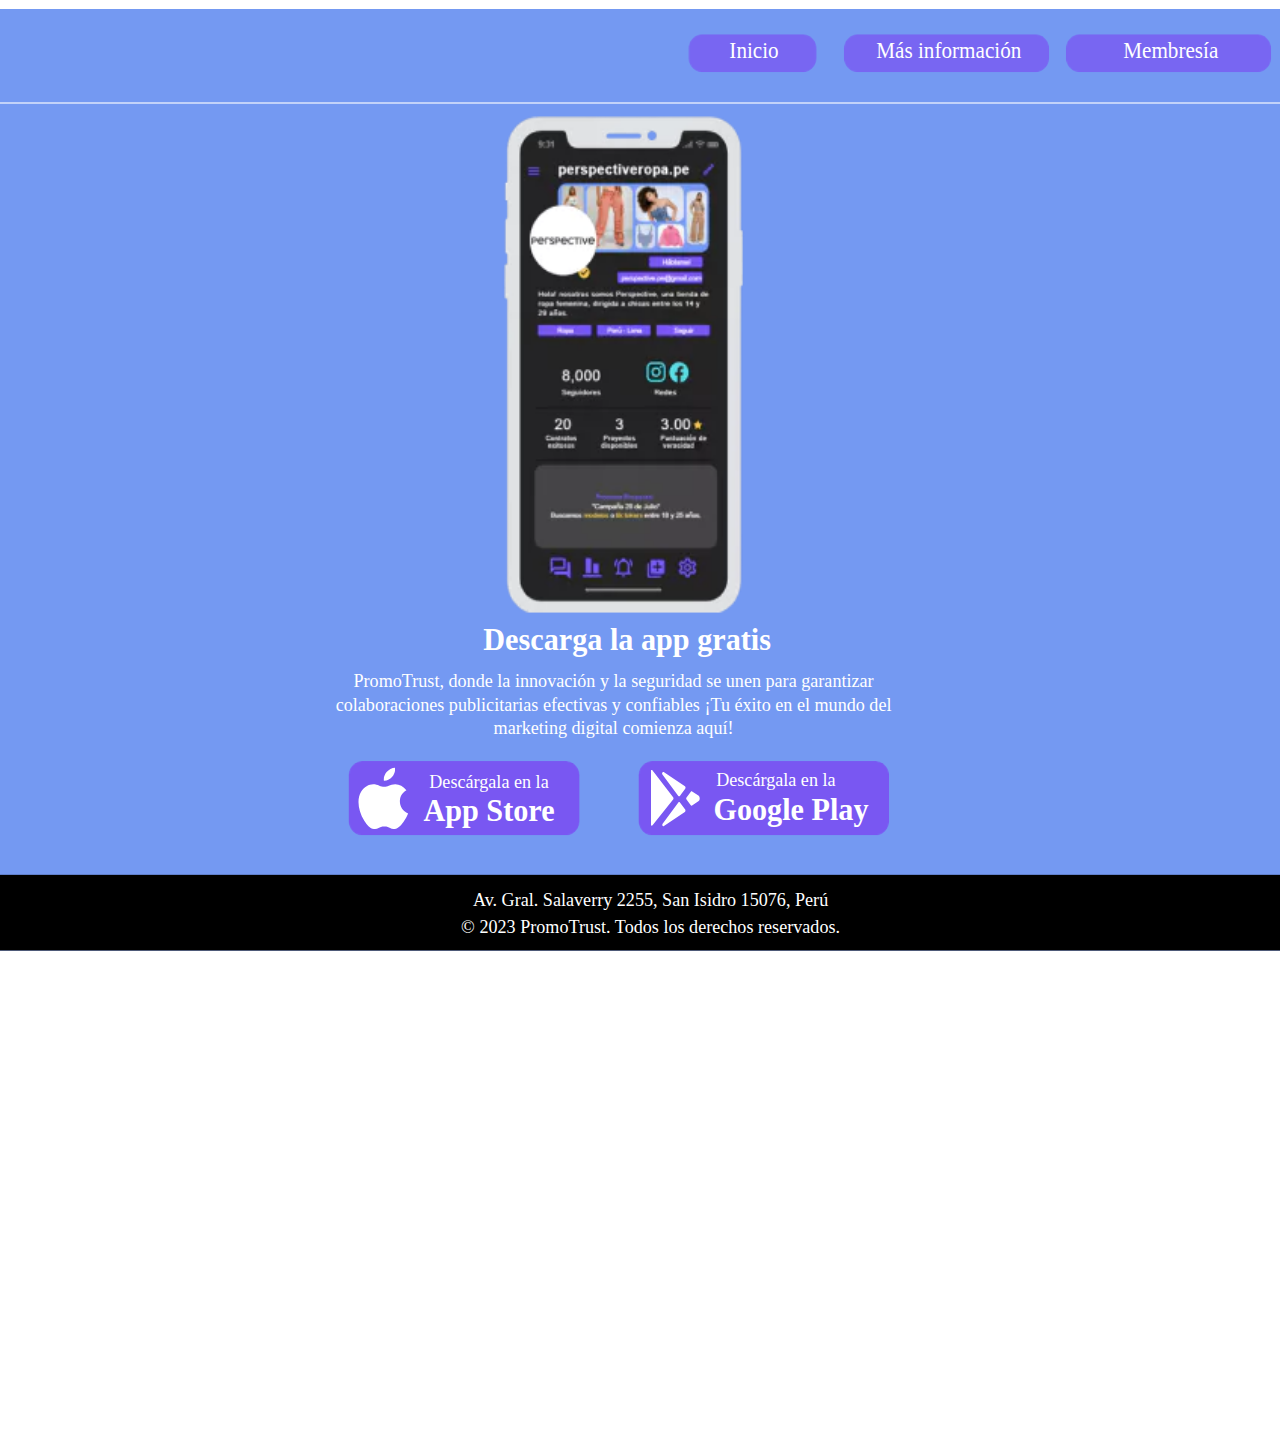
<file: descarga.html>
<body class="contenedor">
<div>
    <link href="./css/descarga.css" rel="stylesheet" />
    <div class="descarga-container">
      <div class="descarga-descarga">
        <img
          alt="Rectangle601414"
          src="./img/Rectangle601414.png"
          class="descarga-rectangle60"
        />
        <img
          alt="Line121414"
          src="./img/line121414-mndh.svg"
          class="descarga-line12"
        />
        <span class="descarga-text">
          <span>Av. Gral. Salaverry 2255, San Isidro 15076, Perú</span>
        </span>
        <span class="descarga-text02">
          <span>© 2023 PromoTrust. Todos los derechos reservados.</span>
        </span>
        <a href="https://www.apple.com/la/app-store/">
        <div class="descarga-group7">
          <img
            alt="Rectangle101415"
            src="./img/Rectangle101415.png"
            class="descarga-rectangle10"
          />
          <span class="descarga-text04"><span>Descárgala en la</span></span>
          <span class="descarga-text06"><span>App Store</span></span>
          <div class="descarga-frameiconapple">
            <div class="descarga-group">
              <img
                alt="Vector1415"
                src="./img/vector1415-au4y.svg"
                class="descarga-vector"
              />
              <img
                alt="Vector1415"
                src="./img/vector1415-hnx5.svg"
                class="descarga-vector1"
              />
            </div>
          </div>
        </div>
        </a>
        <span class="descarga-text08">
          <span>
            PromoTrust, donde la innovación y la seguridad se unen para garantizar
            colaboraciones publicitarias efectivas y confiables ¡Tu éxito en el
            mundo del marketing digital comienza aquí!
          </span>
        </span>
        <span class="descarga-text10"><span>Descarga la app gratis</span></span>
        <div class="descarga-group9">
          <a href="https://play.google.com/store/games?hl=es_PE&gl=US">
          <div class="descarga-group8">
            <img
              alt="Rectangle101416"
              src="./img/Rectangle101416.png"
              class="descarga-rectangle101"
            />
            <span class="descarga-text12"><span>Descárgala en la</span></span>
            <span class="descarga-text14"><span>Google Play</span></span>
          </div>
          </a>
          <div class="descarga-frameicongoogleplay">
            <div class="descarga-group1">
              <img
                alt="Vector1416"
                src="./img/vector1416-7tka.svg"
                class="descarga-vector2"
              />
              <img
                alt="Vector1416"
                src="./img/vector1416-9j78.svg"
                class="descarga-vector3"
              />
              <img
                alt="Vector1416"
                src="./img/vector1416-p1tf.svg"
                class="descarga-vector4"
              />
              <img
                alt="Vector1416"
                src="./img/vector1416-1yn.svg"
                class="descarga-vector5"
              />
            </div>
          </div>
        </div>
        <img
          alt="Line141417"
          src="./img/line141417-fh7c.svg"
          class="descarga-line14"
        />
        <a href="index.html" class="descarga-text16">
          <span>PromoTrust</span>
        </a>
        <a href="mas-informacion.html" class="descarga-navlink">
          <div class="descarga-group13">
            <img
              alt="Rectangle131417"
              src="./img/Rectangle131417.png"
              class="descarga-rectangle13"
            />
            <span class="descarga-text18"><span>Más información</span></span>
          </div>
        </a>
        <a href="index.html" class="descarga-navlink1">
          <div class="descarga-group16">
            <img
              alt="Rectangle1314171"
              src="./img/Rectangle1314171.png"
              class="descarga-rectangle131"
            />
            <span class="descarga-text20"><span>Inicio</span></span>
          </div>
        </a>
        <a href="membresia.html" class="descarga-navlink2">
          <div class="descarga-group14">
            <img
              alt="Rectangle1314172"
              src="./img/Rectangle1314172.png"
              class="descarga-rectangle132"
            />
            <span class="descarga-text22"><span>Membresía</span></span>
          </div>
        </a>
        <a href="video-team.html" class="descarga-navlink3">
          <div class="descarga-group15">
            <img
              alt="Rectangle131418"
              src="./img/Rectangle131418.png"
              class="descarga-rectangle133"
            />
            <span class="descarga-text24"><span>Video Team</span></span>
          </div>
        </a>
        <div class="descarga-frameiconprofilecircle">
          <div class="descarga-group2">
            <img
              alt="Vector1418"
              src="./img/vector1418-fuhj.svg"
              class="descarga-vector6"
            />
            <img
              alt="Vector1418"
              src="./img/vector1418-py1.svg"
              class="descarga-vector7"
            />
            <img
              alt="Vector1418"
              src="./img/vector1418-ycp4.svg"
              class="descarga-vector8"
            />
          </div>
        </div>
        <a href="index.html" class="descarga-navlink4">
          <img
            alt="image91418"
            src="./img/image91418.png"
            class="descarga-image9"
          />
        </a>
        <img
          alt="image111419"
          src="./img/image111419.png"
          class="descarga-image11"
        />
      </div>
    </div>
  </div>
</body>
</file>
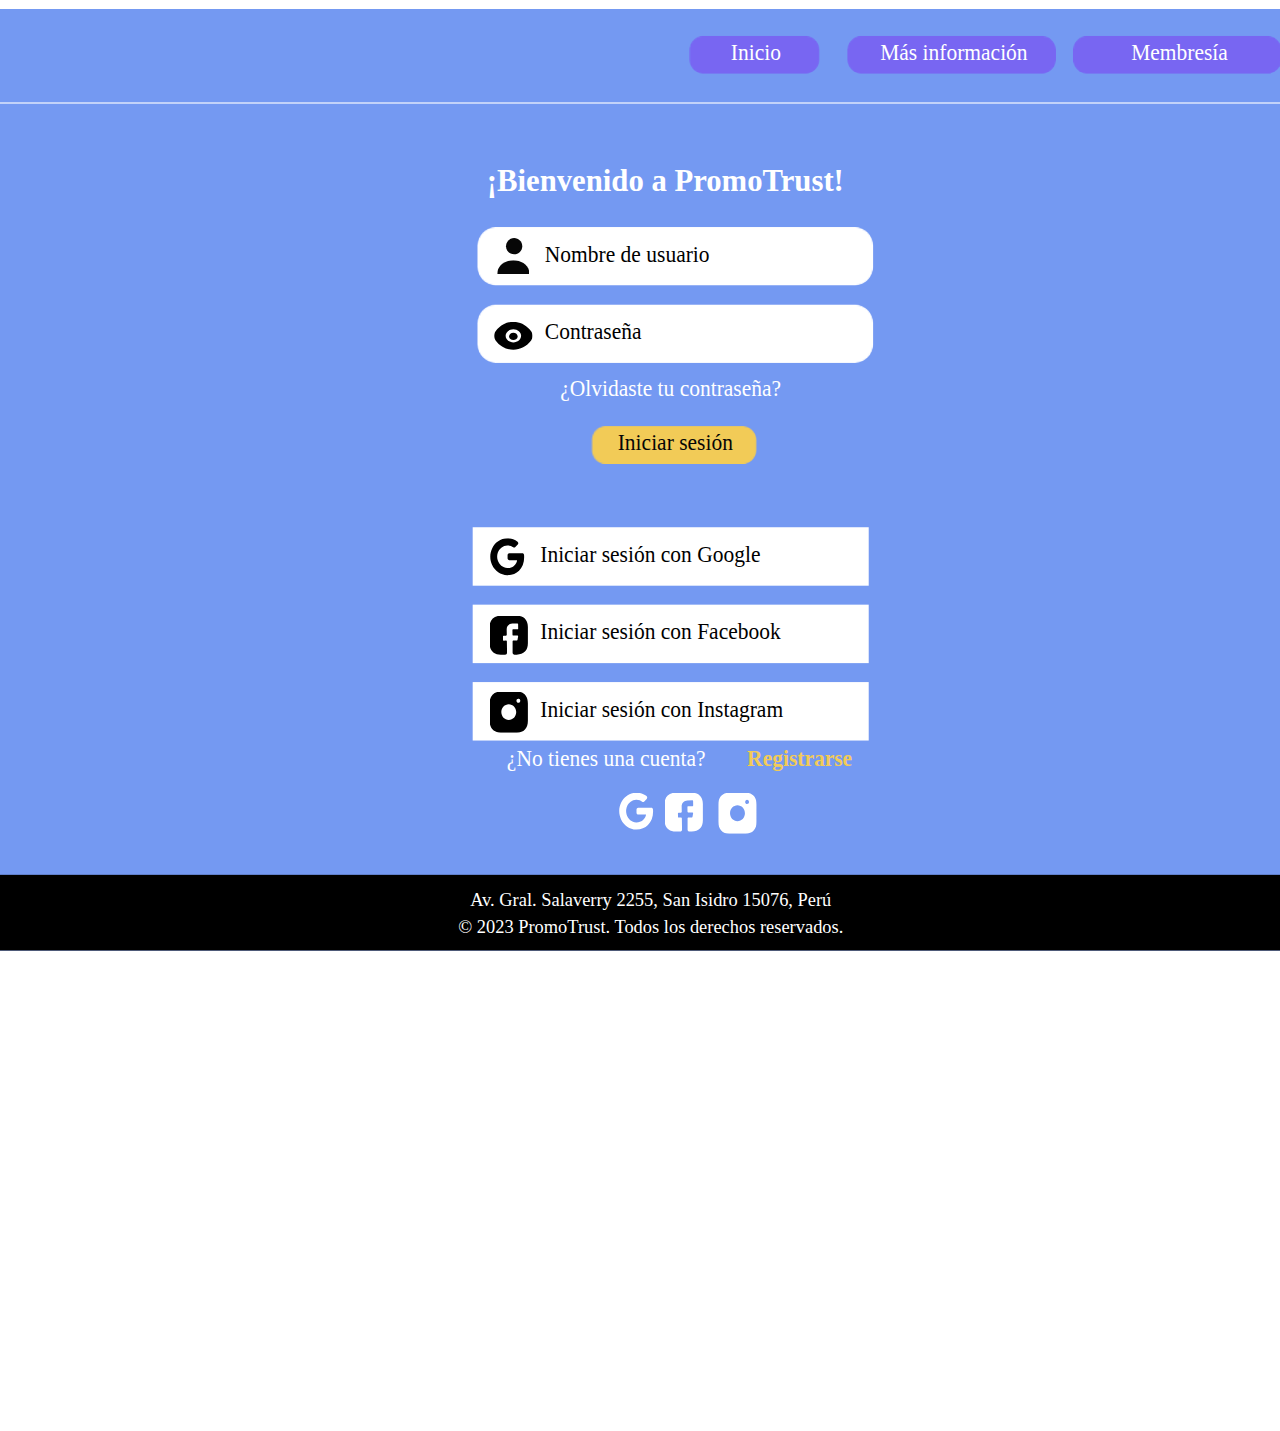
<file: inicio-sesion.html>
<body class="contenedor">
<div>
    <link href="./css/inicio-sesion.css" rel="stylesheet" />
    <div class="inicio-sesion-container">
      <div class="inicio-sesion-iniciarsesin">
        <img
          alt="Rectangle603294"
          src="./img/Rectangle603294.png"
          class="inicio-sesion-rectangle60"
        />
        <img
          alt="Line123295"
          src="./img/line123295-awh.svg"
          class="inicio-sesion-line12"
        />
        <span class="inicio-sesion-text">
          <span>Av. Gral. Salaverry 2255, San Isidro 15076, Perú</span>
        </span>
        <span class="inicio-sesion-text02">
          <span>© 2023 PromoTrust. Todos los derechos reservados.</span>
        </span>
        <img
          alt="Line143298"
          src="./img/line143298-cz65.svg"
          class="inicio-sesion-line14"
        />
        <a href="index.html" class="inicio-sesion-text04">
          <span>PromoTrust</span>
        </a>
        <div class="inicio-sesion-frameiconprofilecircle">
          <div class="inicio-sesion-group">
            <img
              alt="Vector3302"
              src="./img/vector3302-j4ws8.svg"
              class="inicio-sesion-vector"
            />
            <img
              alt="Vector3303"
              src="./img/vector3303-abwi.svg"
              class="inicio-sesion-vector01"
            />
            <img
              alt="Vector3304"
              src="./img/vector3304-ihyo.svg"
              class="inicio-sesion-vector02"
            />
          </div>
        </div>
        <a href="index.html" class="inicio-sesion-navlink">
          <img
            alt="image93305"
            src="./img/image93305.png"
            class="inicio-sesion-image9"
          />
        </a>
        <a href="mas-informacion.html" class="inicio-sesion-navlink1">
          <div class="inicio-sesion-group96">
            <img
              alt="Rectangle133307"
              src="./img/Rectangle133307.png"
              class="inicio-sesion-rectangle13"
            />
            <span class="inicio-sesion-text06"><span>Más información</span></span>
          </div>
        </a>
        <a href="index.html" class="inicio-sesion-navlink2">
          <div class="inicio-sesion-group97">
            <img
              alt="Rectangle133310"
              src="./img/Rectangle133310.png"
              class="inicio-sesion-rectangle131"
            />
            <span class="inicio-sesion-text08"><span>Inicio</span></span>
          </div>
        </a>
        <a href="membresia.html" class="inicio-sesion-navlink3">
          <div class="inicio-sesion-group98">
            <img
              alt="Rectangle133313"
              src="./img/Rectangle133313.png"
              class="inicio-sesion-rectangle132"
            />
            <span class="inicio-sesion-text10"><span>Membresía</span></span>
          </div>
        </a>
        <a href="video-team.html" class="inicio-sesion-navlink4">
          <div class="inicio-sesion-group99">
            <img
              alt="Rectangle133316"
              src="./img/Rectangle133316.png"
              class="inicio-sesion-rectangle133"
            />
            <span class="inicio-sesion-text12"><span>Video Team</span></span>
          </div>
        </a>
        <span class="inicio-sesion-text14">
          <span>¡Bienvenido a PromoTrust!</span>
        </span>
        <div class="inicio-sesion-group21">
          <img
            alt="Rectangle133321"
            src="./img/Rectangle133321.png"
            class="inicio-sesion-rectangle134"
          />
          <span class="inicio-sesion-text16"><span>Iniciar sesión</span></span>
        </div>
        <img
          alt="Rectangle203323"
          src="./img/Rectangle203323.png"
          class="inicio-sesion-rectangle20"
        />
        <span class="inicio-sesion-text18"><span>Nombre de usuario</span></span>
        <div class="inicio-sesion-frameiconuser">
          <div class="inicio-sesion-group1">
            <img
              alt="Vector3327"
              src="./img/vector3327-rlq.svg"
              class="inicio-sesion-vector03"
            />
            <img
              alt="Vector3328"
              src="./img/vector3328-n1uq.svg"
              class="inicio-sesion-vector04"
            />
          </div>
        </div>
        <span class="inicio-sesion-text20">
          <span>¿Olvidaste tu contraseña?</span>
        </span>
        <span class="inicio-sesion-text22">
          <span>¿No tienes una cuenta?</span>
        </span>
        <span class="inicio-sesion-text24"><span>Registrarse</span></span>
        <img
          alt="Rectangle223332"
          src="./img/Rectangle223332.png"
          class="inicio-sesion-rectangle22"
        />
        <span class="inicio-sesion-text26"><span>Contraseña</span></span>
        <div class="inicio-sesion-frameiconeye">
          <div class="inicio-sesion-group2">
            <img
              alt="Vector3336"
              src="./img/vector3336-5etg.svg"
              class="inicio-sesion-vector05"
            />
            <img
              alt="Vector3337"
              src="./img/vector3337-1omb.svg"
              class="inicio-sesion-vector06"
            />
          </div>
        </div>
        <div class="inicio-sesion-group32">
          <span class="inicio-sesion-text28">
            <span>Iniciar sesión con Google</span>
          </span>
          <div class="inicio-sesion-frameicongoogle1">
            <img
              alt="Vector3342"
              src="./img/vector3342-u7t7.svg"
              class="inicio-sesion-vector07"
            />
          </div>
        </div>
        <div class="inicio-sesion-frameicongoogle11">
          <img
            alt="Vector3344"
            src="./img/vector3344-4z0h.svg"
            class="inicio-sesion-vector08"
          />
        </div>
        <div class="inicio-sesion-group34">
          <span class="inicio-sesion-text30">
            <span>Iniciar sesión con Instagram</span>
          </span>
          <div class="inicio-sesion-frameiconinstagram">
            <img
              alt="Vector3349"
              src="./img/vector3349-ilz6.svg"
              class="inicio-sesion-vector09"
            />
          </div>
        </div>
        <div class="inicio-sesion-frameiconinstagram1">
          <img
            alt="Vector3351"
            src="./img/vector3351-w3rs.svg"
            class="inicio-sesion-vector10"
          />
        </div>
        <div class="inicio-sesion-group33">
          <span class="inicio-sesion-text32">
            <span>Iniciar sesión con Facebook</span>
          </span>
          <div class="inicio-sesion-frameiconfacebook">
            <img
              alt="Vector3356"
              src="./img/vector3356-r8e.svg"
              class="inicio-sesion-vector11"
            />
          </div>
        </div>
        <div class="inicio-sesion-frameiconfacebook1">
          <img
            alt="Vector3358"
            src="./img/vector3358-4l2l.svg"
            class="inicio-sesion-vector12"
          />
        </div>
      </div>
    </div>
  </div>
</body>
</file>
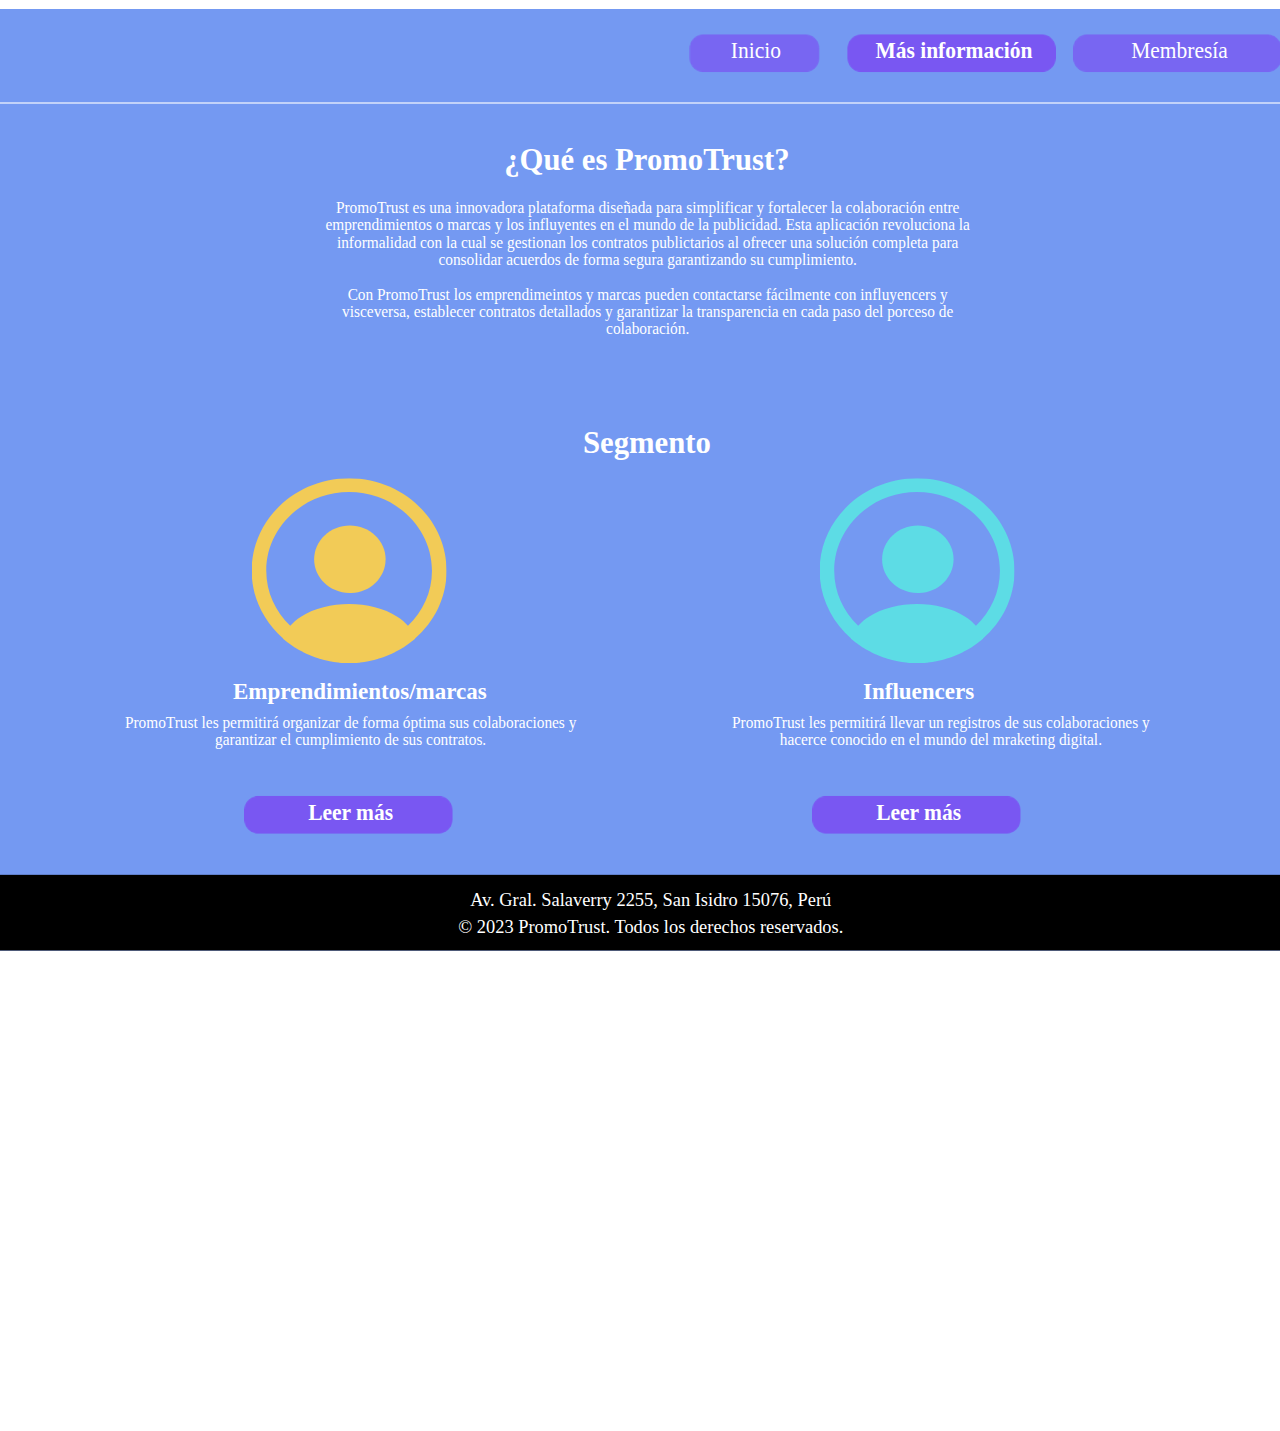
<file: mas-informacion.html>
<body class="contenedor">
<div>
    <link href="./css/mas-informacion.css" rel="stylesheet" />
    <div class="mas-informacion-container">
      <div class="mas-informacion-msinformacin">
        <img
          alt="Rectangle611426"
          src="./img/Rectangle611426.png"
          class="mas-informacion-rectangle61"
        />
        <img
          alt="Line121426"
          src="./img/line121426-j90a.svg"
          class="mas-informacion-line12"
        />
        <span class="mas-informacion-text">
          <span>Av. Gral. Salaverry 2255, San Isidro 15076, Perú</span>
        </span>
        <span class="mas-informacion-text02">
          <span>© 2023 PromoTrust. Todos los derechos reservados.</span>
        </span>
        <img
          alt="Line171427"
          src="./img/line171427-z8h.svg"
          class="mas-informacion-line17"
        />
        <a href="index.html" class="mas-informacion-text04">
          <span>PromoTrust</span>
        </a>
        <div class="mas-informacion-group17">
          <img
            alt="Rectangle131427"
            src="./img/Rectangle131427.png"
            class="mas-informacion-rectangle13"
          />
          <span class="mas-informacion-text06"><span>Más información</span></span>
        </div>
        <a href="index.html" class="mas-informacion-navlink">
          <div class="mas-informacion-group18">
            <img
              alt="Rectangle1314271"
              src="./img/Rectangle1314271.png"
              class="mas-informacion-rectangle131"
            />
            <span class="mas-informacion-text08"><span>Inicio</span></span>
          </div>
        </a>
        <a href="membresia.html" class="mas-informacion-navlink1">
          <div class="mas-informacion-group19">
            <img
              alt="Rectangle131428"
              src="./img/Rectangle131428.png"
              class="mas-informacion-rectangle132"
            />
            <span class="mas-informacion-text10"><span>Membresía</span></span>
          </div>
        </a>
        <a href="video-team.html" class="mas-informacion-navlink2">
          <div class="mas-informacion-group20">
            <img
              alt="Rectangle1314281"
              src="./img/Rectangle1314281.png"
              class="mas-informacion-rectangle133"
            />
            <span class="mas-informacion-text12"><span>Video team</span></span>
          </div>
        </a>
        <div class="mas-informacion-frameiconprofilecircle">
          <div class="mas-informacion-group">
            <img
              alt="Vector1428"
              src="./img/vector1428-9ya.svg"
              class="mas-informacion-vector"
            />
            <img
              alt="Vector1428"
              src="./img/vector1428-ppmu.svg"
              class="mas-informacion-vector1"
            />
            <img
              alt="Vector1429"
              src="./img/vector1429-bzpc.svg"
              class="mas-informacion-vector2"
            />
          </div>
        </div>
        <a href="index.html" class="mas-informacion-navlink3">
          <img
            alt="image91429"
            src="./img/image91429.png"
            class="mas-informacion-image9"
          />
        </a>
        <div class="mas-informacion-group78">
          <div class="mas-informacion-frameiconprofilecircle1">
            <div class="mas-informacion-group1">
              <img
                alt="Vector2695"
                src="./img/vector2695-wfb.svg"
                class="mas-informacion-vector3"
              />
              <img
                alt="Vector2695"
                src="./img/vector2695-216k.svg"
                class="mas-informacion-vector4"
              />
            </div>
          </div>
        </div>
        <div class="mas-informacion-group79">
          <div class="mas-informacion-frameiconprofilecircle2">
            <div class="mas-informacion-group2">
              <img
                alt="Vector2695"
                src="./img/vector2695-9qvl.svg"
                class="mas-informacion-vector5"
              />
              <img
                alt="Vector2695"
                src="./img/vector2695-6v8.svg"
                class="mas-informacion-vector6"
              />
            </div>
          </div>
        </div>
        <span class="mas-informacion-text14">
          <span>
            PromoTrust les permitirá organizar de forma óptima sus colaboraciones
            y garantizar el cumplimiento de sus contratos.
          </span>
        </span>
        <span class="mas-informacion-text16">
          <span>
            PromoTrust les permitirá llevar un registros de sus colaboraciones y
            hacerce conocido en el mundo del mraketing digital.
          </span>
        </span>
        <div class="mas-informacion-group80">
          <img
            alt="Rectangle132696"
            src="./img/Rectangle132696.png"
            class="mas-informacion-rectangle134"
          />
          <span class="mas-informacion-text18"><span>Leer más</span></span>
        </div>
        <div class="mas-informacion-group81">
          <img
            alt="Rectangle1326961"
            src="./img/Rectangle1326961.png"
            class="mas-informacion-rectangle135"
          />
          <span class="mas-informacion-text20"><span>Leer más</span></span>
        </div>
        <span class="mas-informacion-text22"><span>Segmento</span></span>
        <span class="mas-informacion-text24">
          <span>Emprendimientos/marcas</span>
        </span>
        <span class="mas-informacion-text26"><span>Influencers</span></span>
        <span class="mas-informacion-text28">
          <span>
            <span>
              PromoTrust es una innovadora plataforma diseñada para simplificar y
              fortalecer la colaboración entre emprendimientos o marcas y los
              influyentes en el mundo de la publicidad. Esta aplicación
              revoluciona la informalidad con la cual se gestionan los contratos
              publictarios al ofrecer una solución completa para consolidar
              acuerdos de forma segura garantizando su cumplimiento.
            </span>
            <br />
            <span></span>
            <br />
            <span>
              Con PromoTrust los emprendimeintos y marcas pueden contactarse
              fácilmente con influyencers y visceversa, establecer contratos
              detallados y garantizar la transparencia en cada paso del porceso de
              colaboración.
            </span>
            <br />
            <span></span>
          </span>
        </span>
        <span class="mas-informacion-text37">
          <span>¿Qué es PromoTrust?</span>
        </span>
      </div>
    </div>
  </div>
</body>
</file>
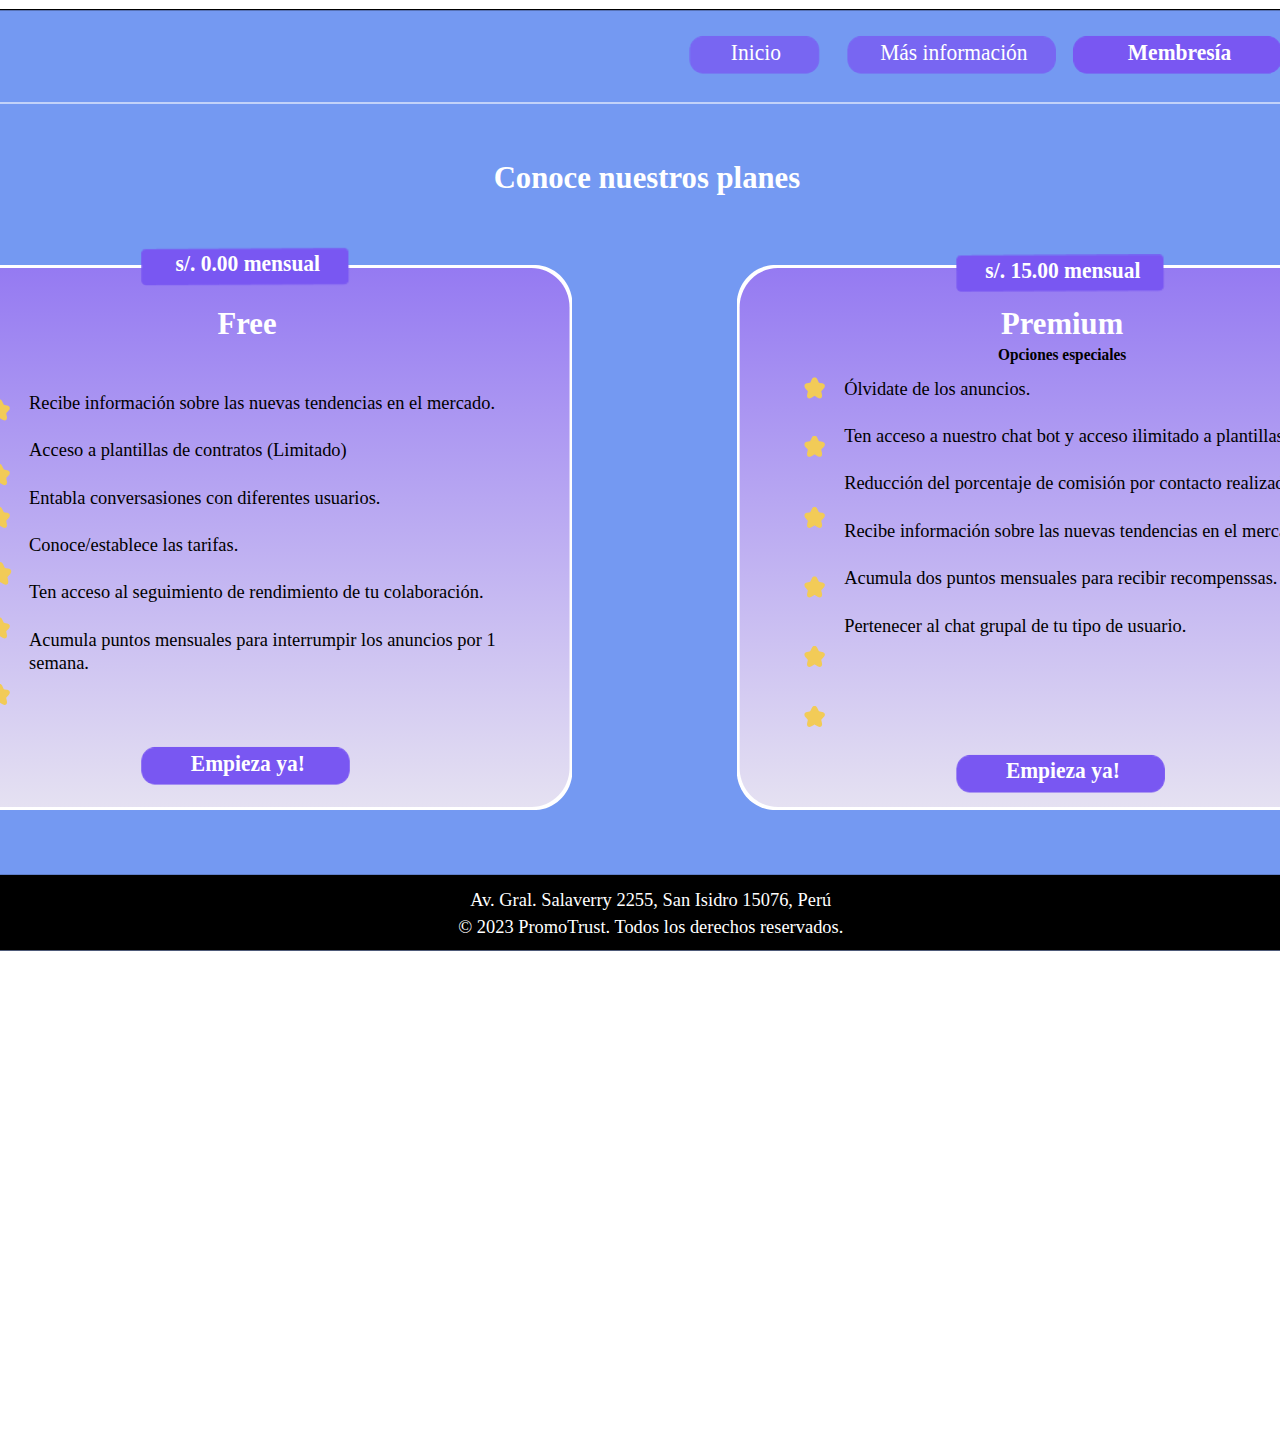
<file: membresia.html>
<body class="contenedor">
<div>
    <link href="./css/membresia.css" rel="stylesheet" />
    <div class="membresia-container">
      <div class="membresia-membresia">
        <img
          alt="Rectangle60351"
          src="./img/Rectangle60351.png"
          class="membresia-rectangle60"
        />
        <img alt="Line12352" src="./img/line12352-eghk.svg" class="membresa-line12" />
        <span class="membresia-text">
          <span>Av. Gral. Salaverry 2255, San Isidro 15076, Perú</span>
        </span>
        <span class="membresia-text02">
          <span>© 2023 PromoTrust. Todos los derechos reservados.</span>
        </span>
        <img alt="Line14355" src="./img/line14355-cxq7.svg" class="membresia-line14" />
        <a href="index.html" class="membresia-text04">
          <span>PromoTrust</span>
        </a>
        <div class="membresia-frameiconprofilecircle">
          <div class="membresia-group">
            <img
              alt="Vector368"
              src="./img/vector368-8aij.svg"
              class="membresia-vector"
            />
            <img
              alt="Vector369"
              src="./img/vector369-wcg.svg"
              class="membresia-vector01"
            />
            <img
              alt="Vector370"
              src="./img/vector370-tz5.svg"
              class="membresia-vector02"
            />
          </div>
        </div>
        <a href="index.html" class="membresia-navlink">
          <img
            alt="image9371"
            src="./img/image9371.png"
            class="membresia-image9"
          />
        </a>
        <span class="membresia-text06"><span>Conoce nuestros planes</span></span>
        <div class="membresia-group49">
          <img
            alt="Rectangle393122"
            src="./img/rectangle393122-vatw.svg"
            class="membresia-rectangle39"
          />
          <img
            alt="Rectangle403123"
            src="./img/rectangle403123-ixve.svg"
            class="membresia-rectangle40"
          />
        </div>
        <span class="membresia-text08"><span>Free</span></span>
        <span class="membresia-text10">
          <span>
            <span>
              Recibe información sobre las nuevas tendencias en el mercado.
            </span>
            <br />
            <span></span>
            <br />
            <span>Acceso a plantillas de contratos (Limitado)</span>
            <br />
            <span></span>
            <br />
            <span>Entabla conversasiones con diferentes usuarios.</span>
            <br />
            <span></span>
            <br />
            <span>Conoce/establece las tarifas.</span>
            <br />
            <span></span>
            <br />
            <span>
              Ten acceso al seguimiento de rendimiento de tu colaboración.
            </span>
            <br />
            <span></span>
            <br />
            <span>
              Acumula puntos mensuales para interrumpir los anuncios por 1
              semana.
            </span>
          </span>
        </span>
        <div class="membresia-frameiconranking1">
          <div class="membresia-group01">
            <img
              alt="Vector3128"
              src="./img/vector3128-yr8i.svg"
              class="membresia-vector03"
            />
          </div>
        </div>
        <div class="membresia-frameiconranking101">
          <div class="membresia-group02">
            <img
              alt="Vector3131"
              src="./img/vector3131-phl5.svg"
              class="membresia-vector04"
            />
          </div>
        </div>
        <div class="membresia-frameiconranking102">
          <div class="membresia-group03">
            <img
              alt="Vector3134"
              src="./img/vector3134-lat.svg"
              class="membresia-vector05"
            />
          </div>
        </div>
        <div class="membresia-frameiconranking103">
          <div class="membresia-group04">
            <img
              alt="Vector3137"
              src="./img/vector3137-fj7.svg"
              class="membresia-vector06"
            />
          </div>
        </div>
        <div class="membresia-frameiconranking104">
          <div class="membresia-group05">
            <img
              alt="Vector3140"
              src="./img/vector3140-tu1m.svg"
              class="membresia-vector07"
            />
          </div>
        </div>
        <div class="membresia-frameiconranking105">
          <div class="membresia-group06">
            <img
              alt="Vector3143"
              src="./img/vector3143-rk1n.svg"
              class="membresia-vector08"
            />
          </div>
        </div>
        <a href="inicio-sesion.html" class="membresia-navlink1">
          <div class="membresia-group51">
            <img
              alt="Rectangle133145"
              src="./img/Rectangle133145.png"
              class="membresia-rectangle13"
            />
            <span class="membresia-text33"><span>Empieza ya!</span></span>
          </div>
        </a>
        <div class="membresia-group54">
          <img
            alt="Rectangle133148"
            src="./img/Rectangle133148.png"
            class="membresia-rectangle131"
          />
          <span class="membresia-text35">
            <span>
              <span>s/. 0.00 mensual</span>
              <br />
              <span></span>
            </span>
          </span>
        </div>
        <div class="membresia-group52">
          <img
            alt="Rectangle393151"
            src="./img/rectangle393151-odn.svg"
            class="membresia-rectangle391"
          />
          <img
            alt="Rectangle403152"
            src="./img/rectangle403152-1fu.svg"
            class="membresia-rectangle401"
          />
        </div>
        <span class="membresia-text40"><span>Premium</span></span>
        <span class="membresia-text42"><span>Opciones especiales</span></span>
        <span class="membresia-text44">
          <span>
            <span>Ólvidate de los anuncios.</span>
            <br />
            <span></span>
            <br />
            <span>
              Ten acceso a nuestro chat bot y acceso ilimitado a plantillas.
            </span>
            <br />
            <span></span>
            <br />
            <span>
              Reducción del porcentaje de comisión por contacto realizado.
            </span>
            <br />
            <span></span>
            <br />
            <span>
              Recibe información sobre las nuevas tendencias en el mercado.
            </span>
            <br />
            <span></span>
            <br />
            <span>Acumula dos puntos mensuales para recibir recompenssas.</span>
            <br />
            <span></span>
            <br />
            <span>Pertenecer al chat grupal de tu tipo de usuario.</span>
          </span>
        </span>
        <div class="membresia-frameiconranking106">
          <div class="membresia-group07">
            <img
              alt="Vector3158"
              src="./img/vector3158-zdle.svg"
              class="membresia-vector09"
            />
          </div>
        </div>
        <div class="membresia-frameiconranking107">
          <div class="membresia-group08">
            <img
              alt="Vector3161"
              src="./img/vector3161-bxvo.svg"
              class="membresia-vector10"
            />
          </div>
        </div>
        <div class="membresia-frameiconranking108">
          <div class="membresia-group09">
            <img
              alt="Vector3164"
              src="./img/vector3164-zf7j.svg"
              class="membresia-vector11"
            />
          </div>
        </div>
        <div class="membresia-frameiconranking109">
          <div class="membresia-group10">
            <img
              alt="Vector3167"
              src="./img/vector3167-rvka.svg"
              class="membresia-vector12"
            />
          </div>
        </div>
        <div class="membresia-frameiconranking110">
          <div class="membresia-group11">
            <img
              alt="Vector3170"
              src="./img/vector3170-qb4n.svg"
              class="membresia-vector13"
            />
          </div>
        </div>
        <div class="membresia-frameiconranking111">
          <div class="membresia-group12">
            <img
              alt="Vector3173"
              src="./img/vector3173-iuyq.svg"
              class="membresia-vector14"
            />
          </div>
        </div>
        <a href="inicio-sesion.html" class="membresia-navlink2">
          <div class="membresia-group53">
            <img
              alt="Rectangle133175"
              src="./img/Rectangle133175.png"
              class="membresia-rectangle132"
            />
            <span class="membresia-text67"><span>Empieza ya!</span></span>
          </div>
        </a>
        <div class="membresia-group55">
          <img
            alt="Rectangle133181"
            src="./img/Rectangle133181.png"
            class="membresia-rectangle133"
          />
          <span class="membresia-text69">
            <span>
              <span>s/. 15.00 mensual</span>
              <br />
              <span></span>
            </span>
          </span>
        </div>
        <a href="mas-informacion.html" class="membresia-navlink3">
          <div class="membresia-group29">
            <img
              alt="Rectangle133184"
              src="./img/Rectangle133184.png"
              class="membresia-rectangle134"
            />
            <span class="membresia-text74"><span>Más información</span></span>
          </div>
        </a>
        <a href="index.html" class="membresia-navlink4">
          <div class="membresia-group30">
            <img
              alt="Rectangle133187"
              src="./img/Rectangle133187.png"
              class="membresia-rectangle135"
            />
            <span class="membresia-text76"><span>Inicio</span></span>
          </div>
        </a>
        <div class="membresia-group31">
          <img
            alt="Rectangle133190"
            src="./img/Rectangle133190.png"
            class="membresia-rectangle136"
          />
          <span class="membresia-text78"><span>Membresía</span></span>
        </div>
        <a href="video-team.html" class="membresia-navlink5">
          <div class="membresia-group32">
            <img
              alt="Rectangle133193"
              src="./img/Rectangle133193.png"
              class="membresia-rectangle137"
            />
            <span class="membresia-text80"><span>Video Team</span></span>
          </div>
        </a>
      </div>
    </div>
  </div>
</body>
</file>
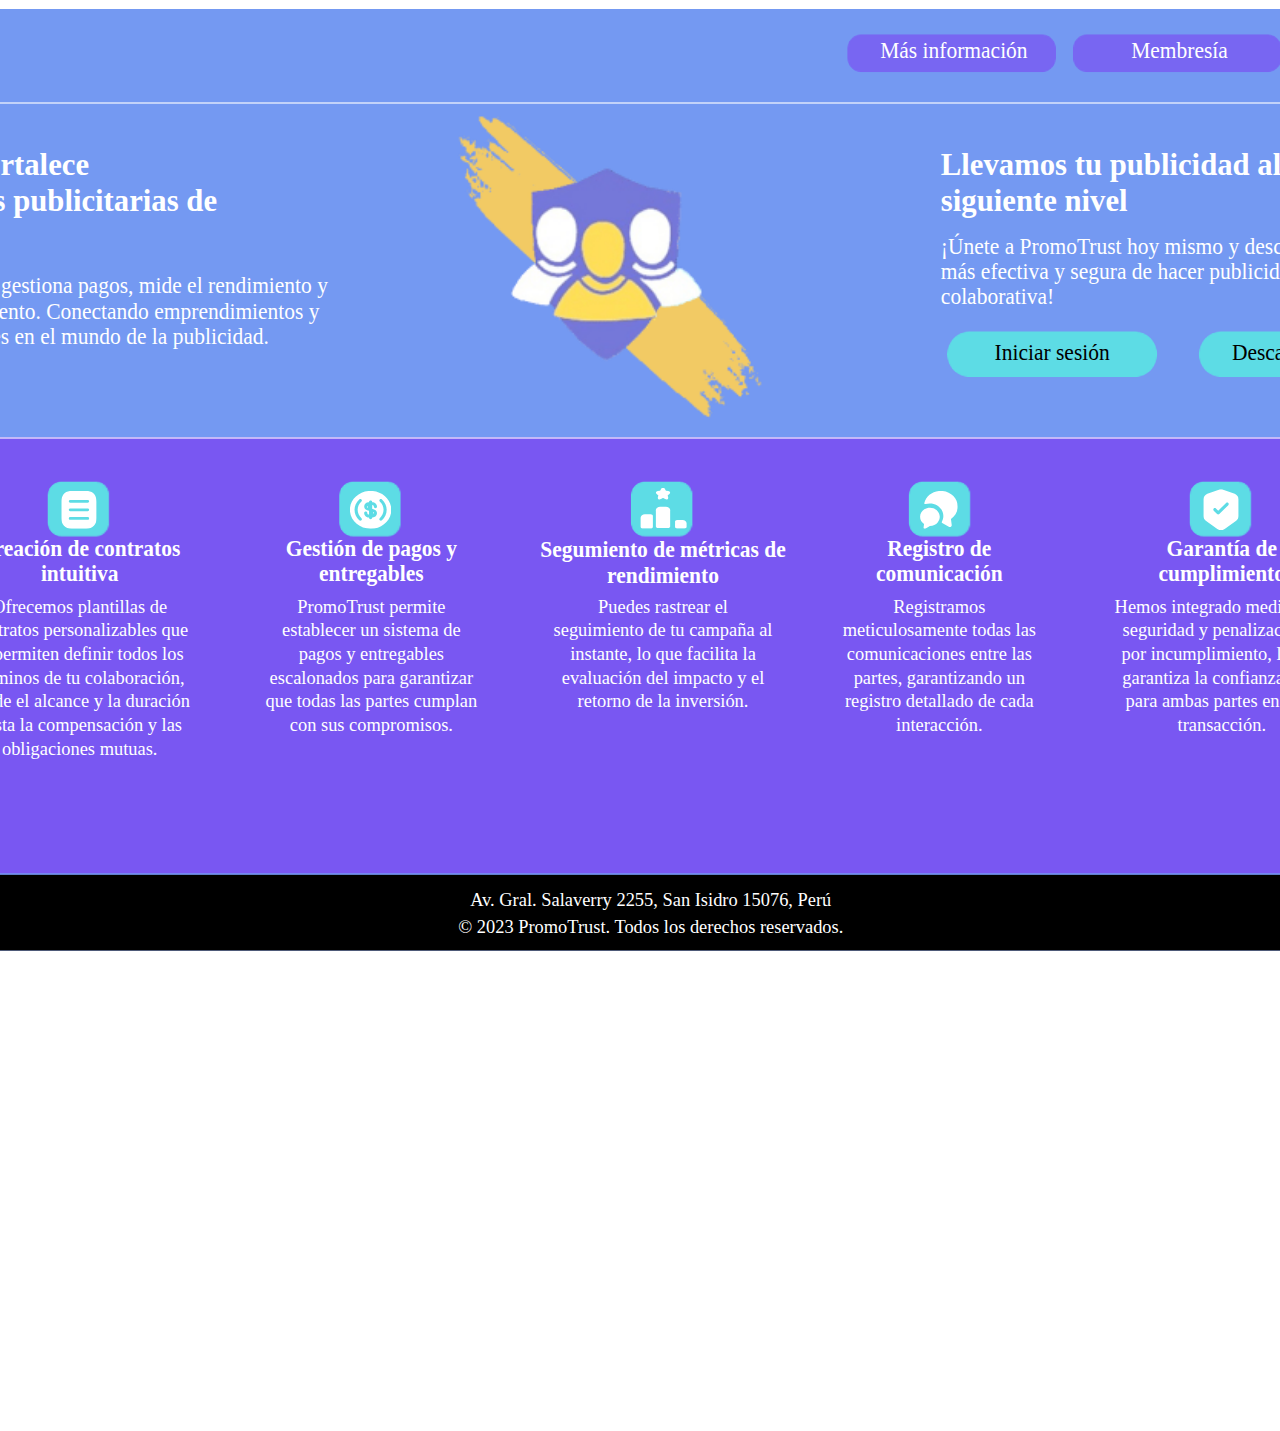
<file: principal.html>
<body class="contenedor">
<div>
    <link href="./css/principal.css" rel="stylesheet" />
    <div class="principal-container">
      <div class="principal-principal">
        <img
          alt="Rectangle602697"
          src="./img/rectangle602697-wrus-200h.png"
          class="principal-rectangle60"
        />
        <img
          alt="Line122697"
          src="./img/line122697-shpa.svg"
          class="principal-line12"
        />
        <span class="principal-text">
          <span>Av. Gral. Salaverry 2255, San Isidro 15076, Perú</span>
        </span>
        <span class="principal-text02">
          <span>© 2023 PromoTrust. Todos los derechos reservados.</span>
        </span>
        <img
          alt="Line142700"
          src="./img/line142700-b7e7.svg"
          class="principal-line14"
        />
        <span class="principal-text04"><span>PromoTrust</span></span>
        <a href="mas-informacion.html" class="principal-navlink">
          <div class="principal-group13">
            <img
              alt="Rectangle132700"
              src="./img/rectangle132700-z6zn-200h.png"
              class="principal-rectangle13"
            />
            <span class="principal-text06"><span>Más información</span></span>
          </div>
        </a>
        <a href="membresia.html" class="principal-navlink1">
          <div class="principal-group14">
            <img
              alt="Rectangle132700"
              src="./img/rectangle132700-cif5-200h.png"
              class="principal-rectangle131"
            />
            <span class="principal-text08"><span>Membresía</span></span>
          </div>
        </a>
        <a href="video-team.html" class="principal-navlink2">
          <div class="principal-group15">
            <img
              alt="Rectangle132701"
              src="./img/rectangle132701-omd4-200h.png"
              class="principal-rectangle132"
            />
            <span class="principal-text10"><span>Video team</span></span>
          </div>
        </a>
        <div class="principal-frameiconprofilecircle">
          <div class="principal-group">
            <img
              alt="Vector2701"
              src="./img/vector2701-d8yk.svg"
              class="principal-vector"
            />
            <img
              alt="Vector2701"
              src="./img/vector2701-2x98.svg"
              class="principal-vector01"
            />
            <img
              alt="Vector2701"
              src="./img/vector2701-ev9m.svg"
              class="principal-vector02"
            />
          </div>
        </div>
        <img
          alt="image92701"
          src="./img/image92701-kb7a-200h.png"
          class="principal-image9"
        />
        <img
          alt="Rectangle5932"
          src="./img/rectangle5932-dlx-300h.png"
          class="principal-rectangle59"
        />
        <img alt="Line1333" src="./img/line1333-vq8.svg" class="principal-line13" />
        <span class="principal-text12">
          <span>Creación de contratos intuitiva</span>
        </span>
        <span class="principal-text14">
          <span>
            Ofrecemos plantillas de contratos personalizables que te permiten
            definir todos los términos de tu colaboración, desde el alcance y la
            duración hasta la compensación y las obligaciones mutuas.
          </span>
        </span>
        <img
          alt="Rectangle336"
          src="./img/rectangle336-yba4-200h.png"
          class="principal-rectangle3"
        />
        <span class="principal-text16">
          <span>Gestión de pagos y entregables</span>
        </span>
        <span class="principal-text18">
          <span>
            PromoTrust permite establecer un sistema de pagos y entregables
            escalonados para garantizar que todas las partes cumplan con sus
            compromisos.
          </span>
        </span>
        <img
          alt="Rectangle939"
          src="./img/rectangle939-yfi9-200h.png"
          class="principal-rectangle9"
        />
        <span class="principal-text20">
          <span>Segumiento de métricas de rendimiento</span>
        </span>
        <span class="principal-text22">
          <span>
            Puedes rastrear el seguimiento de tu campaña al instante, lo que
            facilita la evaluación del impacto y el retorno de la inversión.
          </span>
        </span>
        <img
          alt="Rectangle10312"
          src="./img/rectangle10312-4e67-200h.png"
          class="principal-rectangle10"
        />
        <span class="principal-text24">
          <span>Registro de comunicación</span>
        </span>
        <span class="principal-text26">
          <span>
            Registramos meticulosamente todas las comunicaciones entre las partes,
            garantizando un registro detallado de cada interacción.
          </span>
        </span>
        <img
          alt="Rectangle11315"
          src="./img/rectangle11315-0mac-200h.png"
          class="principal-rectangle0"
        />
        <span class="principal-text28">
          <span>Garantía de cumplimiento</span>
        </span>
        <span class="principal-text30">
          <span>
            Hemos integrado medidas de seguridad y penalizaciones por
            incumplimiento, lo que garantiza la confianza total para ambas partes
            en cada transacción.
          </span>
        </span>
        <img
          alt="Rectangle12318"
          src="./img/rectangle12318-a195i-200h.png"
          class="principal-rectangle12"
        />
        <a href="descarga.html" class="principal-navlink3">
          <div class="principal-iniciarsesin">
            <img
              alt="Rectangle1320"
              src="./img/rectangle1320-ernp-200h.png"
              class="principal-rectangle1"
            />
            <span class="principal-text32"><span>Descargar la app</span></span>
          </div>
        </a>
        <a href="inicio-sesion.html" class="principal-navlink4">
          <div class="principal-iniciarsesin1">
            <img
              alt="Rectangle1323"
              src="./img/rectangle1323-2osj-200h.png"
              class="principal-rectangle11"
            />
            <span class="principal-text34"><span>Iniciar sesión</span></span>
          </div>
        </a>
        <span class="principal-text36">
          <span>Llevamos tu publicidad al siguiente nivel</span>
        </span>
        <span class="principal-text38">
          <span>
            Simplifica y fortalece colaboraciones publicitarias de forma segura
          </span>
        </span>
        <span class="principal-text40">
          <span>
            ¡Únete a PromoTrust hoy mismo y descubre la forma más efectiva y
            segura de hacer publicidad colaborativa!
          </span>
        </span>
        <span class="principal-text42">
          <span>
            Simplifica contratos , gestiona pagos, mide el rendimiento y garantiza
            el cumplimiento. Conectando emprendimientos y marcas con influyentes
            en el mundo de la publicidad.
          </span>
        </span>
        <div class="principal-frameiconmessages2">
          <div class="principal-group1">
            <img
              alt="Vector331"
              src="./img/vector331-lqg.svg"
              class="principal-vector03"
            />
            <img
              alt="Vector332"
              src="./img/vector332-71m.svg"
              class="principal-vector04"
            />
          </div>
        </div>
        <div class="principal-frameiconmenu1">
          <img
            alt="Vector334"
            src="./img/vector334-5j6r.svg"
            class="principal-vector05"
          />
        </div>
        <div class="principal-frameiconshieldtick">
          <img
            alt="Vector336"
            src="./img/vector336-020j.svg"
            class="principal-vector06"
          />
        </div>
        <div class="principal-frameiconranking1">
          <div class="principal-group2">
            <img
              alt="Vector339"
              src="./img/vector339-f97m.svg"
              class="principal-vector07"
            />
            <img
              alt="Vector340"
              src="./img/vector340-1opl.svg"
              class="principal-vector08"
            />
            <img
              alt="Vector341"
              src="./img/vector341-099o.svg"
              class="principal-vector09"
            />
            <img
              alt="Vector342"
              src="./img/vector342-yh1i.svg"
              class="principal-vector10"
            />
          </div>
        </div>
        <div class="principal-frameiconusdcoinusdc">
          <div class="principal-group3">
            <img
              alt="Vector345"
              src="./img/vector345-si.svg"
              class="principal-vector11"
            />
            <img
              alt="Vector346"
              src="./img/vector346-e0tl.svg"
              class="principal-vector12"
            />
            <img
              alt="Vector347"
              src="./img/vector347-7ltp.svg"
              class="principal-vector13"
            />
          </div>
        </div>
        <img
          alt="Ellipse23348"
          src="./img/ellipse23348-4zp-200h.png"
          class="principal-ellipse23"
        />
        <img
          alt="image10349"
          src="./img/image10349-snib-300w.png"
          class="principal-image10"
        />
      </div>
    </div>
  </div>
</body>
</file>
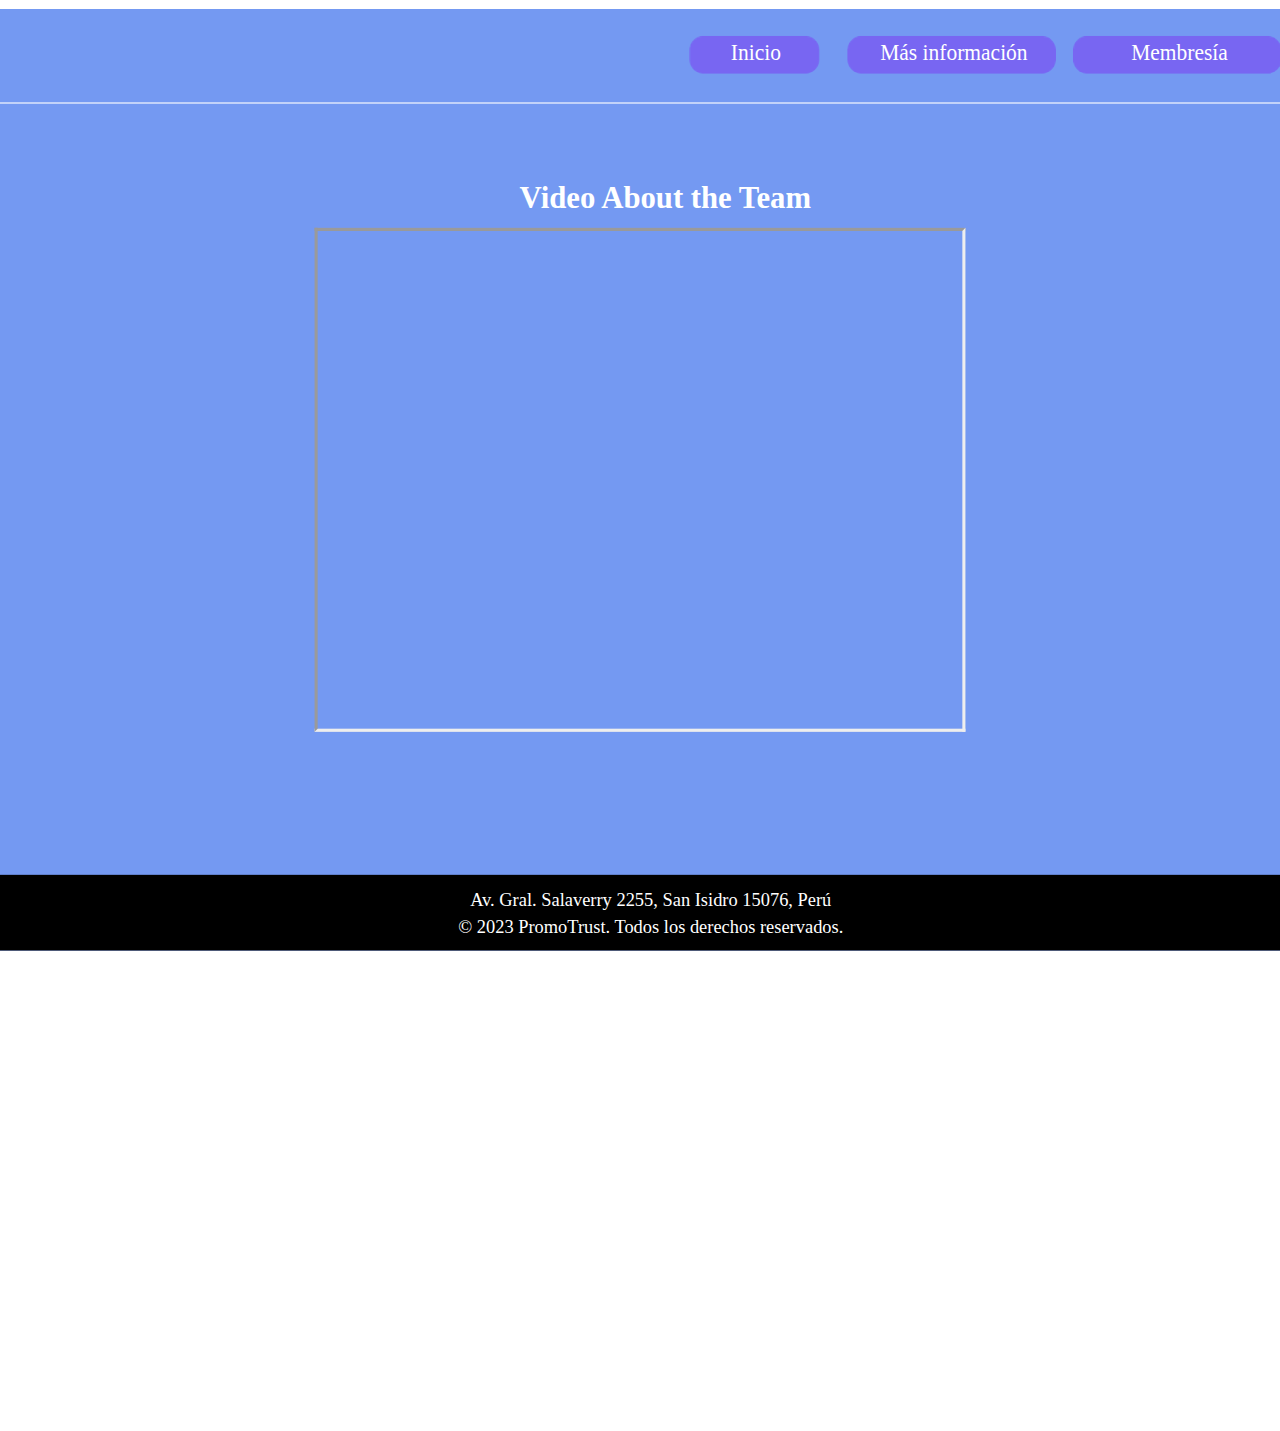
<file: video-team.html>
<body class="contenedor">
<div>
    <link href="./css/video-team.css" rel="stylesheet" />
    <div class="video-team-container">
      <div class="video-team-video-team">
        <img
          alt="Rectangle603196"
          src="./img/Rectangle603196.png"
          class="video-team-rectangle60"
        />
        <img
          alt="Line123197"
          src="./img/line123197-4bb.svg"
          class="video-team-line12"
        />
        <span class="video-team-text">
          <span>Av. Gral. Salaverry 2255, San Isidro 15076, Perú</span>
        </span>
        <span class="video-team-text02">
          <span>© 2023 PromoTrust. Todos los derechos reservados.</span>
        </span>
        <img
          alt="Line143200"
          src="./img/line143200-rirc.svg"
          class="video-team-line14"
        />
        <span class="video-team-text04"><span>PromoTrust</span></span>
        <div class="video-team-frameiconprofilecircle">
          <div class="video-team-group">
            <img
              alt="Vector3204"
              src="./img/vector3204-0x.svg"
              class="video-team-vector"
            />
            <img
              alt="Vector3205"
              src="./img/vector3205-wl0j.svg"
              class="video-team-vector1"
            />
            <img
              alt="Vector3206"
              src="./img/vector3206-vm2a.svg"
              class="video-team-vector2"
            />
          </div>
        </div>
		<a href="index.html" class="membresia-navlink">
			<img
				alt="image93207"
				src="./img/image93207.png"
				class="video-team-image9"
			/>
		</a>
		<iframe width="420" height="315" class="Video1"
		src="https://www.youtube.com/embed/N433KBgDFpM?autoplay=1&mute=0">
		</iframe>
        <a href="mas-informacion.html" class="video-team-navlink">
          <div class="video-team-group96">
            <img
              alt="Rectangle133281"
              src="./img/Rectangle133281.png"
              class="video-team-rectangle13"
            />
            <span class="video-team-text06"><span>Más información</span></span>
          </div>
        </a>
        <a href="index.html" class="video-team-navlink1">
          <div class="video-team-group97">
            <img
              alt="Rectangle133284"
              src="./img/Rectangle133284.png"
              class="video-team-rectangle131"
            />
            <span class="video-team-text08"><span>Inicio</span></span>
          </div>
        </a>
        <a href="membresia.html" class="video-team-navlink2">
          <div class="video-team-group98">
            <img
              alt="Rectangle133287"
              src="./img/Rectangle133287.png"
              class="video-team-rectangle132"
            />
            <span class="video-team-text10"><span>Membresía</span></span>
          </div>
        </a>
        <div class="video-team-group99">
          <img
            alt="Rectangle133290"
            src="./img/Rectangle133290.png"
            class="video-team-rectangle133"
          />
          <span class="video-team-text12"><span>Video Team</span></span>
        </div>
        <span class="video-team-text14"><span>Video About the Team</span></span>
      </div>
    </div>
  </div>
</body>
</file>
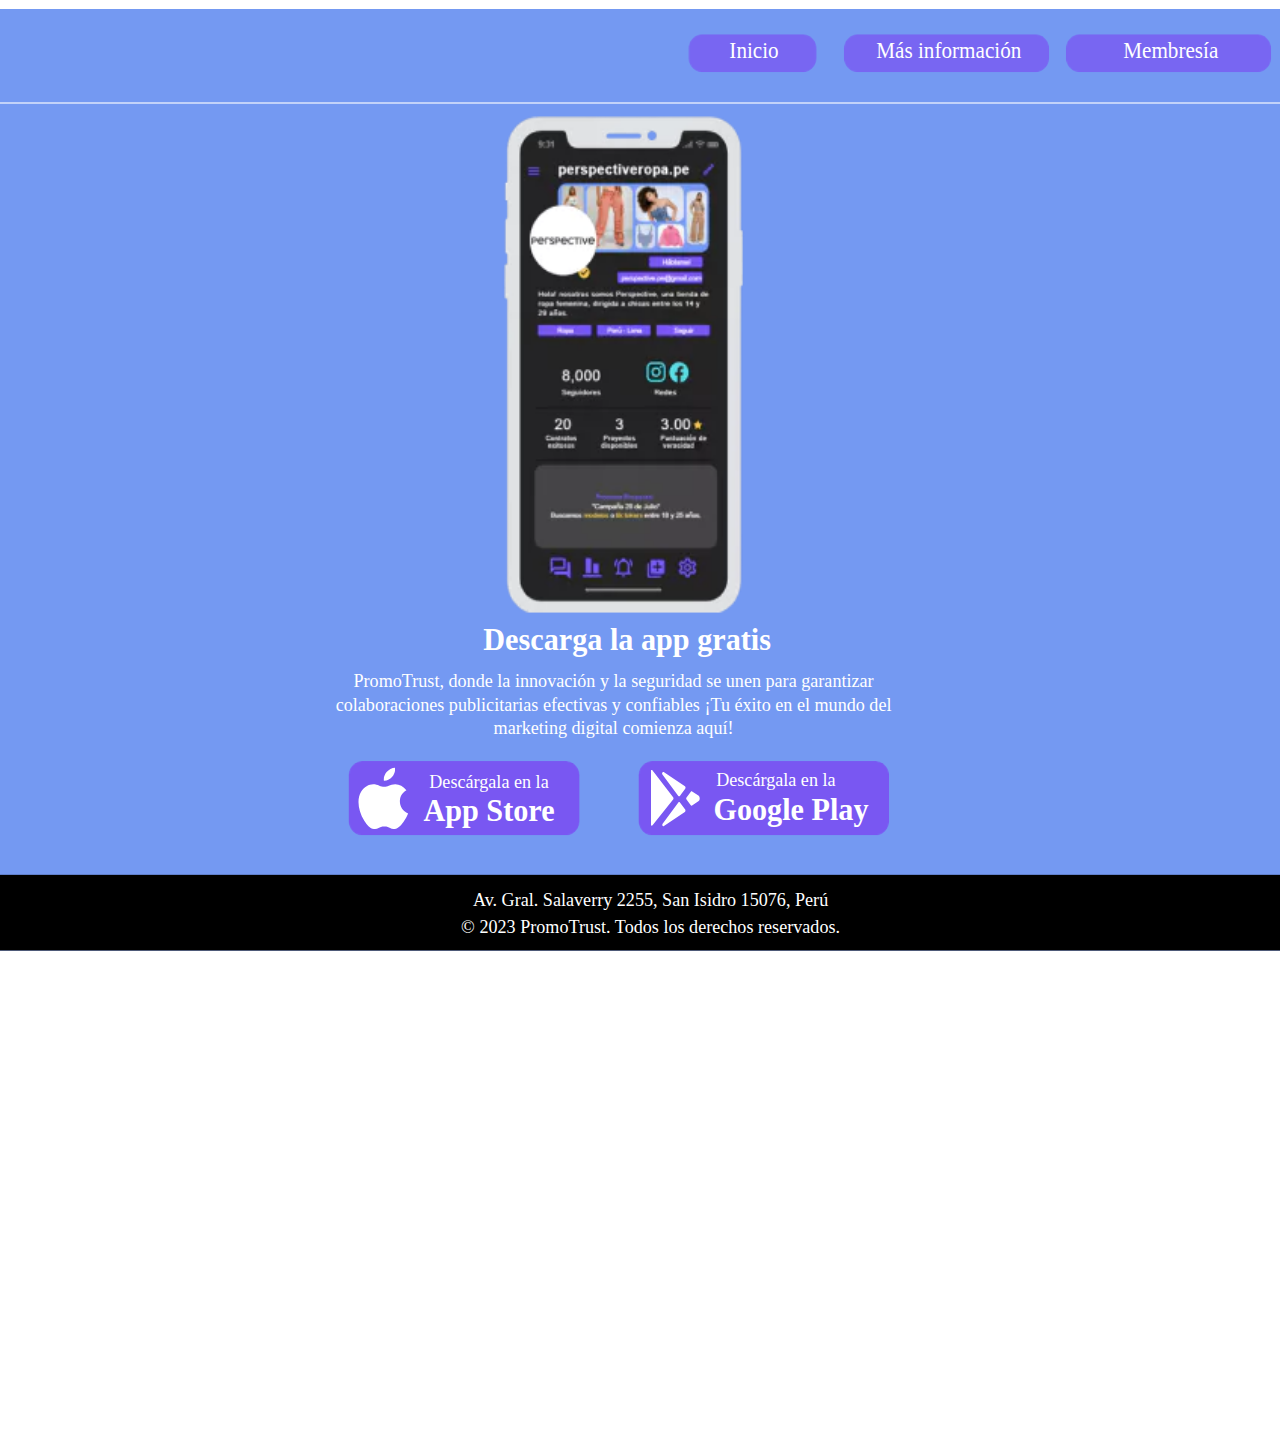
<file: Landing_page/descarga.html>
<body class="contenedor">
<div>
    <link href="./css/descarga.css" rel="stylesheet" />
    <div class="descarga-container">
      <div class="descarga-descarga">
        <img
          alt="Rectangle601414"
          src="./img/Rectangle601414.png"
          class="descarga-rectangle60"
        />
        <img
          alt="Line121414"
          src="./img/line121414-mndh.svg"
          class="descarga-line12"
        />
        <span class="descarga-text">
          <span>Av. Gral. Salaverry 2255, San Isidro 15076, Perú</span>
        </span>
        <span class="descarga-text02">
          <span>© 2023 PromoTrust. Todos los derechos reservados.</span>
        </span>
        <a href="https://www.apple.com/la/app-store/">
        <div class="descarga-group7">
          <img
            alt="Rectangle101415"
            src="./img/Rectangle101415.png"
            class="descarga-rectangle10"
          />
          <span class="descarga-text04"><span>Descárgala en la</span></span>
          <span class="descarga-text06"><span>App Store</span></span>
          <div class="descarga-frameiconapple">
            <div class="descarga-group">
              <img
                alt="Vector1415"
                src="./img/vector1415-au4y.svg"
                class="descarga-vector"
              />
              <img
                alt="Vector1415"
                src="./img/vector1415-hnx5.svg"
                class="descarga-vector1"
              />
            </div>
          </div>
        </div>
        </a>
        <span class="descarga-text08">
          <span>
            PromoTrust, donde la innovación y la seguridad se unen para garantizar
            colaboraciones publicitarias efectivas y confiables ¡Tu éxito en el
            mundo del marketing digital comienza aquí!
          </span>
        </span>
        <span class="descarga-text10"><span>Descarga la app gratis</span></span>
        <div class="descarga-group9">
          <a href="https://play.google.com/store/games?hl=es_PE&gl=US">
          <div class="descarga-group8">
            <img
              alt="Rectangle101416"
              src="./img/Rectangle101416.png"
              class="descarga-rectangle101"
            />
            <span class="descarga-text12"><span>Descárgala en la</span></span>
            <span class="descarga-text14"><span>Google Play</span></span>
          </div>
          </a>
          <div class="descarga-frameicongoogleplay">
            <div class="descarga-group1">
              <img
                alt="Vector1416"
                src="./img/vector1416-7tka.svg"
                class="descarga-vector2"
              />
              <img
                alt="Vector1416"
                src="./img/vector1416-9j78.svg"
                class="descarga-vector3"
              />
              <img
                alt="Vector1416"
                src="./img/vector1416-p1tf.svg"
                class="descarga-vector4"
              />
              <img
                alt="Vector1416"
                src="./img/vector1416-1yn.svg"
                class="descarga-vector5"
              />
            </div>
          </div>
        </div>
        <img
          alt="Line141417"
          src="./img/line141417-fh7c.svg"
          class="descarga-line14"
        />
        <a href="principal.html" class="descarga-text16">
          <span>PromoTrust</span>
        </a>
        <a href="mas-informacion.html" class="descarga-navlink">
          <div class="descarga-group13">
            <img
              alt="Rectangle131417"
              src="./img/Rectangle131417.png"
              class="descarga-rectangle13"
            />
            <span class="descarga-text18"><span>Más información</span></span>
          </div>
        </a>
        <a href="principal.html" class="descarga-navlink1">
          <div class="descarga-group16">
            <img
              alt="Rectangle1314171"
              src="./img/Rectangle1314171.png"
              class="descarga-rectangle131"
            />
            <span class="descarga-text20"><span>Inicio</span></span>
          </div>
        </a>
        <a href="membresia.html" class="descarga-navlink2">
          <div class="descarga-group14">
            <img
              alt="Rectangle1314172"
              src="./img/Rectangle1314172.png"
              class="descarga-rectangle132"
            />
            <span class="descarga-text22"><span>Membresía</span></span>
          </div>
        </a>
        <a href="video-team.html" class="descarga-navlink3">
          <div class="descarga-group15">
            <img
              alt="Rectangle131418"
              src="./img/Rectangle131418.png"
              class="descarga-rectangle133"
            />
            <span class="descarga-text24"><span>Video Team</span></span>
          </div>
        </a>
        <div class="descarga-frameiconprofilecircle">
          <div class="descarga-group2">
            <img
              alt="Vector1418"
              src="./img/vector1418-fuhj.svg"
              class="descarga-vector6"
            />
            <img
              alt="Vector1418"
              src="./img/vector1418-py1.svg"
              class="descarga-vector7"
            />
            <img
              alt="Vector1418"
              src="./img/vector1418-ycp4.svg"
              class="descarga-vector8"
            />
          </div>
        </div>
        <a href="principal.html" class="descarga-navlink4">
          <img
            alt="image91418"
            src="./img/image91418.png"
            class="descarga-image9"
          />
        </a>
        <img
          alt="image111419"
          src="./img/image111419.png"
          class="descarga-image11"
        />
      </div>
    </div>
  </div>
</body>
</file>
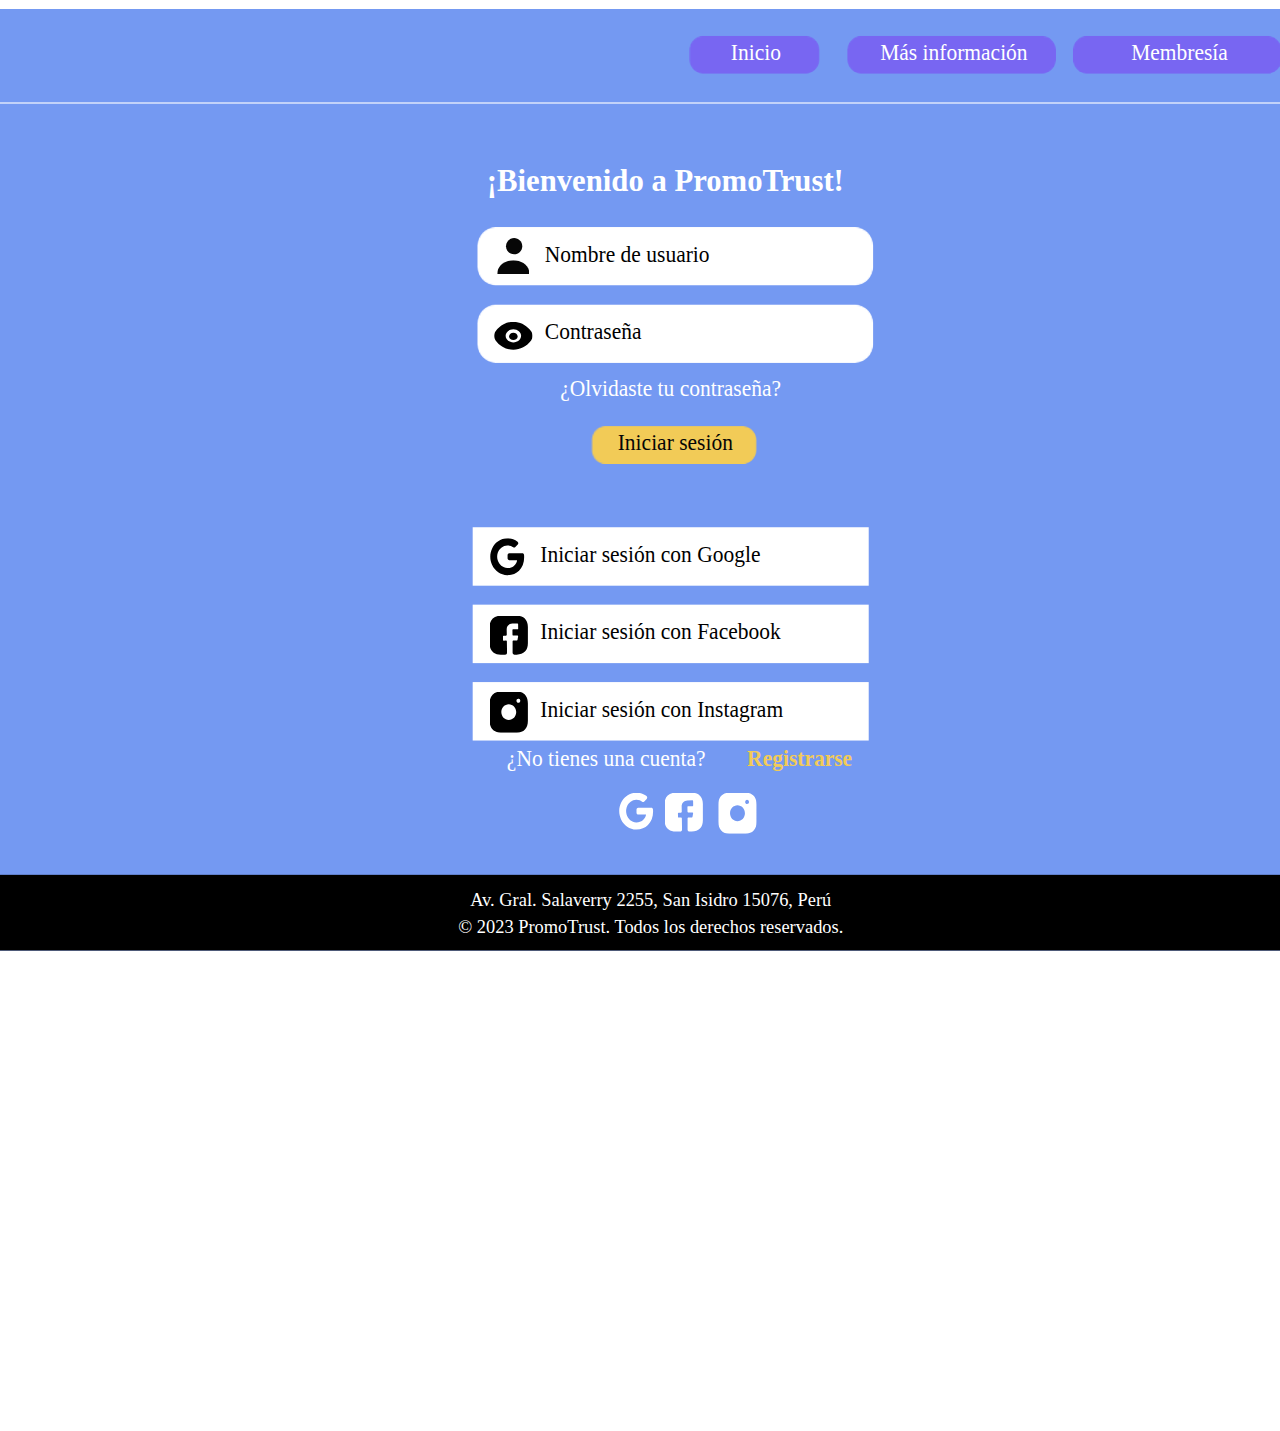
<file: Landing_page/inicio-sesion.html>
<body class="contenedor">
<div>
    <link href="./css/inicio-sesion.css" rel="stylesheet" />
    <div class="inicio-sesion-container">
      <div class="inicio-sesion-iniciarsesin">
        <img
          alt="Rectangle603294"
          src="./img/Rectangle603294.png"
          class="inicio-sesion-rectangle60"
        />
        <img
          alt="Line123295"
          src="./img/line123295-awh.svg"
          class="inicio-sesion-line12"
        />
        <span class="inicio-sesion-text">
          <span>Av. Gral. Salaverry 2255, San Isidro 15076, Perú</span>
        </span>
        <span class="inicio-sesion-text02">
          <span>© 2023 PromoTrust. Todos los derechos reservados.</span>
        </span>
        <img
          alt="Line143298"
          src="./img/line143298-cz65.svg"
          class="inicio-sesion-line14"
        />
        <a href="principal.html" class="inicio-sesion-text04">
          <span>PromoTrust</span>
        </a>
        <div class="inicio-sesion-frameiconprofilecircle">
          <div class="inicio-sesion-group">
            <img
              alt="Vector3302"
              src="./img/vector3302-j4ws8.svg"
              class="inicio-sesion-vector"
            />
            <img
              alt="Vector3303"
              src="./img/vector3303-abwi.svg"
              class="inicio-sesion-vector01"
            />
            <img
              alt="Vector3304"
              src="./img/vector3304-ihyo.svg"
              class="inicio-sesion-vector02"
            />
          </div>
        </div>
        <a href="principal.html" class="inicio-sesion-navlink">
          <img
            alt="image93305"
            src="./img/image93305.png"
            class="inicio-sesion-image9"
          />
        </a>
        <a href="mas-informacion.html" class="inicio-sesion-navlink1">
          <div class="inicio-sesion-group96">
            <img
              alt="Rectangle133307"
              src="./img/Rectangle133307.png"
              class="inicio-sesion-rectangle13"
            />
            <span class="inicio-sesion-text06"><span>Más información</span></span>
          </div>
        </a>
        <a href="principal.html" class="inicio-sesion-navlink2">
          <div class="inicio-sesion-group97">
            <img
              alt="Rectangle133310"
              src="./img/Rectangle133310.png"
              class="inicio-sesion-rectangle131"
            />
            <span class="inicio-sesion-text08"><span>Inicio</span></span>
          </div>
        </a>
        <a href="membresia.html" class="inicio-sesion-navlink3">
          <div class="inicio-sesion-group98">
            <img
              alt="Rectangle133313"
              src="./img/Rectangle133313.png"
              class="inicio-sesion-rectangle132"
            />
            <span class="inicio-sesion-text10"><span>Membresía</span></span>
          </div>
        </a>
        <a href="video-team.html" class="inicio-sesion-navlink4">
          <div class="inicio-sesion-group99">
            <img
              alt="Rectangle133316"
              src="./img/Rectangle133316.png"
              class="inicio-sesion-rectangle133"
            />
            <span class="inicio-sesion-text12"><span>Video Team</span></span>
          </div>
        </a>
        <span class="inicio-sesion-text14">
          <span>¡Bienvenido a PromoTrust!</span>
        </span>
        <div class="inicio-sesion-group21">
          <img
            alt="Rectangle133321"
            src="./img/Rectangle133321.png"
            class="inicio-sesion-rectangle134"
          />
          <span class="inicio-sesion-text16"><span>Iniciar sesión</span></span>
        </div>
        <img
          alt="Rectangle203323"
          src="./img/Rectangle203323.png"
          class="inicio-sesion-rectangle20"
        />
        <span class="inicio-sesion-text18"><span>Nombre de usuario</span></span>
        <div class="inicio-sesion-frameiconuser">
          <div class="inicio-sesion-group1">
            <img
              alt="Vector3327"
              src="./img/vector3327-rlq.svg"
              class="inicio-sesion-vector03"
            />
            <img
              alt="Vector3328"
              src="./img/vector3328-n1uq.svg"
              class="inicio-sesion-vector04"
            />
          </div>
        </div>
        <span class="inicio-sesion-text20">
          <span>¿Olvidaste tu contraseña?</span>
        </span>
        <span class="inicio-sesion-text22">
          <span>¿No tienes una cuenta?</span>
        </span>
        <span class="inicio-sesion-text24"><span>Registrarse</span></span>
        <img
          alt="Rectangle223332"
          src="./img/Rectangle223332.png"
          class="inicio-sesion-rectangle22"
        />
        <span class="inicio-sesion-text26"><span>Contraseña</span></span>
        <div class="inicio-sesion-frameiconeye">
          <div class="inicio-sesion-group2">
            <img
              alt="Vector3336"
              src="./img/vector3336-5etg.svg"
              class="inicio-sesion-vector05"
            />
            <img
              alt="Vector3337"
              src="./img/vector3337-1omb.svg"
              class="inicio-sesion-vector06"
            />
          </div>
        </div>
        <div class="inicio-sesion-group32">
          <span class="inicio-sesion-text28">
            <span>Iniciar sesión con Google</span>
          </span>
          <div class="inicio-sesion-frameicongoogle1">
            <img
              alt="Vector3342"
              src="./img/vector3342-u7t7.svg"
              class="inicio-sesion-vector07"
            />
          </div>
        </div>
        <div class="inicio-sesion-frameicongoogle11">
          <img
            alt="Vector3344"
            src="./img/vector3344-4z0h.svg"
            class="inicio-sesion-vector08"
          />
        </div>
        <div class="inicio-sesion-group34">
          <span class="inicio-sesion-text30">
            <span>Iniciar sesión con Instagram</span>
          </span>
          <div class="inicio-sesion-frameiconinstagram">
            <img
              alt="Vector3349"
              src="./img/vector3349-ilz6.svg"
              class="inicio-sesion-vector09"
            />
          </div>
        </div>
        <div class="inicio-sesion-frameiconinstagram1">
          <img
            alt="Vector3351"
            src="./img/vector3351-w3rs.svg"
            class="inicio-sesion-vector10"
          />
        </div>
        <div class="inicio-sesion-group33">
          <span class="inicio-sesion-text32">
            <span>Iniciar sesión con Facebook</span>
          </span>
          <div class="inicio-sesion-frameiconfacebook">
            <img
              alt="Vector3356"
              src="./img/vector3356-r8e.svg"
              class="inicio-sesion-vector11"
            />
          </div>
        </div>
        <div class="inicio-sesion-frameiconfacebook1">
          <img
            alt="Vector3358"
            src="./img/vector3358-4l2l.svg"
            class="inicio-sesion-vector12"
          />
        </div>
      </div>
    </div>
  </div>
</body>
</file>
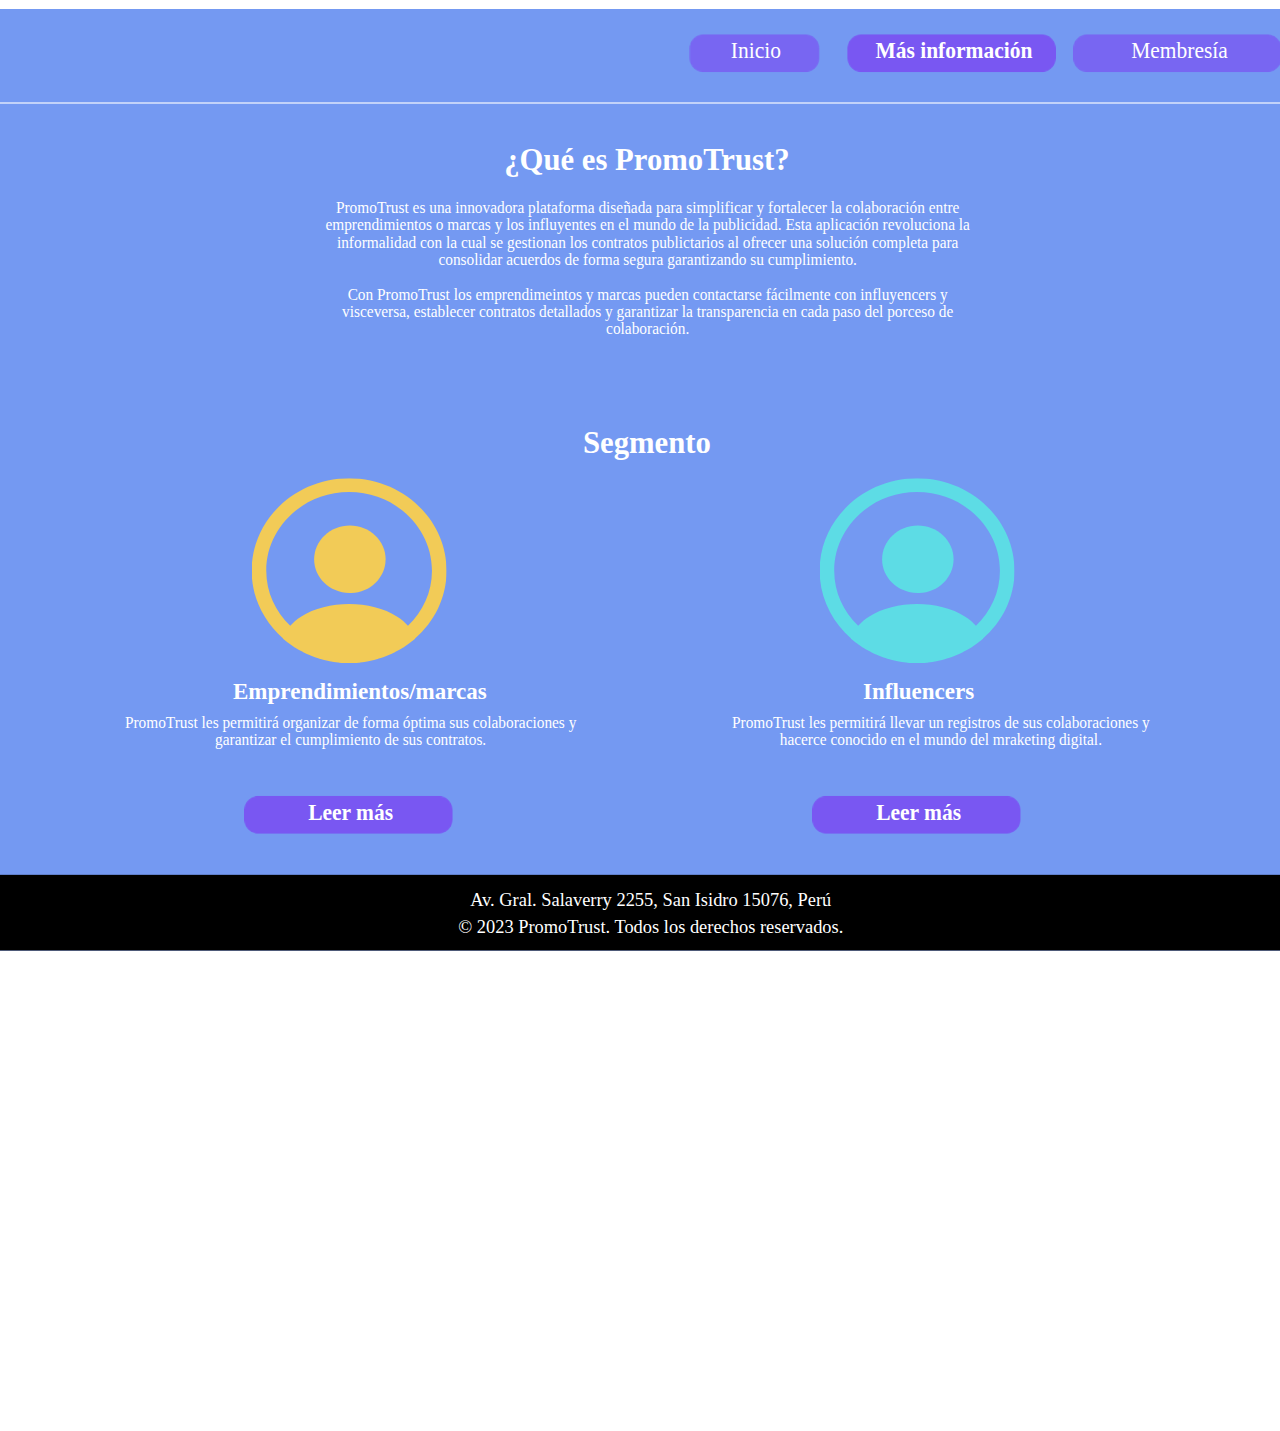
<file: Landing_page/mas-informacion.html>
<body class="contenedor">
<div>
    <link href="./css/mas-informacion.css" rel="stylesheet" />
    <div class="mas-informacion-container">
      <div class="mas-informacion-msinformacin">
        <img
          alt="Rectangle611426"
          src="./img/Rectangle611426.png"
          class="mas-informacion-rectangle61"
        />
        <img
          alt="Line121426"
          src="./img/line121426-j90a.svg"
          class="mas-informacion-line12"
        />
        <span class="mas-informacion-text">
          <span>Av. Gral. Salaverry 2255, San Isidro 15076, Perú</span>
        </span>
        <span class="mas-informacion-text02">
          <span>© 2023 PromoTrust. Todos los derechos reservados.</span>
        </span>
        <img
          alt="Line171427"
          src="./img/line171427-z8h.svg"
          class="mas-informacion-line17"
        />
        <a href="principal.html" class="mas-informacion-text04">
          <span>PromoTrust</span>
        </a>
        <div class="mas-informacion-group17">
          <img
            alt="Rectangle131427"
            src="./img/Rectangle131427.png"
            class="mas-informacion-rectangle13"
          />
          <span class="mas-informacion-text06"><span>Más información</span></span>
        </div>
        <a href="principal.html" class="mas-informacion-navlink">
          <div class="mas-informacion-group18">
            <img
              alt="Rectangle1314271"
              src="./img/Rectangle1314271.png"
              class="mas-informacion-rectangle131"
            />
            <span class="mas-informacion-text08"><span>Inicio</span></span>
          </div>
        </a>
        <a href="membresia.html" class="mas-informacion-navlink1">
          <div class="mas-informacion-group19">
            <img
              alt="Rectangle131428"
              src="./img/Rectangle131428.png"
              class="mas-informacion-rectangle132"
            />
            <span class="mas-informacion-text10"><span>Membresía</span></span>
          </div>
        </a>
        <a href="video-team.html" class="mas-informacion-navlink2">
          <div class="mas-informacion-group20">
            <img
              alt="Rectangle1314281"
              src="./img/Rectangle1314281.png"
              class="mas-informacion-rectangle133"
            />
            <span class="mas-informacion-text12"><span>Video team</span></span>
          </div>
        </a>
        <div class="mas-informacion-frameiconprofilecircle">
          <div class="mas-informacion-group">
            <img
              alt="Vector1428"
              src="./img/vector1428-9ya.svg"
              class="mas-informacion-vector"
            />
            <img
              alt="Vector1428"
              src="./img/vector1428-ppmu.svg"
              class="mas-informacion-vector1"
            />
            <img
              alt="Vector1429"
              src="./img/vector1429-bzpc.svg"
              class="mas-informacion-vector2"
            />
          </div>
        </div>
        <a href="principal.html" class="mas-informacion-navlink3">
          <img
            alt="image91429"
            src="./img/image91429.png"
            class="mas-informacion-image9"
          />
        </a>
        <div class="mas-informacion-group78">
          <div class="mas-informacion-frameiconprofilecircle1">
            <div class="mas-informacion-group1">
              <img
                alt="Vector2695"
                src="./img/vector2695-wfb.svg"
                class="mas-informacion-vector3"
              />
              <img
                alt="Vector2695"
                src="./img/vector2695-216k.svg"
                class="mas-informacion-vector4"
              />
            </div>
          </div>
        </div>
        <div class="mas-informacion-group79">
          <div class="mas-informacion-frameiconprofilecircle2">
            <div class="mas-informacion-group2">
              <img
                alt="Vector2695"
                src="./img/vector2695-9qvl.svg"
                class="mas-informacion-vector5"
              />
              <img
                alt="Vector2695"
                src="./img/vector2695-6v8.svg"
                class="mas-informacion-vector6"
              />
            </div>
          </div>
        </div>
        <span class="mas-informacion-text14">
          <span>
            PromoTrust les permitirá organizar de forma óptima sus colaboraciones
            y garantizar el cumplimiento de sus contratos.
          </span>
        </span>
        <span class="mas-informacion-text16">
          <span>
            PromoTrust les permitirá llevar un registros de sus colaboraciones y
            hacerce conocido en el mundo del mraketing digital.
          </span>
        </span>
        <div class="mas-informacion-group80">
          <img
            alt="Rectangle132696"
            src="./img/Rectangle132696.png"
            class="mas-informacion-rectangle134"
          />
          <span class="mas-informacion-text18"><span>Leer más</span></span>
        </div>
        <div class="mas-informacion-group81">
          <img
            alt="Rectangle1326961"
            src="./img/Rectangle1326961.png"
            class="mas-informacion-rectangle135"
          />
          <span class="mas-informacion-text20"><span>Leer más</span></span>
        </div>
        <span class="mas-informacion-text22"><span>Segmento</span></span>
        <span class="mas-informacion-text24">
          <span>Emprendimientos/marcas</span>
        </span>
        <span class="mas-informacion-text26"><span>Influencers</span></span>
        <span class="mas-informacion-text28">
          <span>
            <span>
              PromoTrust es una innovadora plataforma diseñada para simplificar y
              fortalecer la colaboración entre emprendimientos o marcas y los
              influyentes en el mundo de la publicidad. Esta aplicación
              revoluciona la informalidad con la cual se gestionan los contratos
              publictarios al ofrecer una solución completa para consolidar
              acuerdos de forma segura garantizando su cumplimiento.
            </span>
            <br />
            <span></span>
            <br />
            <span>
              Con PromoTrust los emprendimeintos y marcas pueden contactarse
              fácilmente con influyencers y visceversa, establecer contratos
              detallados y garantizar la transparencia en cada paso del porceso de
              colaboración.
            </span>
            <br />
            <span></span>
          </span>
        </span>
        <span class="mas-informacion-text37">
          <span>¿Qué es PromoTrust?</span>
        </span>
      </div>
    </div>
  </div>
</body>
</file>
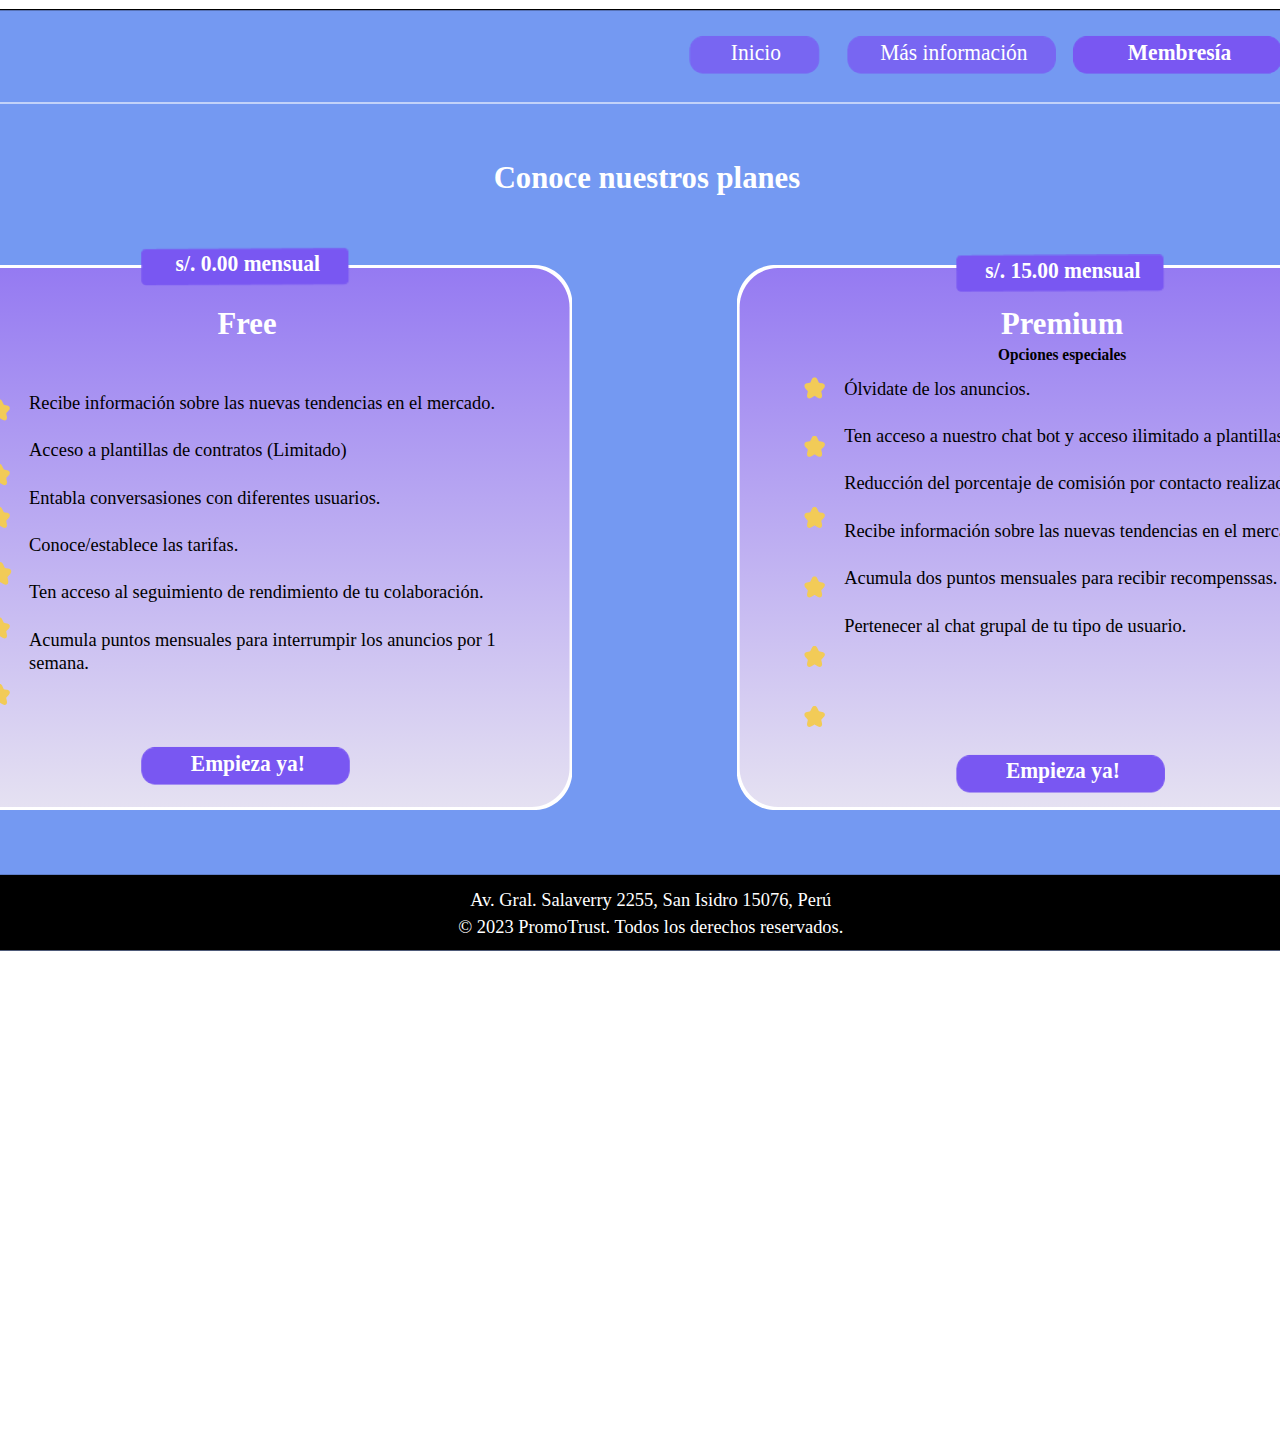
<file: Landing_page/membresia.html>
<body class="contenedor">
<div>
    <link href="./css/membresia.css" rel="stylesheet" />
    <div class="membresia-container">
      <div class="membresia-membresia">
        <img
          alt="Rectangle60351"
          src="./img/Rectangle60351.png"
          class="membresia-rectangle60"
        />
        <img alt="Line12352" src="./img/line12352-eghk.svg" class="membresa-line12" />
        <span class="membresia-text">
          <span>Av. Gral. Salaverry 2255, San Isidro 15076, Perú</span>
        </span>
        <span class="membresia-text02">
          <span>© 2023 PromoTrust. Todos los derechos reservados.</span>
        </span>
        <img alt="Line14355" src="./img/line14355-cxq7.svg" class="membresia-line14" />
        <a href="principal.html" class="membresia-text04">
          <span>PromoTrust</span>
        </a>
        <div class="membresia-frameiconprofilecircle">
          <div class="membresia-group">
            <img
              alt="Vector368"
              src="./img/vector368-8aij.svg"
              class="membresia-vector"
            />
            <img
              alt="Vector369"
              src="./img/vector369-wcg.svg"
              class="membresia-vector01"
            />
            <img
              alt="Vector370"
              src="./img/vector370-tz5.svg"
              class="membresia-vector02"
            />
          </div>
        </div>
        <a href="principal.html" class="membresia-navlink">
          <img
            alt="image9371"
            src="./img/image9371.png"
            class="membresia-image9"
          />
        </a>
        <span class="membresia-text06"><span>Conoce nuestros planes</span></span>
        <div class="membresia-group49">
          <img
            alt="Rectangle393122"
            src="./img/rectangle393122-vatw.svg"
            class="membresia-rectangle39"
          />
          <img
            alt="Rectangle403123"
            src="./img/rectangle403123-ixve.svg"
            class="membresia-rectangle40"
          />
        </div>
        <span class="membresia-text08"><span>Free</span></span>
        <span class="membresia-text10">
          <span>
            <span>
              Recibe información sobre las nuevas tendencias en el mercado.
            </span>
            <br />
            <span></span>
            <br />
            <span>Acceso a plantillas de contratos (Limitado)</span>
            <br />
            <span></span>
            <br />
            <span>Entabla conversasiones con diferentes usuarios.</span>
            <br />
            <span></span>
            <br />
            <span>Conoce/establece las tarifas.</span>
            <br />
            <span></span>
            <br />
            <span>
              Ten acceso al seguimiento de rendimiento de tu colaboración.
            </span>
            <br />
            <span></span>
            <br />
            <span>
              Acumula puntos mensuales para interrumpir los anuncios por 1
              semana.
            </span>
          </span>
        </span>
        <div class="membresia-frameiconranking1">
          <div class="membresia-group01">
            <img
              alt="Vector3128"
              src="./img/vector3128-yr8i.svg"
              class="membresia-vector03"
            />
          </div>
        </div>
        <div class="membresia-frameiconranking101">
          <div class="membresia-group02">
            <img
              alt="Vector3131"
              src="./img/vector3131-phl5.svg"
              class="membresia-vector04"
            />
          </div>
        </div>
        <div class="membresia-frameiconranking102">
          <div class="membresia-group03">
            <img
              alt="Vector3134"
              src="./img/vector3134-lat.svg"
              class="membresia-vector05"
            />
          </div>
        </div>
        <div class="membresia-frameiconranking103">
          <div class="membresia-group04">
            <img
              alt="Vector3137"
              src="./img/vector3137-fj7.svg"
              class="membresia-vector06"
            />
          </div>
        </div>
        <div class="membresia-frameiconranking104">
          <div class="membresia-group05">
            <img
              alt="Vector3140"
              src="./img/vector3140-tu1m.svg"
              class="membresia-vector07"
            />
          </div>
        </div>
        <div class="membresia-frameiconranking105">
          <div class="membresia-group06">
            <img
              alt="Vector3143"
              src="./img/vector3143-rk1n.svg"
              class="membresia-vector08"
            />
          </div>
        </div>
        <a href="inicio-sesion.html" class="membresia-navlink1">
          <div class="membresia-group51">
            <img
              alt="Rectangle133145"
              src="./img/Rectangle133145.png"
              class="membresia-rectangle13"
            />
            <span class="membresia-text33"><span>Empieza ya!</span></span>
          </div>
        </a>
        <div class="membresia-group54">
          <img
            alt="Rectangle133148"
            src="./img/Rectangle133148.png"
            class="membresia-rectangle131"
          />
          <span class="membresia-text35">
            <span>
              <span>s/. 0.00 mensual</span>
              <br />
              <span></span>
            </span>
          </span>
        </div>
        <div class="membresia-group52">
          <img
            alt="Rectangle393151"
            src="./img/rectangle393151-odn.svg"
            class="membresia-rectangle391"
          />
          <img
            alt="Rectangle403152"
            src="./img/rectangle403152-1fu.svg"
            class="membresia-rectangle401"
          />
        </div>
        <span class="membresia-text40"><span>Premium</span></span>
        <span class="membresia-text42"><span>Opciones especiales</span></span>
        <span class="membresia-text44">
          <span>
            <span>Ólvidate de los anuncios.</span>
            <br />
            <span></span>
            <br />
            <span>
              Ten acceso a nuestro chat bot y acceso ilimitado a plantillas.
            </span>
            <br />
            <span></span>
            <br />
            <span>
              Reducción del porcentaje de comisión por contacto realizado.
            </span>
            <br />
            <span></span>
            <br />
            <span>
              Recibe información sobre las nuevas tendencias en el mercado.
            </span>
            <br />
            <span></span>
            <br />
            <span>Acumula dos puntos mensuales para recibir recompenssas.</span>
            <br />
            <span></span>
            <br />
            <span>Pertenecer al chat grupal de tu tipo de usuario.</span>
          </span>
        </span>
        <div class="membresia-frameiconranking106">
          <div class="membresia-group07">
            <img
              alt="Vector3158"
              src="./img/vector3158-zdle.svg"
              class="membresia-vector09"
            />
          </div>
        </div>
        <div class="membresia-frameiconranking107">
          <div class="membresia-group08">
            <img
              alt="Vector3161"
              src="./img/vector3161-bxvo.svg"
              class="membresia-vector10"
            />
          </div>
        </div>
        <div class="membresia-frameiconranking108">
          <div class="membresia-group09">
            <img
              alt="Vector3164"
              src="./img/vector3164-zf7j.svg"
              class="membresia-vector11"
            />
          </div>
        </div>
        <div class="membresia-frameiconranking109">
          <div class="membresia-group10">
            <img
              alt="Vector3167"
              src="./img/vector3167-rvka.svg"
              class="membresia-vector12"
            />
          </div>
        </div>
        <div class="membresia-frameiconranking110">
          <div class="membresia-group11">
            <img
              alt="Vector3170"
              src="./img/vector3170-qb4n.svg"
              class="membresia-vector13"
            />
          </div>
        </div>
        <div class="membresia-frameiconranking111">
          <div class="membresia-group12">
            <img
              alt="Vector3173"
              src="./img/vector3173-iuyq.svg"
              class="membresia-vector14"
            />
          </div>
        </div>
        <a href="inicio-sesion.html" class="membresia-navlink2">
          <div class="membresia-group53">
            <img
              alt="Rectangle133175"
              src="./img/Rectangle133175.png"
              class="membresia-rectangle132"
            />
            <span class="membresia-text67"><span>Empieza ya!</span></span>
          </div>
        </a>
        <div class="membresia-group55">
          <img
            alt="Rectangle133181"
            src="./img/Rectangle133181.png"
            class="membresia-rectangle133"
          />
          <span class="membresia-text69">
            <span>
              <span>s/. 15.00 mensual</span>
              <br />
              <span></span>
            </span>
          </span>
        </div>
        <a href="mas-informacion.html" class="membresia-navlink3">
          <div class="membresia-group29">
            <img
              alt="Rectangle133184"
              src="./img/Rectangle133184.png"
              class="membresia-rectangle134"
            />
            <span class="membresia-text74"><span>Más información</span></span>
          </div>
        </a>
        <a href="principal.html" class="membresia-navlink4">
          <div class="membresia-group30">
            <img
              alt="Rectangle133187"
              src="./img/Rectangle133187.png"
              class="membresia-rectangle135"
            />
            <span class="membresia-text76"><span>Inicio</span></span>
          </div>
        </a>
        <div class="membresia-group31">
          <img
            alt="Rectangle133190"
            src="./img/Rectangle133190.png"
            class="membresia-rectangle136"
          />
          <span class="membresia-text78"><span>Membresía</span></span>
        </div>
        <a href="video-team.html" class="membresia-navlink5">
          <div class="membresia-group32">
            <img
              alt="Rectangle133193"
              src="./img/Rectangle133193.png"
              class="membresia-rectangle137"
            />
            <span class="membresia-text80"><span>Video Team</span></span>
          </div>
        </a>
      </div>
    </div>
  </div>
</body>
</file>
<file: css/descarga.css>
.contenedor {
  width: 100%; /* Porcentaje del ancho de la pantalla */
  max-width: 1250px; /* Ancho máximo para pantallas grandes */
  margin: 0 auto; /* Centrar el contenido en el contenedor */
  transform: matrix(1.51,0,0,1.58,0,270);
  overflow: hidden;
}
.descarga-container {
    width: 100%;
    display: flex;
    overflow: auto;
    min-height: 100vh;
    align-items: center;
    flex-direction: column;
  }
  .descarga-descarga {
    width: 100%;
    height: 596px;
    display: flex;
    overflow: hidden;
    position: relative;
    align-items: flex-start;
    flex-shrink: 0;
    background-color: rgba(116, 153, 242, 1);
  }
  .descarga-rectangle60 {
    top: 548px;
    left: 0px;
    width: 1264px;
    height: 48px;
    position: absolute;
  }
  .descarga-line12 {
    top: 548px;
    left: 0px;
    width: 1264px;
    height: 1px;
    position: absolute;
  }
  .descarga-text {
    top: 557px;
    left: 406px;
    color: rgba(255, 255, 255, 1);
    width: 452px;
    height: auto;
    position: absolute;
    font-size: 12px;
    font-style: Regular;
    text-align: center;
    font-family: Inter;
    font-weight: 400;
    line-height: normal;
    font-stretch: normal;
    text-decoration: none;
  }
  .descarga-text02 {
    top: 574px;
    left: 406px;
    color: rgba(255, 255, 255, 1);
    width: 452px;
    height: auto;
    position: absolute;
    font-size: 12px;
    font-style: Regular;
    text-align: center;
    font-family: Inter;
    font-weight: 400;
    line-height: normal;
    font-stretch: normal;
    text-decoration: none;
  }
  .descarga-group7 {
    top: 476px;
    left: 418px;
    width: 214px;
    height: 49px;
    display: flex;
    position: absolute;
    align-items: flex-start;
    flex-shrink: 1;
  }
  .descarga-rectangle10 {
    top: 0px;
    left: 14px;
    width: 153px;
    height: 47px;
    position: absolute;
    border-radius: 9px;
  }
  .descarga-text04 {
    top: 6px;
    color: rgba(255, 255, 255, 1);
    width: 214px;
    height: auto;
    position: absolute;
    font-size: 12px;
    font-style: Medium;
    text-align: center;
    font-family: Inter;
    font-weight: 500;
    line-height: normal;
    font-stretch: normal;
    text-decoration: none;
  }
  .descarga-text06 {
    top: 20px;
    color: rgba(255, 255, 255, 1);
    width: 214px;
    height: auto;
    position: absolute;
    font-size: 20px;
    font-style: Bold;
    text-align: center;
    font-family: Inter;
    font-weight: 700;
    line-height: normal;
    font-stretch: normal;
    text-decoration: none;
  }
  .descarga-frameiconapple {
    top: 4px;
    left: 20px;
    width: 34px;
    height: 38.999637603759766px;
    display: flex;
    position: absolute;
    align-items: flex-start;
    flex-shrink: 1;
  }
  .descarga-group {
    top: 0px;
    left: 0px;
    width: 34px;
    height: 38.999637603759766px;
    display: flex;
    position: absolute;
    align-items: flex-start;
    flex-shrink: 1;
  }
  .descarga-vector {
    top: 9.749215126037598px;
    left: 1.8189894035458565e-12px;
    width: 34px;
    height: 29px;
    position: absolute;
  }
  .descarga-vector1 {
    top: 1.8189894035458565e-12px;
    left: 17.28104019165039px;
    width: 8px;
    height: 9px;
    position: absolute;
  }
  .descarga-text08 {
    top: 418px;
    left: 406px;
    color: rgba(255, 255, 255, 1);
    width: 403px;
    height: auto;
    position: absolute;
    font-size: 12px;
    font-style: Regular;
    text-align: center;
    font-family: Inter;
    font-weight: 400;
    line-height: normal;
    font-stretch: normal;
    text-decoration: none;
  }
  .descarga-text10 {
    top: 388px;
    left: 392px;
    color: rgba(255, 255, 255, 1);
    width: 449px;
    height: auto;
    position: absolute;
    font-size: 20px;
    font-style: Bold;
    text-align: center;
    font-family: Inter;
    font-weight: 700;
    line-height: normal;
    font-stretch: normal;
    text-decoration: none;
  }
  .descarga-group9 {
    top: 476px;
    left: 608px;
    width: 224px;
    height: 48px;
    display: flex;
    position: absolute;
    align-items: flex-start;
    flex-shrink: 1;
  }
  .descarga-group8 {
    top: 0px;
    left: 0px;
    width: 224px;
    height: 48px;
    display: flex;
    position: absolute;
    align-items: flex-start;
    flex-shrink: 1;
  }
  .descarga-rectangle101 {
    top: 0px;
    left: 16px;
    width: 166px;
    height: 47px;
    position: absolute;
    border-radius: 9px;
  }
  .descarga-text12 {
    top: 5px;
    color: rgba(255, 255, 255, 1);
    width: 214px;
    height: auto;
    position: absolute;
    font-size: 12px;
    font-style: Medium;
    text-align: center;
    font-family: Inter;
    font-weight: 500;
    line-height: normal;
    font-stretch: normal;
    text-decoration: none;
  }
  .descarga-text14 {
    top: 19px;
    left: 10px;
    color: rgba(255, 255, 255, 1);
    width: 214px;
    height: auto;
    position: absolute;
    font-size: 20px;
    font-style: Bold;
    text-align: center;
    font-family: Inter;
    font-weight: 700;
    line-height: normal;
    font-stretch: normal;
    text-decoration: none;
  }
  .descarga-frameicongoogleplay {
    top: 5px;
    left: 24px;
    width: 33.00017547607422px;
    height: 37.44296646118164px;
    display: flex;
    position: absolute;
    align-items: flex-start;
    flex-shrink: 1;
  }
  .descarga-group1 {
    top: 0px;
    left: 0px;
    width: 33.00017547607422px;
    height: 37.44296646118164px;
    display: flex;
    position: absolute;
    align-items: flex-start;
    flex-shrink: 1;
  }
  .descarga-vector2 {
    top: 14.081557273864746px;
    left: 23.14167594909668px;
    width: 10px;
    height: 10px;
    position: absolute;
  }
  .descarga-vector3 {
    top: 1.4805856943130493px;
    left: 6.686180591583252px;
    width: 17px;
    height: 17px;
    position: absolute;
  }
  .descarga-vector4 {
    top: 0px;
    left: 0px;
    width: 16px;
    height: 37px;
    position: absolute;
  }
  .descarga-vector5 {
    top: 19.57529067993164px;
    left: 6.850964069366455px;
    width: 17px;
    height: 17px;
    position: absolute;
  }
  .descarga-line14 {
    top: 59px;
    left: 0px;
    width: 1264px;
    height: 1px;
    position: absolute;
  }
  .descarga-text16 {
    top: 17px;
    left: 15px;
    color: rgba(255, 255, 255, 1);
    width: 191px;
    height: auto;
    position: absolute;
    font-size: 18px;
    font-style: Bold;
    text-align: center;
    font-family: Inter;
    font-weight: 700;
    line-height: normal;
    font-stretch: normal;
    text-decoration: none;
  }
  .descarga-navlink {
    display: contents;
  }
  .descarga-group13 {
    top: 16px;
    left: 734px;
    width: 191px;
    height: 24px;
    display: flex;
    position: absolute;
    align-items: flex-start;
    flex-shrink: 1;
    text-decoration: none;
  }
  .descarga-rectangle13 {
    top: 0px;
    left: 26px;
    width: 136px;
    height: 24px;
    position: absolute;
    border-radius: 9px;
  }
  .descarga-text18 {
    top: 3px;
    color: rgba(255, 255, 255, 1);
    width: 191px;
    height: auto;
    position: absolute;
    font-size: 14px;
    font-style: Regular;
    text-align: center;
    font-family: Inter;
    font-weight: 400;
    line-height: normal;
    font-stretch: normal;
    text-decoration: none;
  }
  .descarga-navlink1 {
    display: contents;
  }
  .descarga-group16 {
    top: 16px;
    left: 641px;
    width: 119px;
    height: 24px;
    display: flex;
    position: absolute;
    align-items: flex-start;
    flex-shrink: 1;
    text-decoration: none;
  }
  .descarga-rectangle131 {
    top: 0px;
    left: 16.19890594482422px;
    width: 85px;
    height: 24px;
    position: absolute;
    border-radius: 9px;
  }
  .descarga-text20 {
    top: 3px;
    color: rgba(255, 255, 255, 1);
    width: 119px;
    height: auto;
    position: absolute;
    font-size: 14px;
    font-style: Regular;
    text-align: center;
    font-family: Inter;
    font-weight: 400;
    line-height: normal;
    font-stretch: normal;
    text-decoration: none;
  }
  .descarga-navlink2 {
    display: contents;
  }
  .descarga-group14 {
    top: 16px;
    left: 881px;
    width: 191px;
    height: 24px;
    display: flex;
    position: absolute;
    align-items: flex-start;
    flex-shrink: 1;
    text-decoration: none;
  }
  .descarga-rectangle132 {
    top: 0px;
    left: 26px;
    width: 136px;
    height: 24px;
    position: absolute;
    border-radius: 9px;
  }
  .descarga-text22 {
    top: 3px;
    color: rgba(255, 255, 255, 1);
    width: 191px;
    height: auto;
    position: absolute;
    font-size: 14px;
    font-style: Regular;
    text-align: center;
    font-family: Inter;
    font-weight: 400;
    line-height: normal;
    font-stretch: normal;
    text-decoration: none;
  }
  .descarga-navlink3 {
    display: contents;
  }
  .descarga-group15 {
    top: 16px;
    left: 1017px;
    width: 191px;
    height: 24px;
    display: flex;
    position: absolute;
    align-items: flex-start;
    flex-shrink: 1;
    text-decoration: none;
  }
  .descarga-rectangle133 {
    top: 0px;
    left: 41px;
    width: 111px;
    height: 24px;
    position: absolute;
    border-radius: 9px;
  }
  .descarga-text24 {
    top: 3px;
    color: rgba(255, 255, 255, 1);
    width: 191px;
    height: auto;
    position: absolute;
    font-size: 14px;
    font-style: Regular;
    text-align: center;
    font-family: Inter;
    font-weight: 400;
    line-height: normal;
    font-stretch: normal;
    text-decoration: none;
  }
  .descarga-frameiconprofilecircle {
    top: 6px;
    left: 1192px;
    width: 52px;
    height: 44.999610900878906px;
    display: flex;
    position: absolute;
    align-items: flex-start;
    flex-shrink: 1;
  }
  .descarga-group2 {
    top: 0px;
    left: 0px;
    width: 52px;
    height: 44.999610900878906px;
    display: flex;
    position: absolute;
    align-items: flex-start;
    flex-shrink: 1;
  }
  .descarga-vector6 {
    top: 0px;
    left: 0px;
    width: 52px;
    height: 45px;
    opacity: 0.40;
    position: absolute;
  }
  .descarga-vector7 {
    top: 11.091530799865723px;
    left: 16.25px;
    width: 19px;
    height: 17px;
    position: absolute;
  }
  .descarga-vector8 {
    top: 30.611238479614258px;
    left: 8.373827934265137px;
    width: 35px;
    height: 14px;
    position: absolute;
  }
  .descarga-navlink4 {
    display: contents;
  }
  .descarga-image9 {
    top: 4px;
    left: 8px;
    width: 48px;
    height: 47px;
    position: absolute;
    text-decoration: none;
  }
  .descarga-image11 {
    top: 68px;
    left: 532px;
    width: 168px;
    height: 314px;
    position: absolute;
  }
</file>
<file: css/inicio-sesion.css>
.contenedor {
  width: 100%; /* Porcentaje del ancho de la pantalla */
  max-width: 1250px; /* Ancho máximo para pantallas grandes */
  margin: 0 auto; /* Centrar el contenido en el contenedor */
  transform: matrix(1.535,0,0,1.58,0,270);
  overflow: hidden;
}
.inicio-sesion-container {
    width: 100%;
    display: flex;
    overflow: auto;
    min-height: 100vh;
    align-items: center;
    flex-direction: column;
  }
  .inicio-sesion-iniciarsesin {
    width: 100%;
    height: 596px;
    display: flex;
    overflow: hidden;
    position: relative;
    align-items: flex-start;
    flex-shrink: 0;
    background-color: rgba(116, 153, 242, 1);
  }
  .inicio-sesion-rectangle60 {
    top: 548px;
    left: 0px;
    width: 1264px;
    height: 48px;
    position: absolute;
  }
  .inicio-sesion-line12 {
    top: 548px;
    left: 0px;
    width: 1264px;
    height: 1px;
    position: absolute;
  }
  .inicio-sesion-text {
    top: 557px;
    left: 406px;
    color: rgba(255, 255, 255, 1);
    width: 452px;
    height: auto;
    position: absolute;
    font-size: 12px;
    font-style: Regular;
    text-align: center;
    font-family: Inter;
    font-weight: 400;
    line-height: normal;
    font-stretch: normal;
    text-decoration: none;
  }
  .inicio-sesion-text02 {
    top: 574px;
    left: 406px;
    color: rgba(255, 255, 255, 1);
    width: 452px;
    height: auto;
    position: absolute;
    font-size: 12px;
    font-style: Regular;
    text-align: center;
    font-family: Inter;
    font-weight: 400;
    line-height: normal;
    font-stretch: normal;
    text-decoration: none;
  }
  .inicio-sesion-line14 {
    top: 59px;
    left: 0px;
    width: 1264px;
    height: 1px;
    position: absolute;
  }
  .inicio-sesion-text04 {
    top: 17px;
    left: 15px;
    color: rgba(255, 255, 255, 1);
    width: 191px;
    height: auto;
    position: absolute;
    font-size: 18px;
    font-style: Bold;
    text-align: center;
    font-family: Inter;
    font-weight: 700;
    line-height: normal;
    font-stretch: normal;
    text-decoration: none;
  }
  .inicio-sesion-frameiconprofilecircle {
    top: 6px;
    left: 1192px;
    width: 52px;
    height: 44.999610900878906px;
    display: flex;
    position: absolute;
    align-items: flex-start;
    flex-shrink: 1;
  }
  .inicio-sesion-group {
    top: 0px;
    left: 0px;
    width: 52px;
    height: 44.999610900878906px;
    display: flex;
    position: absolute;
    align-items: flex-start;
    flex-shrink: 1;
  }
  .inicio-sesion-vector {
    top: 0px;
    left: 0px;
    width: 52px;
    height: 45px;
    opacity: 0.40;
    position: absolute;
  }
  .inicio-sesion-vector01 {
    top: 11.091530799865723px;
    left: 16.25px;
    width: 19px;
    height: 17px;
    position: absolute;
  }
  .inicio-sesion-vector02 {
    top: 30.611238479614258px;
    left: 8.373827934265137px;
    width: 35px;
    height: 14px;
    position: absolute;
  }
  .inicio-sesion-navlink {
    display: contents;
  }
  .inicio-sesion-image9 {
    top: 4px;
    left: 8px;
    width: 48px;
    height: 47px;
    position: absolute;
    text-decoration: none;
  }
  .inicio-sesion-navlink1 {
    display: contents;
  }
  .inicio-sesion-group96 {
    top: 17px;
    left: 734px;
    width: 191px;
    height: 24px;
    display: flex;
    position: absolute;
    align-items: flex-start;
    flex-shrink: 1;
    text-decoration: none;
  }
  .inicio-sesion-rectangle13 {
    top: 0px;
    left: 26px;
    width: 136px;
    height: 24px;
    position: absolute;
    border-radius: 9px;
  }
  .inicio-sesion-text06 {
    top: 3px;
    color: rgba(255, 255, 255, 1);
    width: 191px;
    height: auto;
    position: absolute;
    font-size: 14px;
    font-style: Regular;
    text-align: center;
    font-family: Inter;
    font-weight: 400;
    line-height: normal;
    font-stretch: normal;
    text-decoration: none;
  }
  .inicio-sesion-navlink2 {
    display: contents;
  }
  .inicio-sesion-group97 {
    top: 17px;
    left: 641px;
    width: 119px;
    height: 24px;
    display: flex;
    position: absolute;
    align-items: flex-start;
    flex-shrink: 1;
    text-decoration: none;
  }
  .inicio-sesion-rectangle131 {
    top: 0px;
    left: 16.19890594482422px;
    width: 85px;
    height: 24px;
    position: absolute;
    border-radius: 9px;
  }
  .inicio-sesion-text08 {
    top: 3px;
    color: rgba(255, 255, 255, 1);
    width: 119px;
    height: auto;
    position: absolute;
    font-size: 14px;
    font-style: Regular;
    text-align: center;
    font-family: Inter;
    font-weight: 400;
    line-height: normal;
    font-stretch: normal;
    text-decoration: none;
  }
  .inicio-sesion-navlink3 {
    display: contents;
  }
  .inicio-sesion-group98 {
    top: 17px;
    left: 881px;
    width: 191px;
    height: 24px;
    display: flex;
    position: absolute;
    align-items: flex-start;
    flex-shrink: 1;
    text-decoration: none;
  }
  .inicio-sesion-rectangle132 {
    top: 0px;
    left: 26px;
    width: 136px;
    height: 24px;
    position: absolute;
    border-radius: 9px;
  }
  .inicio-sesion-text10 {
    top: 3px;
    color: rgba(255, 255, 255, 1);
    width: 191px;
    height: auto;
    position: absolute;
    font-size: 14px;
    font-style: Regular;
    text-align: center;
    font-family: Inter;
    font-weight: 400;
    line-height: normal;
    font-stretch: normal;
    text-decoration: none;
  }
  .inicio-sesion-navlink4 {
    display: contents;
  }
  .inicio-sesion-group99 {
    top: 17px;
    left: 1017px;
    width: 191px;
    height: 24px;
    display: flex;
    position: absolute;
    align-items: flex-start;
    flex-shrink: 1;
    text-decoration: none;
  }
  .inicio-sesion-rectangle133 {
    top: 0px;
    left: 41px;
    width: 111px;
    height: 24px;
    position: absolute;
    border-radius: 9px;
  }
  .inicio-sesion-text12 {
    top: 3px;
    color: rgba(255, 255, 255, 1);
    width: 191px;
    height: auto;
    position: absolute;
    font-size: 14px;
    font-style: Regular;
    text-align: center;
    font-family: Inter;
    font-weight: 400;
    line-height: normal;
    font-stretch: normal;
    text-decoration: none;
  }
  .inicio-sesion-text14 {
    top: 97px;
    left: 417px;
    color: rgba(255, 255, 255, 1);
    width: 449px;
    height: auto;
    position: absolute;
    font-size: 20px;
    font-style: Bold;
    text-align: center;
    font-family: Inter;
    font-weight: 700;
    line-height: normal;
    font-stretch: normal;
    text-decoration: none;
  }
  .inicio-sesion-group21 {
    top: 264px;
    left: 572px;
    width: 152px;
    height: 24px;
    display: flex;
    position: absolute;
    align-items: flex-start;
    flex-shrink: 1;
  }
  .inicio-sesion-rectangle134 {
    top: 0px;
    left: 20.691438674926758px;
    width: 108px;
    height: 24px;
    position: absolute;
    border-radius: 9px;
  }
  .inicio-sesion-text16 {
    top: 3px;
    color: rgba(6, 6, 6, 1);
    width: 152px;
    height: auto;
    position: absolute;
    font-size: 14px;
    font-style: Regular;
    text-align: center;
    font-family: Inter;
    font-weight: 400;
    line-height: normal;
    font-stretch: normal;
    text-decoration: none;
  }
  .inicio-sesion-rectangle20 {
    top: 138px;
    left: 519px;
    width: 258px;
    height: 37px;
    position: absolute;
    border-radius: 12px;
  }
  .inicio-sesion-text18 {
    top: 148px;
    left: 563px;
    color: rgba(0, 0, 0, 1);
    width: 169px;
    height: auto;
    position: absolute;
    font-size: 14px;
    font-style: Regular;
    text-align: left;
    font-family: Inter;
    font-weight: 400;
    line-height: normal;
    font-stretch: normal;
    text-decoration: none;
  }
  .inicio-sesion-frameiconuser {
    top: 145px;
    left: 532px;
    width: 21px;
    height: 23px;
    display: flex;
    position: absolute;
    align-items: flex-start;
    flex-shrink: 1;
  }
  .inicio-sesion-group1 {
    top: 0px;
    left: 0px;
    width: 21px;
    height: 22.999820709228516px;
    display: flex;
    position: absolute;
    align-items: flex-start;
    flex-shrink: 1;
  }
  .inicio-sesion-vector03 {
    top: 0px;
    left: 4.72412109375px;
    width: 12px;
    height: 11px;
    position: absolute;
  }
  .inicio-sesion-vector04 {
    top: 14.024145126342773px;
    left: 0px;
    width: 21px;
    height: 9px;
    position: absolute;
  }
  .inicio-sesion-text20 {
    top: 233px;
    left: 543px;
    color: rgba(255, 255, 255, 1);
    width: 204px;
    height: auto;
    position: absolute;
    font-size: 14px;
    font-style: Regular;
    text-align: center;
    font-family: Inter;
    font-weight: 400;
    line-height: normal;
    font-stretch: normal;
    text-decoration: none;
  }
  .inicio-sesion-text22 {
    top: 467px;
    left: 501px;
    color: rgba(255, 255, 255, 1);
    width: 204px;
    height: auto;
    position: absolute;
    font-size: 14px;
    font-style: Regular;
    text-align: center;
    font-family: Inter;
    font-weight: 400;
    line-height: normal;
    font-stretch: normal;
    text-decoration: none;
  }
  .inicio-sesion-text24 {
    top: 467px;
    left: 627px;
    color: rgba(242, 203, 87, 1);
    width: 204px;
    height: auto;
    position: absolute;
    font-size: 14px;
    font-style: Bold;
    text-align: center;
    font-family: Inter;
    font-weight: 700;
    line-height: normal;
    font-stretch: normal;
    text-decoration: none;
  }
  .inicio-sesion-rectangle22 {
    top: 187px;
    left: 519px;
    width: 258px;
    height: 37px;
    position: absolute;
    border-radius: 12px;
  }
  .inicio-sesion-text26 {
    top: 197px;
    left: 563px;
    color: rgba(0, 0, 0, 1);
    width: 169px;
    height: auto;
    position: absolute;
    font-size: 14px;
    font-style: Regular;
    text-align: left;
    font-family: Inter;
    font-weight: 400;
    line-height: normal;
    font-stretch: normal;
    text-decoration: none;
  }
  .inicio-sesion-frameiconeye {
    top: 198px;
    left: 530px;
    width: 25px;
    height: 17.697349548339844px;
    display: flex;
    position: absolute;
    align-items: flex-start;
    flex-shrink: 1;
  }
  .inicio-sesion-group2 {
    top: 0px;
    left: 0px;
    width: 25px;
    height: 17.697349548339844px;
    display: flex;
    position: absolute;
    align-items: flex-start;
    flex-shrink: 1;
  }
  .inicio-sesion-vector05 {
    top: 0px;
    left: 0px;
    width: 25px;
    height: 18px;
    position: absolute;
  }
  .inicio-sesion-vector06 {
    top: 5.900390625px;
    left: 8.935546875px;
    width: 7px;
    height: 6px;
    position: absolute;
  }
  .inicio-sesion-group32 {
    top: 328px;
    left: 516px;
    width: 258px;
    height: 37px;
    display: flex;
    position: absolute;
    align-items: flex-start;
    flex-shrink: 1;
    background-color: rgba(255, 255, 255, 1);
  }
  .inicio-sesion-text28 {
    top: 10px;
    left: 44px;
    color: rgba(0, 0, 0, 1);
    width: 169px;
    height: auto;
    position: absolute;
    font-size: 14px;
    font-style: Regular;
    text-align: left;
    font-family: Inter;
    font-weight: 400;
    line-height: normal;
    font-stretch: normal;
    text-decoration: none;
  }
  .inicio-sesion-frameicongoogle1 {
    top: 7px;
    left: 11px;
    width: 23px;
    height: 24.294891357421875px;
    display: flex;
    position: absolute;
    align-items: flex-start;
    flex-shrink: 1;
  }
  .inicio-sesion-vector07 {
    top: 0px;
    left: 0px;
    width: 23px;
    height: 24px;
    position: absolute;
  }
  .inicio-sesion-frameicongoogle11 {
    top: 496px;
    left: 611px;
    width: 23px;
    height: 24.294891357421875px;
    display: flex;
    position: absolute;
    align-items: flex-start;
    flex-shrink: 1;
  }
  .inicio-sesion-vector08 {
    top: 0px;
    left: 0px;
    width: 23px;
    height: 24px;
    position: absolute;
  }
  .inicio-sesion-group34 {
    top: 426px;
    left: 516px;
    width: 258px;
    height: 37px;
    display: flex;
    position: absolute;
    align-items: flex-start;
    flex-shrink: 1;
    background-color: rgba(255, 255, 255, 1);
  }
  .inicio-sesion-text30 {
    top: 10px;
    left: 44px;
    color: rgba(0, 0, 0, 1);
    width: 187px;
    height: auto;
    position: absolute;
    font-size: 14px;
    font-style: Regular;
    text-align: left;
    font-family: Inter;
    font-weight: 400;
    line-height: normal;
    font-stretch: normal;
    text-decoration: none;
  }
  .inicio-sesion-frameiconinstagram {
    top: 6px;
    left: 11px;
    width: 25px;
    height: 26px;
    display: flex;
    position: absolute;
    align-items: flex-start;
    flex-shrink: 1;
  }
  .inicio-sesion-vector09 {
    top: 0px;
    left: 0px;
    width: 25px;
    height: 26px;
    position: absolute;
  }
  .inicio-sesion-frameiconinstagram1 {
    top: 496px;
    left: 676px;
    width: 25px;
    height: 26px;
    display: flex;
    position: absolute;
    align-items: flex-start;
    flex-shrink: 1;
  }
  .inicio-sesion-vector10 {
    top: 0px;
    left: 0px;
    width: 25px;
    height: 26px;
    position: absolute;
  }
  .inicio-sesion-group33 {
    top: 377px;
    left: 516px;
    width: 258px;
    height: 37px;
    display: flex;
    position: absolute;
    align-items: flex-start;
    flex-shrink: 1;
    background-color: rgba(255, 255, 255, 1);
  }
  .inicio-sesion-text32 {
    top: 10px;
    left: 44px;
    color: rgba(0, 0, 0, 1);
    width: 193px;
    height: auto;
    position: absolute;
    font-size: 14px;
    font-style: Regular;
    text-align: left;
    font-family: Inter;
    font-weight: 400;
    line-height: normal;
    font-stretch: normal;
    text-decoration: none;
  }
  .inicio-sesion-frameiconfacebook {
    top: 7px;
    left: 11px;
    width: 25px;
    height: 24.62884521484375px;
    display: flex;
    position: absolute;
    align-items: flex-start;
    flex-shrink: 1;
  }
  .inicio-sesion-vector11 {
    top: 0px;
    left: 0px;
    width: 25px;
    height: 25px;
    position: absolute;
  }
  .inicio-sesion-frameiconfacebook1 {
    top: 496px;
    left: 641px;
    width: 25px;
    height: 24.62884521484375px;
    display: flex;
    position: absolute;
    align-items: flex-start;
    flex-shrink: 1;
  }
  .inicio-sesion-vector12 {
    top: 0px;
    left: 0px;
    width: 25px;
    height: 25px;
    position: absolute;
  }
</file>
<file: css/mas-informacion.css>
.contenedor {
  width: 100%; /* Porcentaje del ancho de la pantalla */
  max-width: 1250px; /* Ancho máximo para pantallas grandes */
  margin: 0 auto; /* Centrar el contenido en el contenedor */
  transform: matrix(1.535,0,0,1.58,0,270);
  overflow: hidden;
}
.mas-informacion-container {
    width: 100%;
    display: flex;
    overflow: auto;
    min-height: 100vh;
    align-items: center;
    flex-direction: column;
  }
  .mas-informacion-msinformacin {
    width: 100%;
    height: 596px;
    display: flex;
    overflow: hidden;
    position: relative;
    align-items: flex-start;
    flex-shrink: 0;
    background-color: rgba(116, 153, 242, 1);
  }
  .mas-informacion-rectangle61 {
    top: 548px;
    left: 0px;
    width: 1264px;
    height: 48px;
    position: absolute;
  }
  .mas-informacion-line12 {
    top: 548px;
    left: 0px;
    width: 1264px;
    height: 1px;
    position: absolute;
  }
  .mas-informacion-text {
    top: 557px;
    left: 406px;
    color: rgba(255, 255, 255, 1);
    width: 452px;
    height: auto;
    position: absolute;
    font-size: 12px;
    font-style: Regular;
    text-align: center;
    font-family: Inter;
    font-weight: 400;
    line-height: normal;
    font-stretch: normal;
    text-decoration: none;
  }
  .mas-informacion-text02 {
    top: 574px;
    left: 406px;
    color: rgba(255, 255, 255, 1);
    width: 452px;
    height: auto;
    position: absolute;
    font-size: 12px;
    font-style: Regular;
    text-align: center;
    font-family: Inter;
    font-weight: 400;
    line-height: normal;
    font-stretch: normal;
    text-decoration: none;
  }
  .mas-informacion-line17 {
    top: 59px;
    left: 0px;
    width: 1264px;
    height: 1px;
    position: absolute;
  }
  .mas-informacion-text04 {
    top: 17px;
    left: 15px;
    color: rgba(255, 255, 255, 1);
    width: 191px;
    height: auto;
    position: absolute;
    font-size: 18px;
    font-style: Bold;
    text-align: center;
    font-family: Inter;
    font-weight: 700;
    line-height: normal;
    font-stretch: normal;
    text-decoration: none;
  }
  .mas-informacion-group17 {
    top: 16px;
    left: 734px;
    width: 191px;
    height: 24px;
    display: flex;
    position: absolute;
    align-items: flex-start;
    flex-shrink: 1;
  }
  .mas-informacion-rectangle13 {
    top: 0px;
    left: 26px;
    width: 136px;
    height: 24px;
    position: absolute;
    border-radius: 9px;
  }
  .mas-informacion-text06 {
    top: 3px;
    color: rgba(255, 255, 255, 1);
    width: 191px;
    height: auto;
    position: absolute;
    font-size: 14px;
    font-style: Bold;
    text-align: center;
    font-family: Inter;
    font-weight: 700;
    line-height: normal;
    font-stretch: normal;
    text-decoration: none;
  }
  .mas-informacion-navlink {
    display: contents;
  }
  .mas-informacion-group18 {
    top: 16px;
    left: 641px;
    width: 119px;
    height: 24px;
    display: flex;
    position: absolute;
    align-items: flex-start;
    flex-shrink: 1;
    text-decoration: none;
  }
  .mas-informacion-rectangle131 {
    top: 0px;
    left: 16.19890594482422px;
    width: 85px;
    height: 24px;
    position: absolute;
    border-radius: 9px;
  }
  .mas-informacion-text08 {
    top: 3px;
    color: rgba(255, 255, 255, 1);
    width: 119px;
    height: auto;
    position: absolute;
    font-size: 14px;
    font-style: Regular;
    text-align: center;
    font-family: Inter;
    font-weight: 400;
    line-height: normal;
    font-stretch: normal;
    text-decoration: none;
  }
  .mas-informacion-navlink1 {
    display: contents;
  }
  .mas-informacion-group19 {
    top: 16px;
    left: 881px;
    width: 191px;
    height: 24px;
    display: flex;
    position: absolute;
    align-items: flex-start;
    flex-shrink: 1;
    text-decoration: none;
  }
  .mas-informacion-rectangle132 {
    top: 0px;
    left: 26px;
    width: 136px;
    height: 24px;
    position: absolute;
    border-radius: 9px;
  }
  .mas-informacion-text10 {
    top: 3px;
    color: rgba(255, 255, 255, 1);
    width: 191px;
    height: auto;
    position: absolute;
    font-size: 14px;
    font-style: Regular;
    text-align: center;
    font-family: Inter;
    font-weight: 400;
    line-height: normal;
    font-stretch: normal;
    text-decoration: none;
  }
  .mas-informacion-navlink2 {
    display: contents;
  }
  .mas-informacion-group20 {
    top: 16px;
    left: 1017px;
    width: 191px;
    height: 24px;
    display: flex;
    position: absolute;
    align-items: flex-start;
    flex-shrink: 1;
    text-decoration: none;
  }
  .mas-informacion-rectangle133 {
    top: 0px;
    left: 41px;
    width: 111px;
    height: 24px;
    position: absolute;
    border-radius: 9px;
  }
  .mas-informacion-text12 {
    top: 3px;
    color: rgba(255, 255, 255, 1);
    width: 191px;
    height: auto;
    position: absolute;
    font-size: 14px;
    font-style: Regular;
    text-align: center;
    font-family: Inter;
    font-weight: 400;
    line-height: normal;
    font-stretch: normal;
    text-decoration: none;
  }
  .mas-informacion-frameiconprofilecircle {
    top: 6px;
    left: 1192px;
    width: 52px;
    height: 44.999610900878906px;
    display: flex;
    position: absolute;
    align-items: flex-start;
    flex-shrink: 1;
  }
  .mas-informacion-group {
    top: 0px;
    left: 0px;
    width: 52px;
    height: 44.999610900878906px;
    display: flex;
    position: absolute;
    align-items: flex-start;
    flex-shrink: 1;
  }
  .mas-informacion-vector {
    top: 0px;
    left: 0px;
    width: 52px;
    height: 45px;
    opacity: 0.40;
    position: absolute;
  }
  .mas-informacion-vector1 {
    top: 11.091530799865723px;
    left: 16.25px;
    width: 19px;
    height: 17px;
    position: absolute;
  }
  .mas-informacion-vector2 {
    top: 30.611238479614258px;
    left: 8.373827934265137px;
    width: 35px;
    height: 14px;
    position: absolute;
  }
  .mas-informacion-navlink3 {
    display: contents;
  }
  .mas-informacion-image9 {
    top: 3px;
    left: 6px;
    width: 48px;
    height: 47px;
    position: absolute;
    text-decoration: none;
  }
  .mas-informacion-group78 {
    top: 297px;
    left: 372px;
    width: 127px;
    height: 117px;
    display: flex;
    position: absolute;
    align-items: flex-start;
    flex-shrink: 1;
  }
  .mas-informacion-frameiconprofilecircle1 {
    top: 0px;
    left: 0px;
    width: 127px;
    height: 117px;
    display: flex;
    position: absolute;
    align-items: flex-start;
    flex-shrink: 1;
  }
  .mas-informacion-group1 {
    top: 0px;
    left: 0px;
    width: 127px;
    height: 117px;
    display: flex;
    position: absolute;
    align-items: flex-start;
    flex-shrink: 1;
  }
  .mas-informacion-vector3 {
    top: 0px;
    left: 0px;
    width: 127px;
    height: 117px;
    position: absolute;
  }
  .mas-informacion-vector4 {
    top: 28.839710235595703px;
    left: 39.6875px;
    width: 48px;
    height: 44px;
    position: absolute;
  }
  .mas-informacion-group79 {
    top: 297px;
    left: 742px;
    width: 127px;
    height: 117px;
    display: flex;
    position: absolute;
    align-items: flex-start;
    flex-shrink: 1;
  }
  .mas-informacion-frameiconprofilecircle2 {
    top: 0px;
    left: 0px;
    width: 127px;
    height: 117px;
    display: flex;
    position: absolute;
    align-items: flex-start;
    flex-shrink: 1;
  }
  .mas-informacion-group2 {
    top: 0px;
    left: 0px;
    width: 127px;
    height: 117px;
    display: flex;
    position: absolute;
    align-items: flex-start;
    flex-shrink: 1;
  }
  .mas-informacion-vector5 {
    top: 0px;
    left: 0px;
    width: 127px;
    height: 117px;
    position: absolute;
  }
  .mas-informacion-vector6 {
    top: 28.839710235595703px;
    left: 39.6875px;
    width: 48px;
    height: 44px;
    position: absolute;
  }
  .mas-informacion-text14 {
    top: 446px;
    left: 287px;
    color: rgba(255, 255, 255, 1);
    width: 299px;
    height: auto;
    position: absolute;
    font-size: 10px;
    font-style: Regular;
    text-align: center;
    font-family: Inter;
    font-weight: 400;
    line-height: normal;
    font-stretch: normal;
    text-decoration: none;
  }
  .mas-informacion-text16 {
    top: 446px;
    left: 673px;
    color: rgba(255, 255, 255, 1);
    width: 296px;
    height: auto;
    position: absolute;
    font-size: 10px;
    font-style: Regular;
    text-align: center;
    font-family: Inter;
    font-weight: 400;
    line-height: normal;
    font-stretch: normal;
    text-decoration: none;
  }
  .mas-informacion-group80 {
    top: 498px;
    left: 341px;
    width: 191px;
    height: 24px;
    display: flex;
    position: absolute;
    align-items: flex-start;
    flex-shrink: 1;
  }
  .mas-informacion-rectangle134 {
    top: 0px;
    left: 26px;
    width: 136px;
    height: 24px;
    position: absolute;
    border-radius: 9px;
  }
  .mas-informacion-text18 {
    top: 3px;
    color: rgba(255, 255, 255, 1);
    width: 191px;
    height: auto;
    position: absolute;
    font-size: 14px;
    font-style: Bold;
    text-align: center;
    font-family: Inter;
    font-weight: 700;
    line-height: normal;
    font-stretch: normal;
    text-decoration: none;
  }
  .mas-informacion-group81 {
    top: 498px;
    left: 711px;
    width: 191px;
    height: 24px;
    display: flex;
    position: absolute;
    align-items: flex-start;
    flex-shrink: 1;
  }
  .mas-informacion-rectangle135 {
    top: 0px;
    left: 26px;
    width: 136px;
    height: 24px;
    position: absolute;
    border-radius: 9px;
  }
  .mas-informacion-text20 {
    top: 3px;
    color: rgba(255, 255, 255, 1);
    width: 191px;
    height: auto;
    position: absolute;
    font-size: 14px;
    font-style: Bold;
    text-align: center;
    font-family: Inter;
    font-weight: 700;
    line-height: normal;
    font-stretch: normal;
    text-decoration: none;
  }
  .mas-informacion-text22 {
    top: 263px;
    left: 405px;
    color: rgba(255, 255, 255, 1);
    width: 449px;
    height: auto;
    position: absolute;
    font-size: 20px;
    font-style: Bold;
    text-align: center;
    font-family: Inter;
    font-weight: 700;
    line-height: normal;
    font-stretch: normal;
    text-decoration: none;
  }
  .mas-informacion-text24 {
    top: 424px;
    left: 218px;
    color: rgba(255, 255, 255, 1);
    width: 449px;
    height: auto;
    position: absolute;
    font-size: 15px;
    font-style: Bold;
    text-align: center;
    font-family: Inter;
    font-weight: 700;
    line-height: normal;
    font-stretch: normal;
    text-decoration: none;
  }
  .mas-informacion-text26 {
    top: 424px;
    left: 582px;
    color: rgba(255, 255, 255, 1);
    width: 449px;
    height: auto;
    position: absolute;
    font-size: 15px;
    font-style: Bold;
    text-align: center;
    font-family: Inter;
    font-weight: 700;
    line-height: normal;
    font-stretch: normal;
    text-decoration: none;
  }
  .mas-informacion-image22 {
    top: 220px;
    left: 201px;
    width: 880px;
    height: 222px;
    position: absolute;
  }
  .mas-informacion-text28 {
    top: 120px;
    left: 418px;
    color: rgba(255, 255, 255, 1);
    width: 424px;
    height: auto;
    position: absolute;
    font-size: 10px;
    font-style: Regular;
    text-align: center;
    font-family: Inter;
    font-weight: 400;
    line-height: normal;
    font-stretch: normal;
    text-decoration: none;
  }
  .mas-informacion-text37 {
    top: 84px;
    left: 405px;
    color: rgba(255, 255, 255, 1);
    width: 449px;
    height: auto;
    position: absolute;
    font-size: 20px;
    font-style: Bold;
    text-align: center;
    font-family: Inter;
    font-weight: 700;
    line-height: normal;
    font-stretch: normal;
    text-decoration: none;
  }
</file>
<file: css/membresia.css>
.contenedor {
  width: 100%; /* Porcentaje del ancho de la pantalla */
  max-width: 1250px; /* Ancho máximo para pantallas grandes */
  margin: 0 auto; /* Centrar el contenido en el contenedor */
  transform: matrix(1.535,0,0,1.58,0,270);
  overflow: hidden;
}
.membresia-container {
    width: 100%;
    display: flex;
    overflow: auto;
    min-height: 100vh;
    align-items: center;
    flex-direction: column;
  }
  .membresia-membresia {
    width: 100%;
    height: 596px;
    display: flex;
    overflow: hidden;
    position: relative;
    align-items: flex-start;
    flex-shrink: 0;
    background-color: rgba(116, 153, 242, 1);
  }
  .membresia-rectangle60 {
    top: 548px;
    left: 0px;
    width: 1264px;
    height: 48px;
    position: absolute;
  }
  .membresia-line12 {
    top: 548px;
    left: 0px;
    width: 1264px;
    height: 1px;
    position: absolute;
  }
  .membresia-text {
    top: 557px;
    left: 406px;
    color: rgba(255, 255, 255, 1);
    width: 452px;
    height: auto;
    position: absolute;
    font-size: 12px;
    font-style: Regular;
    text-align: center;
    font-family: Inter;
    font-weight: 400;
    line-height: normal;
    font-stretch: normal;
    text-decoration: none;
  }
  .membresia-text02 {
    top: 574px;
    left: 406px;
    color: rgba(255, 255, 255, 1);
    width: 452px;
    height: auto;
    position: absolute;
    font-size: 12px;
    font-style: Regular;
    text-align: center;
    font-family: Inter;
    font-weight: 400;
    line-height: normal;
    font-stretch: normal;
    text-decoration: none;
  }
  .membresia-line14 {
    top: 59px;
    left: 0px;
    width: 1264px;
    height: 1px;
    position: absolute;
  }
  .membresia-text04 {
    top: 17px;
    left: 15px;
    color: rgba(255, 255, 255, 1);
    width: 191px;
    height: auto;
    position: absolute;
    font-size: 18px;
    font-style: Bold;
    text-align: center;
    font-family: Inter;
    font-weight: 700;
    line-height: normal;
    font-stretch: normal;
    text-decoration: none;
  }
  .membresia-frameiconprofilecircle {
    top: 6px;
    left: 1192px;
    width: 52px;
    height: 44.999610900878906px;
    display: flex;
    position: absolute;
    align-items: flex-start;
    flex-shrink: 1;
  }
  .membresia-group {
    top: 0px;
    left: 0px;
    width: 52px;
    height: 44.999610900878906px;
    display: flex;
    position: absolute;
    align-items: flex-start;
    flex-shrink: 1;
  }
  .membresia-vector {
    top: 0px;
    left: 0px;
    width: 52px;
    height: 45px;
    opacity: 0.40;
    position: absolute;
  }
  .membresia-vector01 {
    top: 11.091530799865723px;
    left: 16.25px;
    width: 19px;
    height: 17px;
    position: absolute;
  }
  .membresia-vector02 {
    top: 30.611238479614258px;
    left: 8.373827934265137px;
    width: 35px;
    height: 14px;
    position: absolute;
  }
  .membresia-navlink {
    display: contents;
  }
  .membresia-image9 {
    top: 4px;
    left: 8px;
    width: 48px;
    height: 47px;
    position: absolute;
    text-decoration: none;
  }
  .membresia-text06 {
    top: 95px;
    left: 405px;
    color: rgba(255, 255, 255, 1);
    width: 449px;
    height: auto;
    position: absolute;
    font-size: 20px;
    font-style: Bold;
    text-align: center;
    font-family: Inter;
    font-weight: 700;
    line-height: normal;
    font-stretch: normal;
    text-decoration: none;
  }
  .membresia-group49 {
    top: 162px;
    left: 157px;
    width: 424px;
    height: 345px;
    display: flex;
    position: absolute;
    align-items: flex-start;
    flex-shrink: 1;
  }
  .membresia-rectangle39 {
    top: 0px;
    left: 0px;
    width: 424px;
    height: 345px;
    position: absolute;
  }
  .membresia-rectangle40 {
    top: 1.15910804271698px;
    left: 0.9051598906517029px;
    width: 422px;
    height: 343px;
    position: absolute;
  }
  .membresia-text08 {
    top: 188px;
    left: 292px;
    color: rgba(255, 255, 255, 1);
    width: 154px;
    height: auto;
    position: absolute;
    font-size: 20px;
    font-style: Bold;
    text-align: center;
    font-family: Inter;
    font-weight: 700;
    line-height: normal;
    font-stretch: normal;
    text-decoration: none;
  }
  .membresia-text10 {
    top: 242px;
    left: 227px;
    color: rgba(0, 0, 0, 1);
    width: 336px;
    height: auto;
    position: absolute;
    font-size: 12px;
    font-style: Regular;
    text-align: left;
    font-family: Inter;
    font-weight: 400;
    line-height: normal;
    font-stretch: normal;
    text-decoration: none;
  }
  .membresia-frameiconranking1 {
    top: 247px;
    left: 201px;
    width: 14.411449432373047px;
    height: 14.423680305480957px;
    display: flex;
    position: absolute;
    align-items: flex-start;
    flex-shrink: 1;
  }
  .membresia-group01 {
    top: 0px;
    left: 0px;
    width: 14.411449432373047px;
    height: 14.423680305480957px;
    display: flex;
    position: absolute;
    align-items: flex-start;
    flex-shrink: 1;
  }
  .membresia-vector03 {
    top: 0px;
    left: 0px;
    width: 14px;
    height: 14px;
    position: absolute;
  }
  .membresia-frameiconranking101 {
    top: 288px;
    left: 201px;
    width: 14.411449432373047px;
    height: 14.423680305480957px;
    display: flex;
    position: absolute;
    align-items: flex-start;
    flex-shrink: 1;
  }
  .membresia-group02 {
    top: 0px;
    left: 0px;
    width: 14.411449432373047px;
    height: 14.423680305480957px;
    display: flex;
    position: absolute;
    align-items: flex-start;
    flex-shrink: 1;
  }
  .membresia-vector04 {
    top: 0px;
    left: 0px;
    width: 14px;
    height: 14px;
    position: absolute;
  }
  .membresia-frameiconranking102 {
    top: 315px;
    left: 201px;
    width: 14.411449432373047px;
    height: 14.423680305480957px;
    display: flex;
    position: absolute;
    align-items: flex-start;
    flex-shrink: 1;
  }
  .membresia-group03 {
    top: 0px;
    left: 0px;
    width: 14.411449432373047px;
    height: 14.423680305480957px;
    display: flex;
    position: absolute;
    align-items: flex-start;
    flex-shrink: 1;
  }
  .membresia-vector05 {
    top: 0px;
    left: 0px;
    width: 14px;
    height: 14px;
    position: absolute;
  }
  .membresia-frameiconranking103 {
    top: 350px;
    left: 201px;
    width: 14.411449432373047px;
    height: 14.423680305480957px;
    display: flex;
    position: absolute;
    align-items: flex-start;
    flex-shrink: 1;
  }
  .membresia-group04 {
    top: 0px;
    left: 0px;
    width: 14.411449432373047px;
    height: 14.423680305480957px;
    display: flex;
    position: absolute;
    align-items: flex-start;
    flex-shrink: 1;
  }
  .membresa-vector06 {
    top: 0px;
    left: 0px;
    width: 14px;
    height: 14px;
    position: absolute;
  }
  .membresia-frameiconranking104 {
    top: 385px;
    left: 201px;
    width: 14.411449432373047px;
    height: 14.423680305480957px;
    display: flex;
    position: absolute;
    align-items: flex-start;
    flex-shrink: 1;
  }
  .membresia-group05 {
    top: 0px;
    left: 0px;
    width: 14.411449432373047px;
    height: 14.423680305480957px;
    display: flex;
    position: absolute;
    align-items: flex-start;
    flex-shrink: 1;
  }
  .membresia-vector07 {
    top: 0px;
    left: 0px;
    width: 14px;
    height: 14px;
    position: absolute;
  }
  .membresia-frameiconranking105 {
    top: 427px;
    left: 201px;
    width: 14.411449432373047px;
    height: 14.423680305480957px;
    display: flex;
    position: absolute;
    align-items: flex-start;
    flex-shrink: 1;
  }
  .membresia-group06 {
    top: 0px;
    left: 0px;
    width: 14.411449432373047px;
    height: 14.423680305480957px;
    display: flex;
    position: absolute;
    align-items: flex-start;
    flex-shrink: 1;
  }
  .membresia-vector08 {
    top: 0px;
    left: 0px;
    width: 14px;
    height: 14px;
    position: absolute;
  }
  .membresia-navlink1 {
    display: contents;
  }
  .membresia-group51 {
    top: 467px;
    left: 274px;
    width: 191px;
    height: 24px;
    display: flex;
    position: absolute;
    align-items: flex-start;
    flex-shrink: 1;
    text-decoration: none;
  }
  .membresia-rectangle13 {
    top: 0px;
    left: 26px;
    width: 136px;
    height: 24px;
    position: absolute;
    border-radius: 9px;
  }
  .membresia-text33 {
    top: 3px;
    color: rgba(255, 255, 255, 1);
    width: 191px;
    height: auto;
    position: absolute;
    font-size: 14px;
    font-style: Bold;
    text-align: center;
    font-family: Inter;
    font-weight: 700;
    line-height: normal;
    font-stretch: normal;
    text-decoration: none;
  }
  .membresia-group54 {
    top: 151.1552734375px;
    left: 274px;
    width: 191px;
    height: 24px;
    display: flex;
    position: absolute;
    align-items: flex-start;
    flex-shrink: 1;
  }
  .membresia-rectangle131 {
    top: -0.15726097766309977px;
    left: 25.999524235725403px;
    width: 136px;
    height: 24px;
    position: absolute;
    border-radius: 3px;
  }
  .membresia-text35 {
    top: 2.999945104122162px;
    left: 0.018145497422665358px;
    color: rgba(255, 255, 255, 1);
    width: 191px;
    height: auto;
    position: absolute;
    font-size: 14px;
    font-style: Bold;
    text-align: center;
    font-family: Inter;
    font-weight: 700;
    line-height: normal;
    font-stretch: normal;
    text-decoration: none;
  }
  .membresia-group52 {
    top: 162px;
    left: 688px;
    width: 424px;
    height: 345px;
    display: flex;
    position: absolute;
    align-items: flex-start;
    flex-shrink: 1;
  }
  .membresia-rectangle391 {
    top: 0px;
    left: 0px;
    width: 424px;
    height: 345px;
    position: absolute;
  }
  .membresia-rectangle401 {
    top: 1.15910804271698px;
    left: 0.9051598906517029px;
    width: 422px;
    height: 343px;
    position: absolute;
  }
  .membresia-text40 {
    top: 188px;
    left: 823px;
    color: rgba(255, 255, 255, 1);
    width: 154px;
    height: auto;
    position: absolute;
    font-size: 20px;
    font-style: Bold;
    text-align: center;
    font-family: Inter;
    font-weight: 700;
    line-height: normal;
    font-stretch: normal;
    text-decoration: none;
  }
  .membresia-text42 {
    top: 213px;
    left: 823px;
    color: rgba(0, 0, 0, 1);
    width: 154px;
    height: auto;
    position: absolute;
    font-size: 10px;
    font-style: Bold;
    text-align: center;
    font-family: Inter;
    font-weight: 700;
    line-height: normal;
    font-stretch: normal;
    text-decoration: none;
  }
  .membresia-text44 {
    top: 233px;
    left: 758px;
    color: rgba(0, 0, 0, 1);
    width: 336px;
    height: auto;
    position: absolute;
    font-size: 12px;
    font-style: Regular;
    text-align: left;
    font-family: Inter;
    font-weight: 400;
    line-height: normal;
    font-stretch: normal;
    text-decoration: none;
  }
  .membresia-frameiconranking106 {
    top: 233px;
    left: 732px;
    width: 14.411449432373047px;
    height: 14.423680305480957px;
    display: flex;
    position: absolute;
    align-items: flex-start;
    flex-shrink: 1;
  }
  .membresia-group07 {
    top: 0px;
    left: 0px;
    width: 14.411449432373047px;
    height: 14.423680305480957px;
    display: flex;
    position: absolute;
    align-items: flex-start;
    flex-shrink: 1;
  }
  .membresia-vector09 {
    top: 0px;
    left: 0px;
    width: 14px;
    height: 14px;
    position: absolute;
  }
  .membresia-frameiconranking107 {
    top: 270px;
    left: 732px;
    width: 14.411449432373047px;
    height: 14.423680305480957px;
    display: flex;
    position: absolute;
    align-items: flex-start;
    flex-shrink: 1;
  }
  .membresia-group08 {
    top: 0px;
    left: 0px;
    width: 14.411449432373047px;
    height: 14.423680305480957px;
    display: flex;
    position: absolute;
    align-items: flex-start;
    flex-shrink: 1;
  }
  .membresia-vector10 {
    top: 0px;
    left: 0px;
    width: 14px;
    height: 14px;
    position: absolute;
  }
  .membresia-frameiconranking108 {
    top: 315px;
    left: 732px;
    width: 14.411449432373047px;
    height: 14.423680305480957px;
    display: flex;
    position: absolute;
    align-items: flex-start;
    flex-shrink: 1;
  }
  .membresia-group09 {
    top: 0px;
    left: 0px;
    width: 14.411449432373047px;
    height: 14.423680305480957px;
    display: flex;
    position: absolute;
    align-items: flex-start;
    flex-shrink: 1;
  }
  .membresia-vector11 {
    top: 0px;
    left: 0px;
    width: 14px;
    height: 14px;
    position: absolute;
  }
  .membresia-frameiconranking109 {
    top: 359px;
    left: 732px;
    width: 14.411449432373047px;
    height: 14.423680305480957px;
    display: flex;
    position: absolute;
    align-items: flex-start;
    flex-shrink: 1;
  }
  .membresia-group10 {
    top: 0px;
    left: 0px;
    width: 14.411449432373047px;
    height: 14.423680305480957px;
    display: flex;
    position: absolute;
    align-items: flex-start;
    flex-shrink: 1;
  }
  .membresia-vector12 {
    top: 0px;
    left: 0px;
    width: 14px;
    height: 14px;
    position: absolute;
  }
  .membresia-frameiconranking110 {
    top: 403px;
    left: 732px;
    width: 14.411449432373047px;
    height: 14.423680305480957px;
    display: flex;
    position: absolute;
    align-items: flex-start;
    flex-shrink: 1;
  }
  .membresia-group11 {
    top: 0px;
    left: 0px;
    width: 14.411449432373047px;
    height: 14.423680305480957px;
    display: flex;
    position: absolute;
    align-items: flex-start;
    flex-shrink: 1;
  }
  .membresia-vector13 {
    top: 0px;
    left: 0px;
    width: 14px;
    height: 14px;
    position: absolute;
  }
  .membresia-frameiconranking111 {
    top: 441px;
    left: 732px;
    width: 14.411449432373047px;
    height: 14.423680305480957px;
    display: flex;
    position: absolute;
    align-items: flex-start;
    flex-shrink: 1;
  }
  .membresia-group12 {
    top: 0px;
    left: 0px;
    width: 14.411449432373047px;
    height: 14.423680305480957px;
    display: flex;
    position: absolute;
    align-items: flex-start;
    flex-shrink: 1;
  }
  .membresia-vector14 {
    top: 0px;
    left: 0px;
    width: 14px;
    height: 14px;
    position: absolute;
  }
  .membresia-navlink2 {
    display: contents;
  }
  .membresia-group53 {
    top: 472px;
    left: 805px;
    width: 191px;
    height: 24px;
    display: flex;
    position: absolute;
    align-items: flex-start;
    flex-shrink: 1;
    text-decoration: none;
  }
  .membresia-rectangle132 {
    top: 0px;
    left: 26px;
    width: 136px;
    height: 24px;
    position: absolute;
    border-radius: 9px;
  }
  .membresia-text67 {
    top: 3px;
    color: rgba(255, 255, 255, 1);
    width: 191px;
    height: auto;
    position: absolute;
    font-size: 14px;
    font-style: Bold;
    text-align: center;
    font-family: Inter;
    font-weight: 700;
    line-height: normal;
    font-stretch: normal;
    text-decoration: none;
  }
  .membresia-group55 {
    top: 155.1552734375px;
    left: 805px;
    width: 191px;
    height: 24px;
    display: flex;
    position: absolute;
    align-items: flex-start;
    flex-shrink: 1;
  }
  .membresia-rectangle133 {
    top: -0.15726097766309977px;
    left: 25.999524235725403px;
    width: 136px;
    height: 24px;
    position: absolute;
    border-radius: 3px;
  }
  .membresia-text69 {
    top: 2.999945104122162px;
    left: 0.018145497422665358px;
    color: rgba(255, 255, 255, 1);
    width: 191px;
    height: auto;
    position: absolute;
    font-size: 14px;
    font-style: Bold;
    text-align: center;
    font-family: Inter;
    font-weight: 700;
    line-height: normal;
    font-stretch: normal;
    text-decoration: none;
  }
  .membresia-navlink3 {
    display: contents;
  }
  .membresia-group29 {
    top: 17px;
    left: 734px;
    width: 191px;
    height: 24px;
    display: flex;
    position: absolute;
    align-items: flex-start;
    flex-shrink: 1;
    text-decoration: none;
  }
  .membresia-rectangle134 {
    top: 0px;
    left: 26px;
    width: 136px;
    height: 24px;
    position: absolute;
    border-radius: 9px;
  }
  .membresia-text74 {
    top: 3px;
    color: rgba(255, 255, 255, 1);
    width: 191px;
    height: auto;
    position: absolute;
    font-size: 14px;
    font-style: Regular;
    text-align: center;
    font-family: Inter;
    font-weight: 400;
    line-height: normal;
    font-stretch: normal;
    text-decoration: none;
  }
  .membresia-navlink4 {
    display: contents;
  }
  .membresia-group30 {
    top: 17px;
    left: 641px;
    width: 119px;
    height: 24px;
    display: flex;
    position: absolute;
    align-items: flex-start;
    flex-shrink: 1;
    text-decoration: none;
  }
  .membresia-rectangle135 {
    top: 0px;
    left: 16.19890594482422px;
    width: 85px;
    height: 24px;
    position: absolute;
    border-radius: 9px;
  }
  .membresia-text76 {
    top: 3px;
    color: rgba(255, 255, 255, 1);
    width: 119px;
    height: auto;
    position: absolute;
    font-size: 14px;
    font-style: Regular;
    text-align: center;
    font-family: Inter;
    font-weight: 400;
    line-height: normal;
    font-stretch: normal;
    text-decoration: none;
  }
  .membresia-group31 {
    top: 17px;
    left: 881px;
    width: 191px;
    height: 24px;
    display: flex;
    position: absolute;
    align-items: flex-start;
    flex-shrink: 1;
  }
  .membresia-rectangle136 {
    top: 0px;
    left: 26px;
    width: 136px;
    height: 24px;
    position: absolute;
    border-radius: 9px;
  }
  .membresia-text78 {
    top: 3px;
    color: rgba(255, 255, 255, 1);
    width: 191px;
    height: auto;
    position: absolute;
    font-size: 14px;
    font-style: Bold;
    text-align: center;
    font-family: Inter;
    font-weight: 700;
    line-height: normal;
    font-stretch: normal;
    text-decoration: none;
  }
  .membresia-navlink5 {
    display: contents;
  }
  .membresia-group32 {
    top: 17px;
    left: 1017px;
    width: 191px;
    height: 24px;
    display: flex;
    position: absolute;
    align-items: flex-start;
    flex-shrink: 1;
    text-decoration: none;
  }
  .membresia-rectangle137 {
    top: 0px;
    left: 41px;
    width: 111px;
    height: 24px;
    position: absolute;
    border-radius: 9px;
  }
  .membresia-text80 {
    top: 3px;
    color: rgba(255, 255, 255, 1);
    width: 191px;
    height: auto;
    position: absolute;
    font-size: 14px;
    font-style: Regular;
    text-align: center;
    font-family: Inter;
    font-weight: 400;
    line-height: normal;
    font-stretch: normal;
    text-decoration: none;
  }
</file>
<file: css/principal.css>
.contenedor {
  width: 100%; /* Porcentaje del ancho de la pantalla */
  max-width: 1250px; /* Ancho máximo para pantallas grandes */
  margin: 0 auto; /* Centrar el contenido en el contenedor */
  transform: matrix(1.535,0,0,1.58,0,270);
  overflow: hidden;
}
.principal-container {
    width: 100%;
    display: flex;
    overflow: auto;
    min-height: 100vh;
    align-items: center;
    flex-direction: column;
  }
  .principal-principal {
    width: 100%;
    height: 596px;
    display: flex;
    overflow: hidden;
    position: relative;
    align-items: flex-start;
    flex-shrink: 0;
    background-color: rgba(116, 153, 242, 1);
  }
  .principal-rectangle60 {
    top: 548px;
    left: 0px;
    width: 1264px;
    height: 48px;
    position: absolute;
  }
  .principal-line12 {
    top: 548px;
    left: 0px;
    width: 1264px;
    height: 1px;
    position: absolute;
  }
  .principal-text {
    top: 557px;
    left: 406px;
    color: rgba(255, 255, 255, 1);
    width: 452px;
    height: auto;
    position: absolute;
    font-size: 12px;
    font-style: Regular;
    text-align: center;
    font-family: Inter;
    font-weight: 400;
    line-height: normal;
    font-stretch: normal;
    text-decoration: none;
  }
  .principal-text02 {
    top: 574px;
    left: 406px;
    color: rgba(255, 255, 255, 1);
    width: 452px;
    height: auto;
    position: absolute;
    font-size: 12px;
    font-style: Regular;
    text-align: center;
    font-family: Inter;
    font-weight: 400;
    line-height: normal;
    font-stretch: normal;
    text-decoration: none;
  }
  .principal-line14 {
    top: 59px;
    left: 0px;
    width: 1264px;
    height: 1px;
    position: absolute;
  }
  .principal-text04 {
    top: 17px;
    left: 15px;
    color: rgba(255, 255, 255, 1);
    width: 191px;
    height: auto;
    position: absolute;
    font-size: 18px;
    font-style: Bold;
    text-align: center;
    font-family: Inter;
    font-weight: 700;
    line-height: normal;
    font-stretch: normal;
    text-decoration: none;
  }
  .principal-navlink {
    display: contents;
  }
  .principal-group13 {
    top: 16px;
    left: 734px;
    width: 191px;
    height: 24px;
    display: flex;
    position: absolute;
    align-items: flex-start;
    flex-shrink: 1;
    text-decoration: none;
  }
  .principal-rectangle13 {
    top: 0px;
    left: 26px;
    width: 136px;
    height: 24px;
    position: absolute;
    border-radius: 9px;
  }
  .principal-text06 {
    top: 3px;
    color: rgba(255, 255, 255, 1);
    width: 191px;
    height: auto;
    position: absolute;
    font-size: 14px;
    font-style: Regular;
    text-align: center;
    font-family: Inter;
    font-weight: 400;
    line-height: normal;
    font-stretch: normal;
    text-decoration: none;
  }
  .principal-navlink1 {
    display: contents;
  }
  .principal-group14 {
    top: 16px;
    left: 881px;
    width: 191px;
    height: 24px;
    display: flex;
    position: absolute;
    align-items: flex-start;
    flex-shrink: 1;
    text-decoration: none;
  }
  .principal-rectangle131 {
    top: 0px;
    left: 26px;
    width: 136px;
    height: 24px;
    position: absolute;
    border-radius: 9px;
  }
  .principal-text08 {
    top: 3px;
    color: rgba(255, 255, 255, 1);
    width: 191px;
    height: auto;
    position: absolute;
    font-size: 14px;
    font-style: Regular;
    text-align: center;
    font-family: Inter;
    font-weight: 400;
    line-height: normal;
    font-stretch: normal;
    text-decoration: none;
  }
  .principal-navlink2 {
    display: contents;
  }
  .principal-group15 {
    top: 16px;
    left: 1017px;
    width: 191px;
    height: 24px;
    display: flex;
    position: absolute;
    align-items: flex-start;
    flex-shrink: 1;
    text-decoration: none;
  }
  .principal-rectangle132 {
    top: 0px;
    left: 41px;
    width: 111px;
    height: 24px;
    position: absolute;
    border-radius: 9px;
  }
  .principal-text10 {
    top: 3px;
    color: rgba(255, 255, 255, 1);
    width: 191px;
    height: auto;
    position: absolute;
    font-size: 14px;
    font-style: Regular;
    text-align: center;
    font-family: Inter;
    font-weight: 400;
    line-height: normal;
    font-stretch: normal;
    text-decoration: none;
  }
  .principal-frameiconprofilecircle {
    top: 6px;
    left: 1192px;
    width: 52px;
    height: 44.999610900878906px;
    display: flex;
    position: absolute;
    align-items: flex-start;
    flex-shrink: 1;
  }
  .principal-group {
    top: 0px;
    left: 0px;
    width: 52px;
    height: 44.999610900878906px;
    display: flex;
    position: absolute;
    align-items: flex-start;
    flex-shrink: 1;
  }
  .principal-vector {
    top: 0px;
    left: 0px;
    width: 52px;
    height: 45px;
    opacity: 0.40;
    position: absolute;
  }
  .principal-vector01 {
    top: 11.091530799865723px;
    left: 16.25px;
    width: 19px;
    height: 17px;
    position: absolute;
  }
  .principal-vector02 {
    top: 30.611238479614258px;
    left: 8.373827934265137px;
    width: 35px;
    height: 14px;
    position: absolute;
  }
  .principal-image9 {
    top: 4px;
    left: 8px;
    width: 48px;
    height: 47px;
    position: absolute;
  }
  .principal-rectangle59 {
    top: 271px;
    left: 0px;
    width: 1264px;
    height: 276px;
    position: absolute;
  }
  .principal-line13 {
    top: 271px;
    left: 0px;
    width: 1264px;
    height: 1px;
    position: absolute;
  }
  .principal-text12 {
    top: 334px;
    left: 188px;
    color: rgba(255, 255, 255, 1);
    width: 144px;
    height: auto;
    position: absolute;
    font-size: 14px;
    font-style: Bold;
    text-align: center;
    font-family: Inter;
    font-weight: 700;
    line-height: normal;
    font-stretch: normal;
    text-decoration: none;
  }
  .principal-text14 {
    top: 371px;
    left: 188px;
    color: rgba(255, 255, 255, 1);
    width: 144px;
    height: auto;
    position: absolute;
    font-size: 12px;
    font-style: Regular;
    text-align: center;
    font-family: Inter;
    font-weight: 400;
    line-height: normal;
    font-stretch: normal;
    text-decoration: none;
  }
  .principal-rectangle3 {
    top: 299px;
    left: 239px;
    width: 41px;
    height: 35px;
    position: absolute;
    border-radius: 9px;
  }
  .principal-text16 {
    top: 334px;
    left: 378px;
    color: rgba(255, 255, 255, 1);
    width: 144px;
    height: auto;
    position: absolute;
    font-size: 14px;
    font-style: Bold;
    text-align: center;
    font-family: Inter;
    font-weight: 700;
    line-height: normal;
    font-stretch: normal;
    text-decoration: none;
  }
  .principal-text18 {
    top: 371px;
    left: 378px;
    color: rgba(255, 255, 255, 1);
    width: 144px;
    height: auto;
    position: absolute;
    font-size: 12px;
    font-style: Regular;
    text-align: center;
    font-family: Inter;
    font-weight: 400;
    line-height: normal;
    font-stretch: normal;
    text-decoration: none;
  }
  .principal-rectangle9 {
    top: 299px;
    left: 429px;
    width: 41px;
    height: 35px;
    position: absolute;
    border-radius: 9px;
  }
  .principal-text20 {
    top: 335px;
    left: 550px;
    color: rgba(255, 255, 255, 1);
    width: 180px;
    height: auto;
    position: absolute;
    font-size: 14px;
    font-style: Bold;
    text-align: center;
    font-family: Inter;
    font-weight: 700;
    line-height: normal;
    font-stretch: normal;
    text-decoration: none;
  }
  .principal-text22 {
    top: 371px;
    left: 568px;
    color: rgba(255, 255, 255, 1);
    width: 144px;
    height: auto;
    position: absolute;
    font-size: 12px;
    font-style: Regular;
    text-align: center;
    font-family: Inter;
    font-weight: 400;
    line-height: normal;
    font-stretch: normal;
    text-decoration: none;
  }
  .principal-rectangle10 {
    top: 299px;
    left: 619px;
    width: 41px;
    height: 35px;
    position: absolute;
    border-radius: 9px;
  }
  .principal-text24 {
    top: 334px;
    left: 748px;
    color: rgba(255, 255, 255, 1);
    width: 144px;
    height: auto;
    position: absolute;
    font-size: 14px;
    font-style: Bold;
    text-align: center;
    font-family: Inter;
    font-weight: 700;
    line-height: normal;
    font-stretch: normal;
    text-decoration: none;
  }
  .principal-text26 {
    top: 371px;
    left: 748px;
    color: rgba(255, 255, 255, 1);
    width: 144px;
    height: auto;
    position: absolute;
    font-size: 12px;
    font-style: Regular;
    text-align: center;
    font-family: Inter;
    font-weight: 400;
    line-height: normal;
    font-stretch: normal;
    text-decoration: none;
  }
  .principal-rectangle11 {
    top: 299px;
    left: 799px;
    width: 41px;
    height: 35px;
    position: absolute;
    border-radius: 9px;
  }
  .principal-text28 {
    top: 334px;
    left: 932px;
    color: rgba(255, 255, 255, 1);
    width: 144px;
    height: auto;
    position: absolute;
    font-size: 14px;
    font-style: Bold;
    text-align: center;
    font-family: Inter;
    font-weight: 700;
    line-height: normal;
    font-stretch: normal;
    text-decoration: none;
  }
  .principal-text30 {
    top: 371px;
    left: 932px;
    color: rgba(255, 255, 255, 1);
    width: 144px;
    height: auto;
    position: absolute;
    font-size: 12px;
    font-style: Regular;
    text-align: center;
    font-family: Inter;
    font-weight: 400;
    line-height: normal;
    font-stretch: normal;
    text-decoration: none;
  }
  .principal-rectangle12 {
    top: 299px;
    left: 983px;
    width: 41px;
    height: 35px;
    position: absolute;
    border-radius: 9px;
  }
  .principal-navlink3 {
    display: contents;
  }
  .principal-iniciarsesin {
    top: 204px;
    left: 962px;
    width: 191px;
    height: 29px;
    display: flex;
    position: absolute;
    align-items: flex-start;
    flex-shrink: 1;
    text-decoration: none;
  }
  .principal-rectangle1 {
    top: 0px;
    left: 27px;
    width: 137px;
    height: 29px;
    position: absolute;
    border-radius: 40px;
  }
  .principal-text32 {
    top: 6px;
    color: rgba(0, 0, 0, 1);
    width: 191px;
    height: auto;
    position: absolute;
    font-size: 14px;
    font-style: Regular;
    text-align: center;
    font-family: Inter;
    font-weight: 400;
    line-height: normal;
    font-stretch: normal;
    text-decoration: none;
  }
  .principal-navlink4 {
    display: contents;
  }
  .principal-iniciarsesin1 {
    top: 204px;
    left: 798px;
    width: 191px;
    height: 29px;
    display: flex;
    position: absolute;
    align-items: flex-start;
    flex-shrink: 1;
    text-decoration: none;
  }
  .principal-rectangle11 {
    top: 0px;
    left: 27px;
    width: 137px;
    height: 29px;
    position: absolute;
    border-radius: 40px;
  }

  .principal-rectangle0{
    top: 299px;
    left: 800px;
    width: 41px;
    height: 35px;
    position: absolute;
    border-radius: 9px;
  }
  .principal-text34 {
    top: 6px;
    color: rgba(0, 0, 0, 1);
    width: 191px;
    height: auto;
    position: absolute;
    font-size: 14px;
    font-style: Regular;
    text-align: center;
    font-family: Inter;
    font-weight: 400;
    line-height: normal;
    font-stretch: normal;
    text-decoration: none;
  }
  .principal-text36 {
    top: 87px;
    left: 821px;
    color: rgba(255, 255, 255, 1);
    width: 241px;
    height: auto;
    position: absolute;
    font-size: 20px;
    font-style: Bold;
    text-align: left;
    font-family: Inter;
    font-weight: 700;
    line-height: normal;
    font-stretch: normal;
    text-decoration: none;
  }
  .principal-text38 {
    top: 87px;
    left: 85px;
    color: rgba(255, 255, 255, 1);
    width: 305px;
    height: auto;
    position: absolute;
    font-size: 20px;
    font-style: Bold;
    text-align: left;
    font-family: Inter;
    font-weight: 700;
    line-height: normal;
    font-stretch: normal;
    text-decoration: none;
  }
  .principal-text40 {
    top: 143px;
    left: 821px;
    color: rgba(255, 255, 255, 1);
    width: 311px;
    height: auto;
    position: absolute;
    font-size: 14px;
    font-style: Regular;
    text-align: left;
    font-family: Inter;
    font-weight: 400;
    line-height: normal;
    font-stretch: normal;
    text-decoration: none;
  }
  .principal-text42 {
    top: 168px;
    left: 85px;
    color: rgba(255, 255, 255, 1);
    width: 354px;
    height: auto;
    position: absolute;
    font-size: 14px;
    font-style: Regular;
    text-align: left;
    font-family: Inter;
    font-weight: 400;
    line-height: normal;
    font-stretch: normal;
    text-decoration: none;
  }
  .principal-frameiconmessages2 {
    top: 305px;
    left: 807px;
    width: 25.000104904174805px;
    height: 23.9993839263916px;
    display: flex;
    position: absolute;
    align-items: flex-start;
    flex-shrink: 1;
  }
  .principal-group1 {
    top: 0px;
    left: 0px;
    width: 25.000104904174805px;
    height: 23.9993839263916px;
    display: flex;
    position: absolute;
    align-items: flex-start;
    flex-shrink: 1;
  }
  .principal-vector03 {
    top: -1.8189894035458565e-12px;
    left: 3.208045244216919px;
    width: 22px;
    height: 23px;
    position: absolute;
  }
  .principal-vector04 {
    top: 9.706843376159668px;
    left: 1.8189894035458565e-12px;
    width: 14px;
    height: 14px;
    position: absolute;
  }
  .principal-frameiconmenu1 {
    top: 305px;
    left: 248px;
    width: 23px;
    height: 24px;
    display: flex;
    position: absolute;
    align-items: flex-start;
    flex-shrink: 1;
  }
  .principal-vector05 {
    top: 0px;
    left: 0px;
    width: 23px;
    height: 24px;
    position: absolute;
  }
  .principal-frameiconshieldtick {
    top: 304px;
    left: 992px;
    width: 23px;
    height: 25.876869201660156px;
    display: flex;
    position: absolute;
    align-items: flex-start;
    flex-shrink: 1;
  }
  .principal-vector06 {
    top: 0px;
    left: 0px;
    width: 23px;
    height: 26px;
    position: absolute;
  }
  .principal-frameiconranking1 {
    top: 303px;
    left: 625px;
    width: 30.999984741210938px;
    height: 25.736839294433594px;
    display: flex;
    position: absolute;
    align-items: flex-start;
    flex-shrink: 1;
  }
  .principal-group2 {
    top: 0px;
    left: 0px;
    width: 30.999984741210938px;
    height: 25.736839294433594px;
    display: flex;
    position: absolute;
    align-items: flex-start;
    flex-shrink: 1;
  }
  .principal-vector07 {
    top: 15.793303489685059px;
    left: 9.094947017729282e-13px;
    width: 9px;
    height: 10px;
    position: absolute;
  }
  .principal-vector08 {
    top: 10.822148323059082px;
    left: 10.3232421875px;
    width: 10px;
    height: 15px;
    position: absolute;
  }
  .principal-vector09 {
    top: 19.522245407104492px;
    left: 22.211528778076172px;
    width: 9px;
    height: 6px;
    position: absolute;
  }
  .principal-vector10 {
    top: 0px;
    left: 10.268658638000488px;
    width: 10px;
    height: 8px;
    position: absolute;
  }
  .principal-frameiconusdcoinusdc {
    top: 305px;
    left: 436px;
    width: 27px;
    height: 24px;
    display: flex;
    position: absolute;
    align-items: flex-start;
    flex-shrink: 1;
  }
  .principal-group3 {
    top: 0px;
    left: 0px;
    width: 27px;
    height: 24px;
    display: flex;
    position: absolute;
    align-items: flex-start;
    flex-shrink: 1;
  }
  .principal-vector11 {
    top: 13.283736228942871px;
    left: 14.512499809265137px;
    width: 1px;
    height: 2px;
    position: absolute;
  }
  .principal-vector12 {
    top: 0px;
    left: 0px;
    width: 27px;
    height: 24px;
    position: absolute;
  }
  .principal-vector13 {
    top: 8.9765625px;
    left: 11.366894721984863px;
    width: 1px;
    height: 2px;
    position: absolute;
  }
  .principal-ellipse23 {
    top: 577.4580078125px;
    left: 1272.11572265625px;
    width: 65px;
    height: 65px;
    position: absolute;
  }
  .principal-image10 {
    top: 63px;
    left: 498px;
    width: 214px;
    height: 196px;
    position: absolute;
  }
</file>
<file: css/video-team.css>
.Video1{
  position: absolute;
  top: 50%;
  left: 50%;
  transform: translate(-50%, -50%);
}

.contenedor {
  width: 100%; /* Porcentaje del ancho de la pantalla */
  max-width: 1250px; /* Ancho máximo para pantallas grandes */
  margin: 0 auto; /* Centrar el contenido en el contenedor */
  transform: matrix(1.535,0,0,1.58,0,270);
  overflow: hidden;
}
.video-team-container {
    width: 100%;
    display: flex;
    overflow: auto;
    min-height: 100vh;
    align-items: center;
    flex-direction: column;
  }
  .video-team-video-team {
    width: 100%;
    height: 596px;
    display: flex;
    overflow: hidden;
    position: relative;
    align-items: flex-start;
    flex-shrink: 0;
    background-color: rgba(116, 153, 242, 1);
  }
  .video-team-rectangle60 {
    top: 548px;
    left: 0px;
    width: 1264px;
    height: 48px;
    position: absolute;
  }
  .video-team-line12 {
    top: 548px;
    left: 0px;
    width: 1264px;
    height: 1px;
    position: absolute;
  }
  .video-team-text {
    top: 557px;
    left: 406px;
    color: rgba(255, 255, 255, 1);
    width: 452px;
    height: auto;
    position: absolute;
    font-size: 12px;
    font-style: Regular;
    text-align: center;
    font-family: Inter;
    font-weight: 400;
    line-height: normal;
    font-stretch: normal;
    text-decoration: none;
  }
  .video-team-text02 {
    top: 574px;
    left: 406px;
    color: rgba(255, 255, 255, 1);
    width: 452px;
    height: auto;
    position: absolute;
    font-size: 12px;
    font-style: Regular;
    text-align: center;
    font-family: Inter;
    font-weight: 400;
    line-height: normal;
    font-stretch: normal;
    text-decoration: none;
  }
  .video-team-line14 {
    top: 59px;
    left: 0px;
    width: 1264px;
    height: 1px;
    position: absolute;
  }
  .video-team-text04 {
    top: 17px;
    left: 15px;
    color: rgba(255, 255, 255, 1);
    width: 191px;
    height: auto;
    position: absolute;
    font-size: 18px;
    font-style: Bold;
    text-align: center;
    font-family: Inter;
    font-weight: 700;
    line-height: normal;
    font-stretch: normal;
    text-decoration: none;
  }
  .video-team-frameiconprofilecircle {
    top: 6px;
    left: 1192px;
    width: 52px;
    height: 44.999610900878906px;
    display: flex;
    position: absolute;
    align-items: flex-start;
    flex-shrink: 1;
  }
  .video-team-group {
    top: 0px;
    left: 0px;
    width: 52px;
    height: 44.999610900878906px;
    display: flex;
    position: absolute;
    align-items: flex-start;
    flex-shrink: 1;
  }
  .video-team-vector {
    top: 0px;
    left: 0px;
    width: 52px;
    height: 45px;
    opacity: 0.40;
    position: absolute;
  }
  .video-team-vector1 {
    top: 11.091530799865723px;
    left: 16.25px;
    width: 19px;
    height: 17px;
    position: absolute;
  }
  .video-team-vector2 {
    top: 30.611238479614258px;
    left: 8.373827934265137px;
    width: 35px;
    height: 14px;
    position: absolute;
  }
  .video-team-image9 {
    top: 4px;
    left: 8px;
    width: 48px;
    height: 47px;
    position: absolute;
  }
  .video-team-navlink {
    display: contents;
  }
  .video-team-group96 {
    top: 17px;
    left: 734px;
    width: 191px;
    height: 24px;
    display: flex;
    position: absolute;
    align-items: flex-start;
    flex-shrink: 1;
    text-decoration: none;
  }
  .video-team-rectangle13 {
    top: 0px;
    left: 26px;
    width: 136px;
    height: 24px;
    position: absolute;
    border-radius: 9px;
  }
  .video-team-text06 {
    top: 3px;
    color: rgba(255, 255, 255, 1);
    width: 191px;
    height: auto;
    position: absolute;
    font-size: 14px;
    font-style: Regular;
    text-align: center;
    font-family: Inter;
    font-weight: 400;
    line-height: normal;
    font-stretch: normal;
    text-decoration: none;
  }
  .video-team-navlink1 {
    display: contents;
  }
  .video-team-group97 {
    top: 17px;
    left: 641px;
    width: 119px;
    height: 24px;
    display: flex;
    position: absolute;
    align-items: flex-start;
    flex-shrink: 1;
    text-decoration: none;
  }
  .video-team-rectangle131 {
    top: 0px;
    left: 16.19890594482422px;
    width: 85px;
    height: 24px;
    position: absolute;
    border-radius: 9px;
  }
  .video-team-text08 {
    top: 3px;
    color: rgba(255, 255, 255, 1);
    width: 119px;
    height: auto;
    position: absolute;
    font-size: 14px;
    font-style: Regular;
    text-align: center;
    font-family: Inter;
    font-weight: 400;
    line-height: normal;
    font-stretch: normal;
    text-decoration: none;
  }
  .video-team-navlink2 {
    display: contents;
  }
  .video-team-group98 {
    top: 17px;
    left: 881px;
    width: 191px;
    height: 24px;
    display: flex;
    position: absolute;
    align-items: flex-start;
    flex-shrink: 1;
    text-decoration: none;
  }
  .video-team-rectangle132 {
    top: 0px;
    left: 26px;
    width: 136px;
    height: 24px;
    position: absolute;
    border-radius: 9px;
  }
  .video-team-text10 {
    top: 3px;
    color: rgba(255, 255, 255, 1);
    width: 191px;
    height: auto;
    position: absolute;
    font-size: 14px;
    font-style: Regular;
    text-align: center;
    font-family: Inter;
    font-weight: 400;
    line-height: normal;
    font-stretch: normal;
    text-decoration: none;
  }
  .video-team-group99 {
    top: 17px;
    left: 1017px;
    width: 191px;
    height: 24px;
    display: flex;
    position: absolute;
    align-items: flex-start;
    flex-shrink: 1;
  }
  .video-team-rectangle133 {
    top: 0px;
    left: 41px;
    width: 111px;
    height: 24px;
    position: absolute;
    border-radius: 9px;
  }
  .video-team-text12 {
    top: 3px;
    color: rgba(255, 255, 255, 1);
    width: 191px;
    height: auto;
    position: absolute;
    font-size: 14px;
    font-style: Bold;
    text-align: center;
    font-family: Inter;
    font-weight: 700;
    line-height: normal;
    font-stretch: normal;
    text-decoration: none;
  }
  .video-team-text14 {
    top: 108px;
    left: 417px;
    color: rgba(255, 255, 255, 1);
    width: 449px;
    height: auto;
    position: absolute;
    font-size: 20px;
    font-style: Bold;
    text-align: center;
    font-family: Inter;
    font-weight: 700;
    line-height: normal;
    font-stretch: normal;
    text-decoration: none;
  }
</file>
<file: Landing_page/css/descarga.css>
.contenedor {
  width: 100%; /* Porcentaje del ancho de la pantalla */
  max-width: 1250px; /* Ancho máximo para pantallas grandes */
  margin: 0 auto; /* Centrar el contenido en el contenedor */
  transform: matrix(1.51,0,0,1.58,0,270);
  overflow: hidden;
}
.descarga-container {
    width: 100%;
    display: flex;
    overflow: auto;
    min-height: 100vh;
    align-items: center;
    flex-direction: column;
  }
  .descarga-descarga {
    width: 100%;
    height: 596px;
    display: flex;
    overflow: hidden;
    position: relative;
    align-items: flex-start;
    flex-shrink: 0;
    background-color: rgba(116, 153, 242, 1);
  }
  .descarga-rectangle60 {
    top: 548px;
    left: 0px;
    width: 1264px;
    height: 48px;
    position: absolute;
  }
  .descarga-line12 {
    top: 548px;
    left: 0px;
    width: 1264px;
    height: 1px;
    position: absolute;
  }
  .descarga-text {
    top: 557px;
    left: 406px;
    color: rgba(255, 255, 255, 1);
    width: 452px;
    height: auto;
    position: absolute;
    font-size: 12px;
    font-style: Regular;
    text-align: center;
    font-family: Inter;
    font-weight: 400;
    line-height: normal;
    font-stretch: normal;
    text-decoration: none;
  }
  .descarga-text02 {
    top: 574px;
    left: 406px;
    color: rgba(255, 255, 255, 1);
    width: 452px;
    height: auto;
    position: absolute;
    font-size: 12px;
    font-style: Regular;
    text-align: center;
    font-family: Inter;
    font-weight: 400;
    line-height: normal;
    font-stretch: normal;
    text-decoration: none;
  }
  .descarga-group7 {
    top: 476px;
    left: 418px;
    width: 214px;
    height: 49px;
    display: flex;
    position: absolute;
    align-items: flex-start;
    flex-shrink: 1;
  }
  .descarga-rectangle10 {
    top: 0px;
    left: 14px;
    width: 153px;
    height: 47px;
    position: absolute;
    border-radius: 9px;
  }
  .descarga-text04 {
    top: 6px;
    color: rgba(255, 255, 255, 1);
    width: 214px;
    height: auto;
    position: absolute;
    font-size: 12px;
    font-style: Medium;
    text-align: center;
    font-family: Inter;
    font-weight: 500;
    line-height: normal;
    font-stretch: normal;
    text-decoration: none;
  }
  .descarga-text06 {
    top: 20px;
    color: rgba(255, 255, 255, 1);
    width: 214px;
    height: auto;
    position: absolute;
    font-size: 20px;
    font-style: Bold;
    text-align: center;
    font-family: Inter;
    font-weight: 700;
    line-height: normal;
    font-stretch: normal;
    text-decoration: none;
  }
  .descarga-frameiconapple {
    top: 4px;
    left: 20px;
    width: 34px;
    height: 38.999637603759766px;
    display: flex;
    position: absolute;
    align-items: flex-start;
    flex-shrink: 1;
  }
  .descarga-group {
    top: 0px;
    left: 0px;
    width: 34px;
    height: 38.999637603759766px;
    display: flex;
    position: absolute;
    align-items: flex-start;
    flex-shrink: 1;
  }
  .descarga-vector {
    top: 9.749215126037598px;
    left: 1.8189894035458565e-12px;
    width: 34px;
    height: 29px;
    position: absolute;
  }
  .descarga-vector1 {
    top: 1.8189894035458565e-12px;
    left: 17.28104019165039px;
    width: 8px;
    height: 9px;
    position: absolute;
  }
  .descarga-text08 {
    top: 418px;
    left: 406px;
    color: rgba(255, 255, 255, 1);
    width: 403px;
    height: auto;
    position: absolute;
    font-size: 12px;
    font-style: Regular;
    text-align: center;
    font-family: Inter;
    font-weight: 400;
    line-height: normal;
    font-stretch: normal;
    text-decoration: none;
  }
  .descarga-text10 {
    top: 388px;
    left: 392px;
    color: rgba(255, 255, 255, 1);
    width: 449px;
    height: auto;
    position: absolute;
    font-size: 20px;
    font-style: Bold;
    text-align: center;
    font-family: Inter;
    font-weight: 700;
    line-height: normal;
    font-stretch: normal;
    text-decoration: none;
  }
  .descarga-group9 {
    top: 476px;
    left: 608px;
    width: 224px;
    height: 48px;
    display: flex;
    position: absolute;
    align-items: flex-start;
    flex-shrink: 1;
  }
  .descarga-group8 {
    top: 0px;
    left: 0px;
    width: 224px;
    height: 48px;
    display: flex;
    position: absolute;
    align-items: flex-start;
    flex-shrink: 1;
  }
  .descarga-rectangle101 {
    top: 0px;
    left: 16px;
    width: 166px;
    height: 47px;
    position: absolute;
    border-radius: 9px;
  }
  .descarga-text12 {
    top: 5px;
    color: rgba(255, 255, 255, 1);
    width: 214px;
    height: auto;
    position: absolute;
    font-size: 12px;
    font-style: Medium;
    text-align: center;
    font-family: Inter;
    font-weight: 500;
    line-height: normal;
    font-stretch: normal;
    text-decoration: none;
  }
  .descarga-text14 {
    top: 19px;
    left: 10px;
    color: rgba(255, 255, 255, 1);
    width: 214px;
    height: auto;
    position: absolute;
    font-size: 20px;
    font-style: Bold;
    text-align: center;
    font-family: Inter;
    font-weight: 700;
    line-height: normal;
    font-stretch: normal;
    text-decoration: none;
  }
  .descarga-frameicongoogleplay {
    top: 5px;
    left: 24px;
    width: 33.00017547607422px;
    height: 37.44296646118164px;
    display: flex;
    position: absolute;
    align-items: flex-start;
    flex-shrink: 1;
  }
  .descarga-group1 {
    top: 0px;
    left: 0px;
    width: 33.00017547607422px;
    height: 37.44296646118164px;
    display: flex;
    position: absolute;
    align-items: flex-start;
    flex-shrink: 1;
  }
  .descarga-vector2 {
    top: 14.081557273864746px;
    left: 23.14167594909668px;
    width: 10px;
    height: 10px;
    position: absolute;
  }
  .descarga-vector3 {
    top: 1.4805856943130493px;
    left: 6.686180591583252px;
    width: 17px;
    height: 17px;
    position: absolute;
  }
  .descarga-vector4 {
    top: 0px;
    left: 0px;
    width: 16px;
    height: 37px;
    position: absolute;
  }
  .descarga-vector5 {
    top: 19.57529067993164px;
    left: 6.850964069366455px;
    width: 17px;
    height: 17px;
    position: absolute;
  }
  .descarga-line14 {
    top: 59px;
    left: 0px;
    width: 1264px;
    height: 1px;
    position: absolute;
  }
  .descarga-text16 {
    top: 17px;
    left: 15px;
    color: rgba(255, 255, 255, 1);
    width: 191px;
    height: auto;
    position: absolute;
    font-size: 18px;
    font-style: Bold;
    text-align: center;
    font-family: Inter;
    font-weight: 700;
    line-height: normal;
    font-stretch: normal;
    text-decoration: none;
  }
  .descarga-navlink {
    display: contents;
  }
  .descarga-group13 {
    top: 16px;
    left: 734px;
    width: 191px;
    height: 24px;
    display: flex;
    position: absolute;
    align-items: flex-start;
    flex-shrink: 1;
    text-decoration: none;
  }
  .descarga-rectangle13 {
    top: 0px;
    left: 26px;
    width: 136px;
    height: 24px;
    position: absolute;
    border-radius: 9px;
  }
  .descarga-text18 {
    top: 3px;
    color: rgba(255, 255, 255, 1);
    width: 191px;
    height: auto;
    position: absolute;
    font-size: 14px;
    font-style: Regular;
    text-align: center;
    font-family: Inter;
    font-weight: 400;
    line-height: normal;
    font-stretch: normal;
    text-decoration: none;
  }
  .descarga-navlink1 {
    display: contents;
  }
  .descarga-group16 {
    top: 16px;
    left: 641px;
    width: 119px;
    height: 24px;
    display: flex;
    position: absolute;
    align-items: flex-start;
    flex-shrink: 1;
    text-decoration: none;
  }
  .descarga-rectangle131 {
    top: 0px;
    left: 16.19890594482422px;
    width: 85px;
    height: 24px;
    position: absolute;
    border-radius: 9px;
  }
  .descarga-text20 {
    top: 3px;
    color: rgba(255, 255, 255, 1);
    width: 119px;
    height: auto;
    position: absolute;
    font-size: 14px;
    font-style: Regular;
    text-align: center;
    font-family: Inter;
    font-weight: 400;
    line-height: normal;
    font-stretch: normal;
    text-decoration: none;
  }
  .descarga-navlink2 {
    display: contents;
  }
  .descarga-group14 {
    top: 16px;
    left: 881px;
    width: 191px;
    height: 24px;
    display: flex;
    position: absolute;
    align-items: flex-start;
    flex-shrink: 1;
    text-decoration: none;
  }
  .descarga-rectangle132 {
    top: 0px;
    left: 26px;
    width: 136px;
    height: 24px;
    position: absolute;
    border-radius: 9px;
  }
  .descarga-text22 {
    top: 3px;
    color: rgba(255, 255, 255, 1);
    width: 191px;
    height: auto;
    position: absolute;
    font-size: 14px;
    font-style: Regular;
    text-align: center;
    font-family: Inter;
    font-weight: 400;
    line-height: normal;
    font-stretch: normal;
    text-decoration: none;
  }
  .descarga-navlink3 {
    display: contents;
  }
  .descarga-group15 {
    top: 16px;
    left: 1017px;
    width: 191px;
    height: 24px;
    display: flex;
    position: absolute;
    align-items: flex-start;
    flex-shrink: 1;
    text-decoration: none;
  }
  .descarga-rectangle133 {
    top: 0px;
    left: 41px;
    width: 111px;
    height: 24px;
    position: absolute;
    border-radius: 9px;
  }
  .descarga-text24 {
    top: 3px;
    color: rgba(255, 255, 255, 1);
    width: 191px;
    height: auto;
    position: absolute;
    font-size: 14px;
    font-style: Regular;
    text-align: center;
    font-family: Inter;
    font-weight: 400;
    line-height: normal;
    font-stretch: normal;
    text-decoration: none;
  }
  .descarga-frameiconprofilecircle {
    top: 6px;
    left: 1192px;
    width: 52px;
    height: 44.999610900878906px;
    display: flex;
    position: absolute;
    align-items: flex-start;
    flex-shrink: 1;
  }
  .descarga-group2 {
    top: 0px;
    left: 0px;
    width: 52px;
    height: 44.999610900878906px;
    display: flex;
    position: absolute;
    align-items: flex-start;
    flex-shrink: 1;
  }
  .descarga-vector6 {
    top: 0px;
    left: 0px;
    width: 52px;
    height: 45px;
    opacity: 0.40;
    position: absolute;
  }
  .descarga-vector7 {
    top: 11.091530799865723px;
    left: 16.25px;
    width: 19px;
    height: 17px;
    position: absolute;
  }
  .descarga-vector8 {
    top: 30.611238479614258px;
    left: 8.373827934265137px;
    width: 35px;
    height: 14px;
    position: absolute;
  }
  .descarga-navlink4 {
    display: contents;
  }
  .descarga-image9 {
    top: 4px;
    left: 8px;
    width: 48px;
    height: 47px;
    position: absolute;
    text-decoration: none;
  }
  .descarga-image11 {
    top: 68px;
    left: 532px;
    width: 168px;
    height: 314px;
    position: absolute;
  }
</file>
<file: Landing_page/css/inicio-sesion.css>
.contenedor {
  width: 100%; /* Porcentaje del ancho de la pantalla */
  max-width: 1250px; /* Ancho máximo para pantallas grandes */
  margin: 0 auto; /* Centrar el contenido en el contenedor */
  transform: matrix(1.535,0,0,1.58,0,270);
  overflow: hidden;
}
.inicio-sesion-container {
    width: 100%;
    display: flex;
    overflow: auto;
    min-height: 100vh;
    align-items: center;
    flex-direction: column;
  }
  .inicio-sesion-iniciarsesin {
    width: 100%;
    height: 596px;
    display: flex;
    overflow: hidden;
    position: relative;
    align-items: flex-start;
    flex-shrink: 0;
    background-color: rgba(116, 153, 242, 1);
  }
  .inicio-sesion-rectangle60 {
    top: 548px;
    left: 0px;
    width: 1264px;
    height: 48px;
    position: absolute;
  }
  .inicio-sesion-line12 {
    top: 548px;
    left: 0px;
    width: 1264px;
    height: 1px;
    position: absolute;
  }
  .inicio-sesion-text {
    top: 557px;
    left: 406px;
    color: rgba(255, 255, 255, 1);
    width: 452px;
    height: auto;
    position: absolute;
    font-size: 12px;
    font-style: Regular;
    text-align: center;
    font-family: Inter;
    font-weight: 400;
    line-height: normal;
    font-stretch: normal;
    text-decoration: none;
  }
  .inicio-sesion-text02 {
    top: 574px;
    left: 406px;
    color: rgba(255, 255, 255, 1);
    width: 452px;
    height: auto;
    position: absolute;
    font-size: 12px;
    font-style: Regular;
    text-align: center;
    font-family: Inter;
    font-weight: 400;
    line-height: normal;
    font-stretch: normal;
    text-decoration: none;
  }
  .inicio-sesion-line14 {
    top: 59px;
    left: 0px;
    width: 1264px;
    height: 1px;
    position: absolute;
  }
  .inicio-sesion-text04 {
    top: 17px;
    left: 15px;
    color: rgba(255, 255, 255, 1);
    width: 191px;
    height: auto;
    position: absolute;
    font-size: 18px;
    font-style: Bold;
    text-align: center;
    font-family: Inter;
    font-weight: 700;
    line-height: normal;
    font-stretch: normal;
    text-decoration: none;
  }
  .inicio-sesion-frameiconprofilecircle {
    top: 6px;
    left: 1192px;
    width: 52px;
    height: 44.999610900878906px;
    display: flex;
    position: absolute;
    align-items: flex-start;
    flex-shrink: 1;
  }
  .inicio-sesion-group {
    top: 0px;
    left: 0px;
    width: 52px;
    height: 44.999610900878906px;
    display: flex;
    position: absolute;
    align-items: flex-start;
    flex-shrink: 1;
  }
  .inicio-sesion-vector {
    top: 0px;
    left: 0px;
    width: 52px;
    height: 45px;
    opacity: 0.40;
    position: absolute;
  }
  .inicio-sesion-vector01 {
    top: 11.091530799865723px;
    left: 16.25px;
    width: 19px;
    height: 17px;
    position: absolute;
  }
  .inicio-sesion-vector02 {
    top: 30.611238479614258px;
    left: 8.373827934265137px;
    width: 35px;
    height: 14px;
    position: absolute;
  }
  .inicio-sesion-navlink {
    display: contents;
  }
  .inicio-sesion-image9 {
    top: 4px;
    left: 8px;
    width: 48px;
    height: 47px;
    position: absolute;
    text-decoration: none;
  }
  .inicio-sesion-navlink1 {
    display: contents;
  }
  .inicio-sesion-group96 {
    top: 17px;
    left: 734px;
    width: 191px;
    height: 24px;
    display: flex;
    position: absolute;
    align-items: flex-start;
    flex-shrink: 1;
    text-decoration: none;
  }
  .inicio-sesion-rectangle13 {
    top: 0px;
    left: 26px;
    width: 136px;
    height: 24px;
    position: absolute;
    border-radius: 9px;
  }
  .inicio-sesion-text06 {
    top: 3px;
    color: rgba(255, 255, 255, 1);
    width: 191px;
    height: auto;
    position: absolute;
    font-size: 14px;
    font-style: Regular;
    text-align: center;
    font-family: Inter;
    font-weight: 400;
    line-height: normal;
    font-stretch: normal;
    text-decoration: none;
  }
  .inicio-sesion-navlink2 {
    display: contents;
  }
  .inicio-sesion-group97 {
    top: 17px;
    left: 641px;
    width: 119px;
    height: 24px;
    display: flex;
    position: absolute;
    align-items: flex-start;
    flex-shrink: 1;
    text-decoration: none;
  }
  .inicio-sesion-rectangle131 {
    top: 0px;
    left: 16.19890594482422px;
    width: 85px;
    height: 24px;
    position: absolute;
    border-radius: 9px;
  }
  .inicio-sesion-text08 {
    top: 3px;
    color: rgba(255, 255, 255, 1);
    width: 119px;
    height: auto;
    position: absolute;
    font-size: 14px;
    font-style: Regular;
    text-align: center;
    font-family: Inter;
    font-weight: 400;
    line-height: normal;
    font-stretch: normal;
    text-decoration: none;
  }
  .inicio-sesion-navlink3 {
    display: contents;
  }
  .inicio-sesion-group98 {
    top: 17px;
    left: 881px;
    width: 191px;
    height: 24px;
    display: flex;
    position: absolute;
    align-items: flex-start;
    flex-shrink: 1;
    text-decoration: none;
  }
  .inicio-sesion-rectangle132 {
    top: 0px;
    left: 26px;
    width: 136px;
    height: 24px;
    position: absolute;
    border-radius: 9px;
  }
  .inicio-sesion-text10 {
    top: 3px;
    color: rgba(255, 255, 255, 1);
    width: 191px;
    height: auto;
    position: absolute;
    font-size: 14px;
    font-style: Regular;
    text-align: center;
    font-family: Inter;
    font-weight: 400;
    line-height: normal;
    font-stretch: normal;
    text-decoration: none;
  }
  .inicio-sesion-navlink4 {
    display: contents;
  }
  .inicio-sesion-group99 {
    top: 17px;
    left: 1017px;
    width: 191px;
    height: 24px;
    display: flex;
    position: absolute;
    align-items: flex-start;
    flex-shrink: 1;
    text-decoration: none;
  }
  .inicio-sesion-rectangle133 {
    top: 0px;
    left: 41px;
    width: 111px;
    height: 24px;
    position: absolute;
    border-radius: 9px;
  }
  .inicio-sesion-text12 {
    top: 3px;
    color: rgba(255, 255, 255, 1);
    width: 191px;
    height: auto;
    position: absolute;
    font-size: 14px;
    font-style: Regular;
    text-align: center;
    font-family: Inter;
    font-weight: 400;
    line-height: normal;
    font-stretch: normal;
    text-decoration: none;
  }
  .inicio-sesion-text14 {
    top: 97px;
    left: 417px;
    color: rgba(255, 255, 255, 1);
    width: 449px;
    height: auto;
    position: absolute;
    font-size: 20px;
    font-style: Bold;
    text-align: center;
    font-family: Inter;
    font-weight: 700;
    line-height: normal;
    font-stretch: normal;
    text-decoration: none;
  }
  .inicio-sesion-group21 {
    top: 264px;
    left: 572px;
    width: 152px;
    height: 24px;
    display: flex;
    position: absolute;
    align-items: flex-start;
    flex-shrink: 1;
  }
  .inicio-sesion-rectangle134 {
    top: 0px;
    left: 20.691438674926758px;
    width: 108px;
    height: 24px;
    position: absolute;
    border-radius: 9px;
  }
  .inicio-sesion-text16 {
    top: 3px;
    color: rgba(6, 6, 6, 1);
    width: 152px;
    height: auto;
    position: absolute;
    font-size: 14px;
    font-style: Regular;
    text-align: center;
    font-family: Inter;
    font-weight: 400;
    line-height: normal;
    font-stretch: normal;
    text-decoration: none;
  }
  .inicio-sesion-rectangle20 {
    top: 138px;
    left: 519px;
    width: 258px;
    height: 37px;
    position: absolute;
    border-radius: 12px;
  }
  .inicio-sesion-text18 {
    top: 148px;
    left: 563px;
    color: rgba(0, 0, 0, 1);
    width: 169px;
    height: auto;
    position: absolute;
    font-size: 14px;
    font-style: Regular;
    text-align: left;
    font-family: Inter;
    font-weight: 400;
    line-height: normal;
    font-stretch: normal;
    text-decoration: none;
  }
  .inicio-sesion-frameiconuser {
    top: 145px;
    left: 532px;
    width: 21px;
    height: 23px;
    display: flex;
    position: absolute;
    align-items: flex-start;
    flex-shrink: 1;
  }
  .inicio-sesion-group1 {
    top: 0px;
    left: 0px;
    width: 21px;
    height: 22.999820709228516px;
    display: flex;
    position: absolute;
    align-items: flex-start;
    flex-shrink: 1;
  }
  .inicio-sesion-vector03 {
    top: 0px;
    left: 4.72412109375px;
    width: 12px;
    height: 11px;
    position: absolute;
  }
  .inicio-sesion-vector04 {
    top: 14.024145126342773px;
    left: 0px;
    width: 21px;
    height: 9px;
    position: absolute;
  }
  .inicio-sesion-text20 {
    top: 233px;
    left: 543px;
    color: rgba(255, 255, 255, 1);
    width: 204px;
    height: auto;
    position: absolute;
    font-size: 14px;
    font-style: Regular;
    text-align: center;
    font-family: Inter;
    font-weight: 400;
    line-height: normal;
    font-stretch: normal;
    text-decoration: none;
  }
  .inicio-sesion-text22 {
    top: 467px;
    left: 501px;
    color: rgba(255, 255, 255, 1);
    width: 204px;
    height: auto;
    position: absolute;
    font-size: 14px;
    font-style: Regular;
    text-align: center;
    font-family: Inter;
    font-weight: 400;
    line-height: normal;
    font-stretch: normal;
    text-decoration: none;
  }
  .inicio-sesion-text24 {
    top: 467px;
    left: 627px;
    color: rgba(242, 203, 87, 1);
    width: 204px;
    height: auto;
    position: absolute;
    font-size: 14px;
    font-style: Bold;
    text-align: center;
    font-family: Inter;
    font-weight: 700;
    line-height: normal;
    font-stretch: normal;
    text-decoration: none;
  }
  .inicio-sesion-rectangle22 {
    top: 187px;
    left: 519px;
    width: 258px;
    height: 37px;
    position: absolute;
    border-radius: 12px;
  }
  .inicio-sesion-text26 {
    top: 197px;
    left: 563px;
    color: rgba(0, 0, 0, 1);
    width: 169px;
    height: auto;
    position: absolute;
    font-size: 14px;
    font-style: Regular;
    text-align: left;
    font-family: Inter;
    font-weight: 400;
    line-height: normal;
    font-stretch: normal;
    text-decoration: none;
  }
  .inicio-sesion-frameiconeye {
    top: 198px;
    left: 530px;
    width: 25px;
    height: 17.697349548339844px;
    display: flex;
    position: absolute;
    align-items: flex-start;
    flex-shrink: 1;
  }
  .inicio-sesion-group2 {
    top: 0px;
    left: 0px;
    width: 25px;
    height: 17.697349548339844px;
    display: flex;
    position: absolute;
    align-items: flex-start;
    flex-shrink: 1;
  }
  .inicio-sesion-vector05 {
    top: 0px;
    left: 0px;
    width: 25px;
    height: 18px;
    position: absolute;
  }
  .inicio-sesion-vector06 {
    top: 5.900390625px;
    left: 8.935546875px;
    width: 7px;
    height: 6px;
    position: absolute;
  }
  .inicio-sesion-group32 {
    top: 328px;
    left: 516px;
    width: 258px;
    height: 37px;
    display: flex;
    position: absolute;
    align-items: flex-start;
    flex-shrink: 1;
    background-color: rgba(255, 255, 255, 1);
  }
  .inicio-sesion-text28 {
    top: 10px;
    left: 44px;
    color: rgba(0, 0, 0, 1);
    width: 169px;
    height: auto;
    position: absolute;
    font-size: 14px;
    font-style: Regular;
    text-align: left;
    font-family: Inter;
    font-weight: 400;
    line-height: normal;
    font-stretch: normal;
    text-decoration: none;
  }
  .inicio-sesion-frameicongoogle1 {
    top: 7px;
    left: 11px;
    width: 23px;
    height: 24.294891357421875px;
    display: flex;
    position: absolute;
    align-items: flex-start;
    flex-shrink: 1;
  }
  .inicio-sesion-vector07 {
    top: 0px;
    left: 0px;
    width: 23px;
    height: 24px;
    position: absolute;
  }
  .inicio-sesion-frameicongoogle11 {
    top: 496px;
    left: 611px;
    width: 23px;
    height: 24.294891357421875px;
    display: flex;
    position: absolute;
    align-items: flex-start;
    flex-shrink: 1;
  }
  .inicio-sesion-vector08 {
    top: 0px;
    left: 0px;
    width: 23px;
    height: 24px;
    position: absolute;
  }
  .inicio-sesion-group34 {
    top: 426px;
    left: 516px;
    width: 258px;
    height: 37px;
    display: flex;
    position: absolute;
    align-items: flex-start;
    flex-shrink: 1;
    background-color: rgba(255, 255, 255, 1);
  }
  .inicio-sesion-text30 {
    top: 10px;
    left: 44px;
    color: rgba(0, 0, 0, 1);
    width: 187px;
    height: auto;
    position: absolute;
    font-size: 14px;
    font-style: Regular;
    text-align: left;
    font-family: Inter;
    font-weight: 400;
    line-height: normal;
    font-stretch: normal;
    text-decoration: none;
  }
  .inicio-sesion-frameiconinstagram {
    top: 6px;
    left: 11px;
    width: 25px;
    height: 26px;
    display: flex;
    position: absolute;
    align-items: flex-start;
    flex-shrink: 1;
  }
  .inicio-sesion-vector09 {
    top: 0px;
    left: 0px;
    width: 25px;
    height: 26px;
    position: absolute;
  }
  .inicio-sesion-frameiconinstagram1 {
    top: 496px;
    left: 676px;
    width: 25px;
    height: 26px;
    display: flex;
    position: absolute;
    align-items: flex-start;
    flex-shrink: 1;
  }
  .inicio-sesion-vector10 {
    top: 0px;
    left: 0px;
    width: 25px;
    height: 26px;
    position: absolute;
  }
  .inicio-sesion-group33 {
    top: 377px;
    left: 516px;
    width: 258px;
    height: 37px;
    display: flex;
    position: absolute;
    align-items: flex-start;
    flex-shrink: 1;
    background-color: rgba(255, 255, 255, 1);
  }
  .inicio-sesion-text32 {
    top: 10px;
    left: 44px;
    color: rgba(0, 0, 0, 1);
    width: 193px;
    height: auto;
    position: absolute;
    font-size: 14px;
    font-style: Regular;
    text-align: left;
    font-family: Inter;
    font-weight: 400;
    line-height: normal;
    font-stretch: normal;
    text-decoration: none;
  }
  .inicio-sesion-frameiconfacebook {
    top: 7px;
    left: 11px;
    width: 25px;
    height: 24.62884521484375px;
    display: flex;
    position: absolute;
    align-items: flex-start;
    flex-shrink: 1;
  }
  .inicio-sesion-vector11 {
    top: 0px;
    left: 0px;
    width: 25px;
    height: 25px;
    position: absolute;
  }
  .inicio-sesion-frameiconfacebook1 {
    top: 496px;
    left: 641px;
    width: 25px;
    height: 24.62884521484375px;
    display: flex;
    position: absolute;
    align-items: flex-start;
    flex-shrink: 1;
  }
  .inicio-sesion-vector12 {
    top: 0px;
    left: 0px;
    width: 25px;
    height: 25px;
    position: absolute;
  }
</file>
<file: Landing_page/css/mas-informacion.css>
.contenedor {
  width: 100%; /* Porcentaje del ancho de la pantalla */
  max-width: 1250px; /* Ancho máximo para pantallas grandes */
  margin: 0 auto; /* Centrar el contenido en el contenedor */
  transform: matrix(1.535,0,0,1.58,0,270);
  overflow: hidden;
}
.mas-informacion-container {
    width: 100%;
    display: flex;
    overflow: auto;
    min-height: 100vh;
    align-items: center;
    flex-direction: column;
  }
  .mas-informacion-msinformacin {
    width: 100%;
    height: 596px;
    display: flex;
    overflow: hidden;
    position: relative;
    align-items: flex-start;
    flex-shrink: 0;
    background-color: rgba(116, 153, 242, 1);
  }
  .mas-informacion-rectangle61 {
    top: 548px;
    left: 0px;
    width: 1264px;
    height: 48px;
    position: absolute;
  }
  .mas-informacion-line12 {
    top: 548px;
    left: 0px;
    width: 1264px;
    height: 1px;
    position: absolute;
  }
  .mas-informacion-text {
    top: 557px;
    left: 406px;
    color: rgba(255, 255, 255, 1);
    width: 452px;
    height: auto;
    position: absolute;
    font-size: 12px;
    font-style: Regular;
    text-align: center;
    font-family: Inter;
    font-weight: 400;
    line-height: normal;
    font-stretch: normal;
    text-decoration: none;
  }
  .mas-informacion-text02 {
    top: 574px;
    left: 406px;
    color: rgba(255, 255, 255, 1);
    width: 452px;
    height: auto;
    position: absolute;
    font-size: 12px;
    font-style: Regular;
    text-align: center;
    font-family: Inter;
    font-weight: 400;
    line-height: normal;
    font-stretch: normal;
    text-decoration: none;
  }
  .mas-informacion-line17 {
    top: 59px;
    left: 0px;
    width: 1264px;
    height: 1px;
    position: absolute;
  }
  .mas-informacion-text04 {
    top: 17px;
    left: 15px;
    color: rgba(255, 255, 255, 1);
    width: 191px;
    height: auto;
    position: absolute;
    font-size: 18px;
    font-style: Bold;
    text-align: center;
    font-family: Inter;
    font-weight: 700;
    line-height: normal;
    font-stretch: normal;
    text-decoration: none;
  }
  .mas-informacion-group17 {
    top: 16px;
    left: 734px;
    width: 191px;
    height: 24px;
    display: flex;
    position: absolute;
    align-items: flex-start;
    flex-shrink: 1;
  }
  .mas-informacion-rectangle13 {
    top: 0px;
    left: 26px;
    width: 136px;
    height: 24px;
    position: absolute;
    border-radius: 9px;
  }
  .mas-informacion-text06 {
    top: 3px;
    color: rgba(255, 255, 255, 1);
    width: 191px;
    height: auto;
    position: absolute;
    font-size: 14px;
    font-style: Bold;
    text-align: center;
    font-family: Inter;
    font-weight: 700;
    line-height: normal;
    font-stretch: normal;
    text-decoration: none;
  }
  .mas-informacion-navlink {
    display: contents;
  }
  .mas-informacion-group18 {
    top: 16px;
    left: 641px;
    width: 119px;
    height: 24px;
    display: flex;
    position: absolute;
    align-items: flex-start;
    flex-shrink: 1;
    text-decoration: none;
  }
  .mas-informacion-rectangle131 {
    top: 0px;
    left: 16.19890594482422px;
    width: 85px;
    height: 24px;
    position: absolute;
    border-radius: 9px;
  }
  .mas-informacion-text08 {
    top: 3px;
    color: rgba(255, 255, 255, 1);
    width: 119px;
    height: auto;
    position: absolute;
    font-size: 14px;
    font-style: Regular;
    text-align: center;
    font-family: Inter;
    font-weight: 400;
    line-height: normal;
    font-stretch: normal;
    text-decoration: none;
  }
  .mas-informacion-navlink1 {
    display: contents;
  }
  .mas-informacion-group19 {
    top: 16px;
    left: 881px;
    width: 191px;
    height: 24px;
    display: flex;
    position: absolute;
    align-items: flex-start;
    flex-shrink: 1;
    text-decoration: none;
  }
  .mas-informacion-rectangle132 {
    top: 0px;
    left: 26px;
    width: 136px;
    height: 24px;
    position: absolute;
    border-radius: 9px;
  }
  .mas-informacion-text10 {
    top: 3px;
    color: rgba(255, 255, 255, 1);
    width: 191px;
    height: auto;
    position: absolute;
    font-size: 14px;
    font-style: Regular;
    text-align: center;
    font-family: Inter;
    font-weight: 400;
    line-height: normal;
    font-stretch: normal;
    text-decoration: none;
  }
  .mas-informacion-navlink2 {
    display: contents;
  }
  .mas-informacion-group20 {
    top: 16px;
    left: 1017px;
    width: 191px;
    height: 24px;
    display: flex;
    position: absolute;
    align-items: flex-start;
    flex-shrink: 1;
    text-decoration: none;
  }
  .mas-informacion-rectangle133 {
    top: 0px;
    left: 41px;
    width: 111px;
    height: 24px;
    position: absolute;
    border-radius: 9px;
  }
  .mas-informacion-text12 {
    top: 3px;
    color: rgba(255, 255, 255, 1);
    width: 191px;
    height: auto;
    position: absolute;
    font-size: 14px;
    font-style: Regular;
    text-align: center;
    font-family: Inter;
    font-weight: 400;
    line-height: normal;
    font-stretch: normal;
    text-decoration: none;
  }
  .mas-informacion-frameiconprofilecircle {
    top: 6px;
    left: 1192px;
    width: 52px;
    height: 44.999610900878906px;
    display: flex;
    position: absolute;
    align-items: flex-start;
    flex-shrink: 1;
  }
  .mas-informacion-group {
    top: 0px;
    left: 0px;
    width: 52px;
    height: 44.999610900878906px;
    display: flex;
    position: absolute;
    align-items: flex-start;
    flex-shrink: 1;
  }
  .mas-informacion-vector {
    top: 0px;
    left: 0px;
    width: 52px;
    height: 45px;
    opacity: 0.40;
    position: absolute;
  }
  .mas-informacion-vector1 {
    top: 11.091530799865723px;
    left: 16.25px;
    width: 19px;
    height: 17px;
    position: absolute;
  }
  .mas-informacion-vector2 {
    top: 30.611238479614258px;
    left: 8.373827934265137px;
    width: 35px;
    height: 14px;
    position: absolute;
  }
  .mas-informacion-navlink3 {
    display: contents;
  }
  .mas-informacion-image9 {
    top: 3px;
    left: 6px;
    width: 48px;
    height: 47px;
    position: absolute;
    text-decoration: none;
  }
  .mas-informacion-group78 {
    top: 297px;
    left: 372px;
    width: 127px;
    height: 117px;
    display: flex;
    position: absolute;
    align-items: flex-start;
    flex-shrink: 1;
  }
  .mas-informacion-frameiconprofilecircle1 {
    top: 0px;
    left: 0px;
    width: 127px;
    height: 117px;
    display: flex;
    position: absolute;
    align-items: flex-start;
    flex-shrink: 1;
  }
  .mas-informacion-group1 {
    top: 0px;
    left: 0px;
    width: 127px;
    height: 117px;
    display: flex;
    position: absolute;
    align-items: flex-start;
    flex-shrink: 1;
  }
  .mas-informacion-vector3 {
    top: 0px;
    left: 0px;
    width: 127px;
    height: 117px;
    position: absolute;
  }
  .mas-informacion-vector4 {
    top: 28.839710235595703px;
    left: 39.6875px;
    width: 48px;
    height: 44px;
    position: absolute;
  }
  .mas-informacion-group79 {
    top: 297px;
    left: 742px;
    width: 127px;
    height: 117px;
    display: flex;
    position: absolute;
    align-items: flex-start;
    flex-shrink: 1;
  }
  .mas-informacion-frameiconprofilecircle2 {
    top: 0px;
    left: 0px;
    width: 127px;
    height: 117px;
    display: flex;
    position: absolute;
    align-items: flex-start;
    flex-shrink: 1;
  }
  .mas-informacion-group2 {
    top: 0px;
    left: 0px;
    width: 127px;
    height: 117px;
    display: flex;
    position: absolute;
    align-items: flex-start;
    flex-shrink: 1;
  }
  .mas-informacion-vector5 {
    top: 0px;
    left: 0px;
    width: 127px;
    height: 117px;
    position: absolute;
  }
  .mas-informacion-vector6 {
    top: 28.839710235595703px;
    left: 39.6875px;
    width: 48px;
    height: 44px;
    position: absolute;
  }
  .mas-informacion-text14 {
    top: 446px;
    left: 287px;
    color: rgba(255, 255, 255, 1);
    width: 299px;
    height: auto;
    position: absolute;
    font-size: 10px;
    font-style: Regular;
    text-align: center;
    font-family: Inter;
    font-weight: 400;
    line-height: normal;
    font-stretch: normal;
    text-decoration: none;
  }
  .mas-informacion-text16 {
    top: 446px;
    left: 673px;
    color: rgba(255, 255, 255, 1);
    width: 296px;
    height: auto;
    position: absolute;
    font-size: 10px;
    font-style: Regular;
    text-align: center;
    font-family: Inter;
    font-weight: 400;
    line-height: normal;
    font-stretch: normal;
    text-decoration: none;
  }
  .mas-informacion-group80 {
    top: 498px;
    left: 341px;
    width: 191px;
    height: 24px;
    display: flex;
    position: absolute;
    align-items: flex-start;
    flex-shrink: 1;
  }
  .mas-informacion-rectangle134 {
    top: 0px;
    left: 26px;
    width: 136px;
    height: 24px;
    position: absolute;
    border-radius: 9px;
  }
  .mas-informacion-text18 {
    top: 3px;
    color: rgba(255, 255, 255, 1);
    width: 191px;
    height: auto;
    position: absolute;
    font-size: 14px;
    font-style: Bold;
    text-align: center;
    font-family: Inter;
    font-weight: 700;
    line-height: normal;
    font-stretch: normal;
    text-decoration: none;
  }
  .mas-informacion-group81 {
    top: 498px;
    left: 711px;
    width: 191px;
    height: 24px;
    display: flex;
    position: absolute;
    align-items: flex-start;
    flex-shrink: 1;
  }
  .mas-informacion-rectangle135 {
    top: 0px;
    left: 26px;
    width: 136px;
    height: 24px;
    position: absolute;
    border-radius: 9px;
  }
  .mas-informacion-text20 {
    top: 3px;
    color: rgba(255, 255, 255, 1);
    width: 191px;
    height: auto;
    position: absolute;
    font-size: 14px;
    font-style: Bold;
    text-align: center;
    font-family: Inter;
    font-weight: 700;
    line-height: normal;
    font-stretch: normal;
    text-decoration: none;
  }
  .mas-informacion-text22 {
    top: 263px;
    left: 405px;
    color: rgba(255, 255, 255, 1);
    width: 449px;
    height: auto;
    position: absolute;
    font-size: 20px;
    font-style: Bold;
    text-align: center;
    font-family: Inter;
    font-weight: 700;
    line-height: normal;
    font-stretch: normal;
    text-decoration: none;
  }
  .mas-informacion-text24 {
    top: 424px;
    left: 218px;
    color: rgba(255, 255, 255, 1);
    width: 449px;
    height: auto;
    position: absolute;
    font-size: 15px;
    font-style: Bold;
    text-align: center;
    font-family: Inter;
    font-weight: 700;
    line-height: normal;
    font-stretch: normal;
    text-decoration: none;
  }
  .mas-informacion-text26 {
    top: 424px;
    left: 582px;
    color: rgba(255, 255, 255, 1);
    width: 449px;
    height: auto;
    position: absolute;
    font-size: 15px;
    font-style: Bold;
    text-align: center;
    font-family: Inter;
    font-weight: 700;
    line-height: normal;
    font-stretch: normal;
    text-decoration: none;
  }
  .mas-informacion-image22 {
    top: 220px;
    left: 201px;
    width: 880px;
    height: 222px;
    position: absolute;
  }
  .mas-informacion-text28 {
    top: 120px;
    left: 418px;
    color: rgba(255, 255, 255, 1);
    width: 424px;
    height: auto;
    position: absolute;
    font-size: 10px;
    font-style: Regular;
    text-align: center;
    font-family: Inter;
    font-weight: 400;
    line-height: normal;
    font-stretch: normal;
    text-decoration: none;
  }
  .mas-informacion-text37 {
    top: 84px;
    left: 405px;
    color: rgba(255, 255, 255, 1);
    width: 449px;
    height: auto;
    position: absolute;
    font-size: 20px;
    font-style: Bold;
    text-align: center;
    font-family: Inter;
    font-weight: 700;
    line-height: normal;
    font-stretch: normal;
    text-decoration: none;
  }
</file>
<file: Landing_page/css/membresia.css>
.contenedor {
  width: 100%; /* Porcentaje del ancho de la pantalla */
  max-width: 1250px; /* Ancho máximo para pantallas grandes */
  margin: 0 auto; /* Centrar el contenido en el contenedor */
  transform: matrix(1.535,0,0,1.58,0,270);
  overflow: hidden;
}
.membresia-container {
    width: 100%;
    display: flex;
    overflow: auto;
    min-height: 100vh;
    align-items: center;
    flex-direction: column;
  }
  .membresia-membresia {
    width: 100%;
    height: 596px;
    display: flex;
    overflow: hidden;
    position: relative;
    align-items: flex-start;
    flex-shrink: 0;
    background-color: rgba(116, 153, 242, 1);
  }
  .membresia-rectangle60 {
    top: 548px;
    left: 0px;
    width: 1264px;
    height: 48px;
    position: absolute;
  }
  .membresia-line12 {
    top: 548px;
    left: 0px;
    width: 1264px;
    height: 1px;
    position: absolute;
  }
  .membresia-text {
    top: 557px;
    left: 406px;
    color: rgba(255, 255, 255, 1);
    width: 452px;
    height: auto;
    position: absolute;
    font-size: 12px;
    font-style: Regular;
    text-align: center;
    font-family: Inter;
    font-weight: 400;
    line-height: normal;
    font-stretch: normal;
    text-decoration: none;
  }
  .membresia-text02 {
    top: 574px;
    left: 406px;
    color: rgba(255, 255, 255, 1);
    width: 452px;
    height: auto;
    position: absolute;
    font-size: 12px;
    font-style: Regular;
    text-align: center;
    font-family: Inter;
    font-weight: 400;
    line-height: normal;
    font-stretch: normal;
    text-decoration: none;
  }
  .membresia-line14 {
    top: 59px;
    left: 0px;
    width: 1264px;
    height: 1px;
    position: absolute;
  }
  .membresia-text04 {
    top: 17px;
    left: 15px;
    color: rgba(255, 255, 255, 1);
    width: 191px;
    height: auto;
    position: absolute;
    font-size: 18px;
    font-style: Bold;
    text-align: center;
    font-family: Inter;
    font-weight: 700;
    line-height: normal;
    font-stretch: normal;
    text-decoration: none;
  }
  .membresia-frameiconprofilecircle {
    top: 6px;
    left: 1192px;
    width: 52px;
    height: 44.999610900878906px;
    display: flex;
    position: absolute;
    align-items: flex-start;
    flex-shrink: 1;
  }
  .membresia-group {
    top: 0px;
    left: 0px;
    width: 52px;
    height: 44.999610900878906px;
    display: flex;
    position: absolute;
    align-items: flex-start;
    flex-shrink: 1;
  }
  .membresia-vector {
    top: 0px;
    left: 0px;
    width: 52px;
    height: 45px;
    opacity: 0.40;
    position: absolute;
  }
  .membresia-vector01 {
    top: 11.091530799865723px;
    left: 16.25px;
    width: 19px;
    height: 17px;
    position: absolute;
  }
  .membresia-vector02 {
    top: 30.611238479614258px;
    left: 8.373827934265137px;
    width: 35px;
    height: 14px;
    position: absolute;
  }
  .membresia-navlink {
    display: contents;
  }
  .membresia-image9 {
    top: 4px;
    left: 8px;
    width: 48px;
    height: 47px;
    position: absolute;
    text-decoration: none;
  }
  .membresia-text06 {
    top: 95px;
    left: 405px;
    color: rgba(255, 255, 255, 1);
    width: 449px;
    height: auto;
    position: absolute;
    font-size: 20px;
    font-style: Bold;
    text-align: center;
    font-family: Inter;
    font-weight: 700;
    line-height: normal;
    font-stretch: normal;
    text-decoration: none;
  }
  .membresia-group49 {
    top: 162px;
    left: 157px;
    width: 424px;
    height: 345px;
    display: flex;
    position: absolute;
    align-items: flex-start;
    flex-shrink: 1;
  }
  .membresia-rectangle39 {
    top: 0px;
    left: 0px;
    width: 424px;
    height: 345px;
    position: absolute;
  }
  .membresia-rectangle40 {
    top: 1.15910804271698px;
    left: 0.9051598906517029px;
    width: 422px;
    height: 343px;
    position: absolute;
  }
  .membresia-text08 {
    top: 188px;
    left: 292px;
    color: rgba(255, 255, 255, 1);
    width: 154px;
    height: auto;
    position: absolute;
    font-size: 20px;
    font-style: Bold;
    text-align: center;
    font-family: Inter;
    font-weight: 700;
    line-height: normal;
    font-stretch: normal;
    text-decoration: none;
  }
  .membresia-text10 {
    top: 242px;
    left: 227px;
    color: rgba(0, 0, 0, 1);
    width: 336px;
    height: auto;
    position: absolute;
    font-size: 12px;
    font-style: Regular;
    text-align: left;
    font-family: Inter;
    font-weight: 400;
    line-height: normal;
    font-stretch: normal;
    text-decoration: none;
  }
  .membresia-frameiconranking1 {
    top: 247px;
    left: 201px;
    width: 14.411449432373047px;
    height: 14.423680305480957px;
    display: flex;
    position: absolute;
    align-items: flex-start;
    flex-shrink: 1;
  }
  .membresia-group01 {
    top: 0px;
    left: 0px;
    width: 14.411449432373047px;
    height: 14.423680305480957px;
    display: flex;
    position: absolute;
    align-items: flex-start;
    flex-shrink: 1;
  }
  .membresia-vector03 {
    top: 0px;
    left: 0px;
    width: 14px;
    height: 14px;
    position: absolute;
  }
  .membresia-frameiconranking101 {
    top: 288px;
    left: 201px;
    width: 14.411449432373047px;
    height: 14.423680305480957px;
    display: flex;
    position: absolute;
    align-items: flex-start;
    flex-shrink: 1;
  }
  .membresia-group02 {
    top: 0px;
    left: 0px;
    width: 14.411449432373047px;
    height: 14.423680305480957px;
    display: flex;
    position: absolute;
    align-items: flex-start;
    flex-shrink: 1;
  }
  .membresia-vector04 {
    top: 0px;
    left: 0px;
    width: 14px;
    height: 14px;
    position: absolute;
  }
  .membresia-frameiconranking102 {
    top: 315px;
    left: 201px;
    width: 14.411449432373047px;
    height: 14.423680305480957px;
    display: flex;
    position: absolute;
    align-items: flex-start;
    flex-shrink: 1;
  }
  .membresia-group03 {
    top: 0px;
    left: 0px;
    width: 14.411449432373047px;
    height: 14.423680305480957px;
    display: flex;
    position: absolute;
    align-items: flex-start;
    flex-shrink: 1;
  }
  .membresia-vector05 {
    top: 0px;
    left: 0px;
    width: 14px;
    height: 14px;
    position: absolute;
  }
  .membresia-frameiconranking103 {
    top: 350px;
    left: 201px;
    width: 14.411449432373047px;
    height: 14.423680305480957px;
    display: flex;
    position: absolute;
    align-items: flex-start;
    flex-shrink: 1;
  }
  .membresia-group04 {
    top: 0px;
    left: 0px;
    width: 14.411449432373047px;
    height: 14.423680305480957px;
    display: flex;
    position: absolute;
    align-items: flex-start;
    flex-shrink: 1;
  }
  .membresa-vector06 {
    top: 0px;
    left: 0px;
    width: 14px;
    height: 14px;
    position: absolute;
  }
  .membresia-frameiconranking104 {
    top: 385px;
    left: 201px;
    width: 14.411449432373047px;
    height: 14.423680305480957px;
    display: flex;
    position: absolute;
    align-items: flex-start;
    flex-shrink: 1;
  }
  .membresia-group05 {
    top: 0px;
    left: 0px;
    width: 14.411449432373047px;
    height: 14.423680305480957px;
    display: flex;
    position: absolute;
    align-items: flex-start;
    flex-shrink: 1;
  }
  .membresia-vector07 {
    top: 0px;
    left: 0px;
    width: 14px;
    height: 14px;
    position: absolute;
  }
  .membresia-frameiconranking105 {
    top: 427px;
    left: 201px;
    width: 14.411449432373047px;
    height: 14.423680305480957px;
    display: flex;
    position: absolute;
    align-items: flex-start;
    flex-shrink: 1;
  }
  .membresia-group06 {
    top: 0px;
    left: 0px;
    width: 14.411449432373047px;
    height: 14.423680305480957px;
    display: flex;
    position: absolute;
    align-items: flex-start;
    flex-shrink: 1;
  }
  .membresia-vector08 {
    top: 0px;
    left: 0px;
    width: 14px;
    height: 14px;
    position: absolute;
  }
  .membresia-navlink1 {
    display: contents;
  }
  .membresia-group51 {
    top: 467px;
    left: 274px;
    width: 191px;
    height: 24px;
    display: flex;
    position: absolute;
    align-items: flex-start;
    flex-shrink: 1;
    text-decoration: none;
  }
  .membresia-rectangle13 {
    top: 0px;
    left: 26px;
    width: 136px;
    height: 24px;
    position: absolute;
    border-radius: 9px;
  }
  .membresia-text33 {
    top: 3px;
    color: rgba(255, 255, 255, 1);
    width: 191px;
    height: auto;
    position: absolute;
    font-size: 14px;
    font-style: Bold;
    text-align: center;
    font-family: Inter;
    font-weight: 700;
    line-height: normal;
    font-stretch: normal;
    text-decoration: none;
  }
  .membresia-group54 {
    top: 151.1552734375px;
    left: 274px;
    width: 191px;
    height: 24px;
    display: flex;
    position: absolute;
    align-items: flex-start;
    flex-shrink: 1;
  }
  .membresia-rectangle131 {
    top: -0.15726097766309977px;
    left: 25.999524235725403px;
    width: 136px;
    height: 24px;
    position: absolute;
    border-radius: 3px;
  }
  .membresia-text35 {
    top: 2.999945104122162px;
    left: 0.018145497422665358px;
    color: rgba(255, 255, 255, 1);
    width: 191px;
    height: auto;
    position: absolute;
    font-size: 14px;
    font-style: Bold;
    text-align: center;
    font-family: Inter;
    font-weight: 700;
    line-height: normal;
    font-stretch: normal;
    text-decoration: none;
  }
  .membresia-group52 {
    top: 162px;
    left: 688px;
    width: 424px;
    height: 345px;
    display: flex;
    position: absolute;
    align-items: flex-start;
    flex-shrink: 1;
  }
  .membresia-rectangle391 {
    top: 0px;
    left: 0px;
    width: 424px;
    height: 345px;
    position: absolute;
  }
  .membresia-rectangle401 {
    top: 1.15910804271698px;
    left: 0.9051598906517029px;
    width: 422px;
    height: 343px;
    position: absolute;
  }
  .membresia-text40 {
    top: 188px;
    left: 823px;
    color: rgba(255, 255, 255, 1);
    width: 154px;
    height: auto;
    position: absolute;
    font-size: 20px;
    font-style: Bold;
    text-align: center;
    font-family: Inter;
    font-weight: 700;
    line-height: normal;
    font-stretch: normal;
    text-decoration: none;
  }
  .membresia-text42 {
    top: 213px;
    left: 823px;
    color: rgba(0, 0, 0, 1);
    width: 154px;
    height: auto;
    position: absolute;
    font-size: 10px;
    font-style: Bold;
    text-align: center;
    font-family: Inter;
    font-weight: 700;
    line-height: normal;
    font-stretch: normal;
    text-decoration: none;
  }
  .membresia-text44 {
    top: 233px;
    left: 758px;
    color: rgba(0, 0, 0, 1);
    width: 336px;
    height: auto;
    position: absolute;
    font-size: 12px;
    font-style: Regular;
    text-align: left;
    font-family: Inter;
    font-weight: 400;
    line-height: normal;
    font-stretch: normal;
    text-decoration: none;
  }
  .membresia-frameiconranking106 {
    top: 233px;
    left: 732px;
    width: 14.411449432373047px;
    height: 14.423680305480957px;
    display: flex;
    position: absolute;
    align-items: flex-start;
    flex-shrink: 1;
  }
  .membresia-group07 {
    top: 0px;
    left: 0px;
    width: 14.411449432373047px;
    height: 14.423680305480957px;
    display: flex;
    position: absolute;
    align-items: flex-start;
    flex-shrink: 1;
  }
  .membresia-vector09 {
    top: 0px;
    left: 0px;
    width: 14px;
    height: 14px;
    position: absolute;
  }
  .membresia-frameiconranking107 {
    top: 270px;
    left: 732px;
    width: 14.411449432373047px;
    height: 14.423680305480957px;
    display: flex;
    position: absolute;
    align-items: flex-start;
    flex-shrink: 1;
  }
  .membresia-group08 {
    top: 0px;
    left: 0px;
    width: 14.411449432373047px;
    height: 14.423680305480957px;
    display: flex;
    position: absolute;
    align-items: flex-start;
    flex-shrink: 1;
  }
  .membresia-vector10 {
    top: 0px;
    left: 0px;
    width: 14px;
    height: 14px;
    position: absolute;
  }
  .membresia-frameiconranking108 {
    top: 315px;
    left: 732px;
    width: 14.411449432373047px;
    height: 14.423680305480957px;
    display: flex;
    position: absolute;
    align-items: flex-start;
    flex-shrink: 1;
  }
  .membresia-group09 {
    top: 0px;
    left: 0px;
    width: 14.411449432373047px;
    height: 14.423680305480957px;
    display: flex;
    position: absolute;
    align-items: flex-start;
    flex-shrink: 1;
  }
  .membresia-vector11 {
    top: 0px;
    left: 0px;
    width: 14px;
    height: 14px;
    position: absolute;
  }
  .membresia-frameiconranking109 {
    top: 359px;
    left: 732px;
    width: 14.411449432373047px;
    height: 14.423680305480957px;
    display: flex;
    position: absolute;
    align-items: flex-start;
    flex-shrink: 1;
  }
  .membresia-group10 {
    top: 0px;
    left: 0px;
    width: 14.411449432373047px;
    height: 14.423680305480957px;
    display: flex;
    position: absolute;
    align-items: flex-start;
    flex-shrink: 1;
  }
  .membresia-vector12 {
    top: 0px;
    left: 0px;
    width: 14px;
    height: 14px;
    position: absolute;
  }
  .membresia-frameiconranking110 {
    top: 403px;
    left: 732px;
    width: 14.411449432373047px;
    height: 14.423680305480957px;
    display: flex;
    position: absolute;
    align-items: flex-start;
    flex-shrink: 1;
  }
  .membresia-group11 {
    top: 0px;
    left: 0px;
    width: 14.411449432373047px;
    height: 14.423680305480957px;
    display: flex;
    position: absolute;
    align-items: flex-start;
    flex-shrink: 1;
  }
  .membresia-vector13 {
    top: 0px;
    left: 0px;
    width: 14px;
    height: 14px;
    position: absolute;
  }
  .membresia-frameiconranking111 {
    top: 441px;
    left: 732px;
    width: 14.411449432373047px;
    height: 14.423680305480957px;
    display: flex;
    position: absolute;
    align-items: flex-start;
    flex-shrink: 1;
  }
  .membresia-group12 {
    top: 0px;
    left: 0px;
    width: 14.411449432373047px;
    height: 14.423680305480957px;
    display: flex;
    position: absolute;
    align-items: flex-start;
    flex-shrink: 1;
  }
  .membresia-vector14 {
    top: 0px;
    left: 0px;
    width: 14px;
    height: 14px;
    position: absolute;
  }
  .membresia-navlink2 {
    display: contents;
  }
  .membresia-group53 {
    top: 472px;
    left: 805px;
    width: 191px;
    height: 24px;
    display: flex;
    position: absolute;
    align-items: flex-start;
    flex-shrink: 1;
    text-decoration: none;
  }
  .membresia-rectangle132 {
    top: 0px;
    left: 26px;
    width: 136px;
    height: 24px;
    position: absolute;
    border-radius: 9px;
  }
  .membresia-text67 {
    top: 3px;
    color: rgba(255, 255, 255, 1);
    width: 191px;
    height: auto;
    position: absolute;
    font-size: 14px;
    font-style: Bold;
    text-align: center;
    font-family: Inter;
    font-weight: 700;
    line-height: normal;
    font-stretch: normal;
    text-decoration: none;
  }
  .membresia-group55 {
    top: 155.1552734375px;
    left: 805px;
    width: 191px;
    height: 24px;
    display: flex;
    position: absolute;
    align-items: flex-start;
    flex-shrink: 1;
  }
  .membresia-rectangle133 {
    top: -0.15726097766309977px;
    left: 25.999524235725403px;
    width: 136px;
    height: 24px;
    position: absolute;
    border-radius: 3px;
  }
  .membresia-text69 {
    top: 2.999945104122162px;
    left: 0.018145497422665358px;
    color: rgba(255, 255, 255, 1);
    width: 191px;
    height: auto;
    position: absolute;
    font-size: 14px;
    font-style: Bold;
    text-align: center;
    font-family: Inter;
    font-weight: 700;
    line-height: normal;
    font-stretch: normal;
    text-decoration: none;
  }
  .membresia-navlink3 {
    display: contents;
  }
  .membresia-group29 {
    top: 17px;
    left: 734px;
    width: 191px;
    height: 24px;
    display: flex;
    position: absolute;
    align-items: flex-start;
    flex-shrink: 1;
    text-decoration: none;
  }
  .membresia-rectangle134 {
    top: 0px;
    left: 26px;
    width: 136px;
    height: 24px;
    position: absolute;
    border-radius: 9px;
  }
  .membresia-text74 {
    top: 3px;
    color: rgba(255, 255, 255, 1);
    width: 191px;
    height: auto;
    position: absolute;
    font-size: 14px;
    font-style: Regular;
    text-align: center;
    font-family: Inter;
    font-weight: 400;
    line-height: normal;
    font-stretch: normal;
    text-decoration: none;
  }
  .membresia-navlink4 {
    display: contents;
  }
  .membresia-group30 {
    top: 17px;
    left: 641px;
    width: 119px;
    height: 24px;
    display: flex;
    position: absolute;
    align-items: flex-start;
    flex-shrink: 1;
    text-decoration: none;
  }
  .membresia-rectangle135 {
    top: 0px;
    left: 16.19890594482422px;
    width: 85px;
    height: 24px;
    position: absolute;
    border-radius: 9px;
  }
  .membresia-text76 {
    top: 3px;
    color: rgba(255, 255, 255, 1);
    width: 119px;
    height: auto;
    position: absolute;
    font-size: 14px;
    font-style: Regular;
    text-align: center;
    font-family: Inter;
    font-weight: 400;
    line-height: normal;
    font-stretch: normal;
    text-decoration: none;
  }
  .membresia-group31 {
    top: 17px;
    left: 881px;
    width: 191px;
    height: 24px;
    display: flex;
    position: absolute;
    align-items: flex-start;
    flex-shrink: 1;
  }
  .membresia-rectangle136 {
    top: 0px;
    left: 26px;
    width: 136px;
    height: 24px;
    position: absolute;
    border-radius: 9px;
  }
  .membresia-text78 {
    top: 3px;
    color: rgba(255, 255, 255, 1);
    width: 191px;
    height: auto;
    position: absolute;
    font-size: 14px;
    font-style: Bold;
    text-align: center;
    font-family: Inter;
    font-weight: 700;
    line-height: normal;
    font-stretch: normal;
    text-decoration: none;
  }
  .membresia-navlink5 {
    display: contents;
  }
  .membresia-group32 {
    top: 17px;
    left: 1017px;
    width: 191px;
    height: 24px;
    display: flex;
    position: absolute;
    align-items: flex-start;
    flex-shrink: 1;
    text-decoration: none;
  }
  .membresia-rectangle137 {
    top: 0px;
    left: 41px;
    width: 111px;
    height: 24px;
    position: absolute;
    border-radius: 9px;
  }
  .membresia-text80 {
    top: 3px;
    color: rgba(255, 255, 255, 1);
    width: 191px;
    height: auto;
    position: absolute;
    font-size: 14px;
    font-style: Regular;
    text-align: center;
    font-family: Inter;
    font-weight: 400;
    line-height: normal;
    font-stretch: normal;
    text-decoration: none;
  }
</file>
